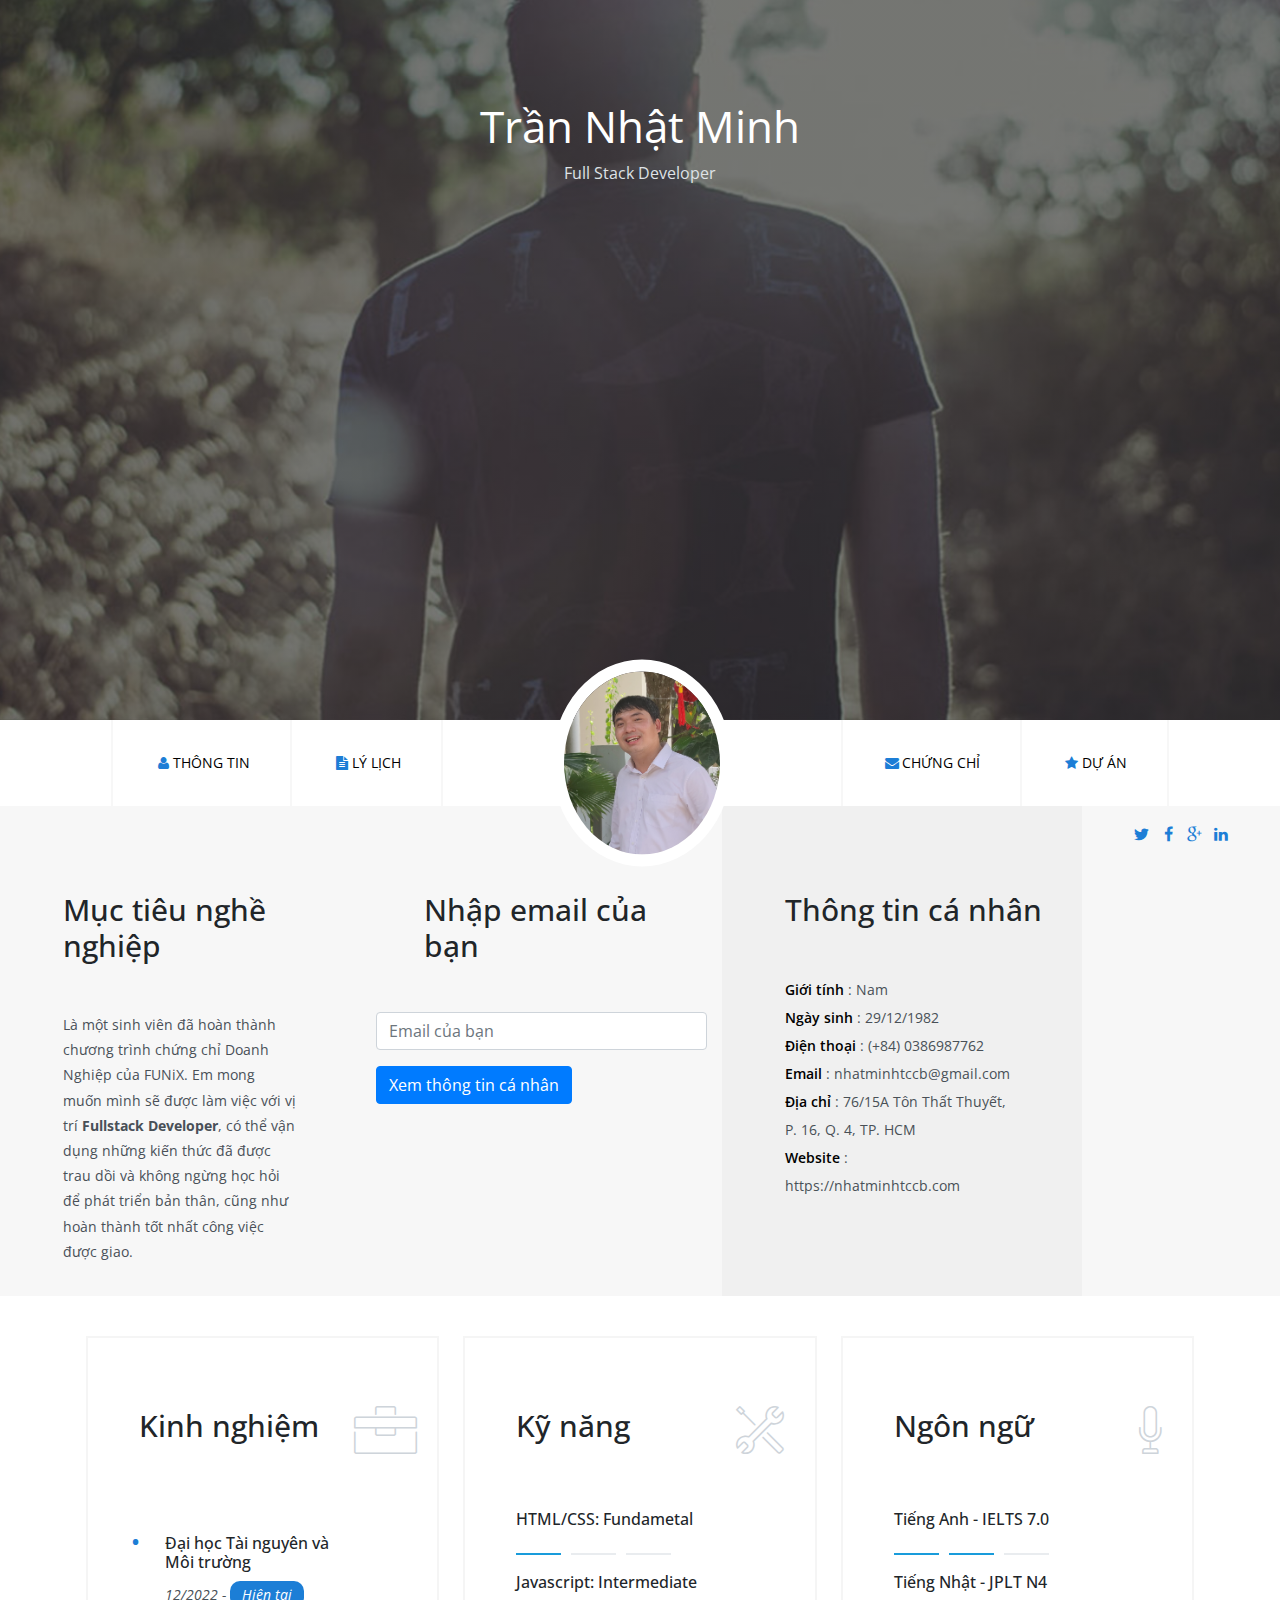
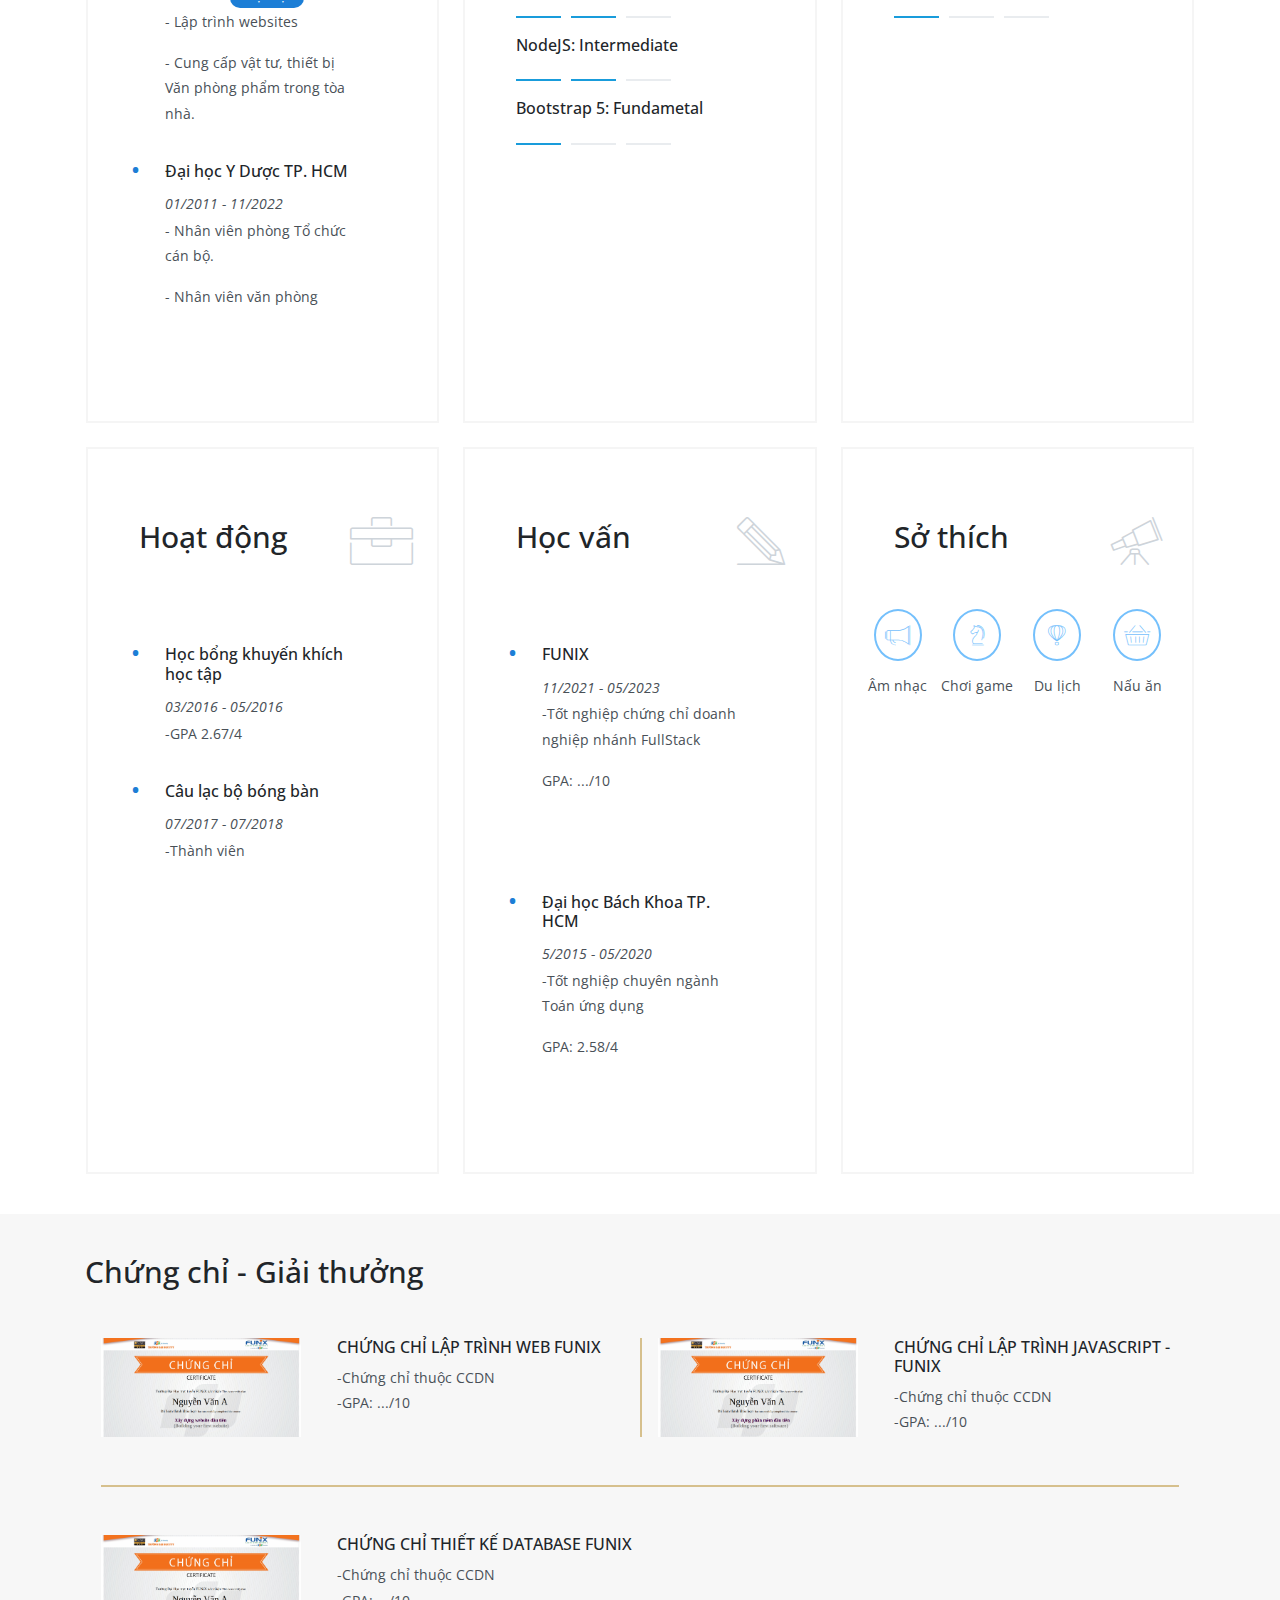
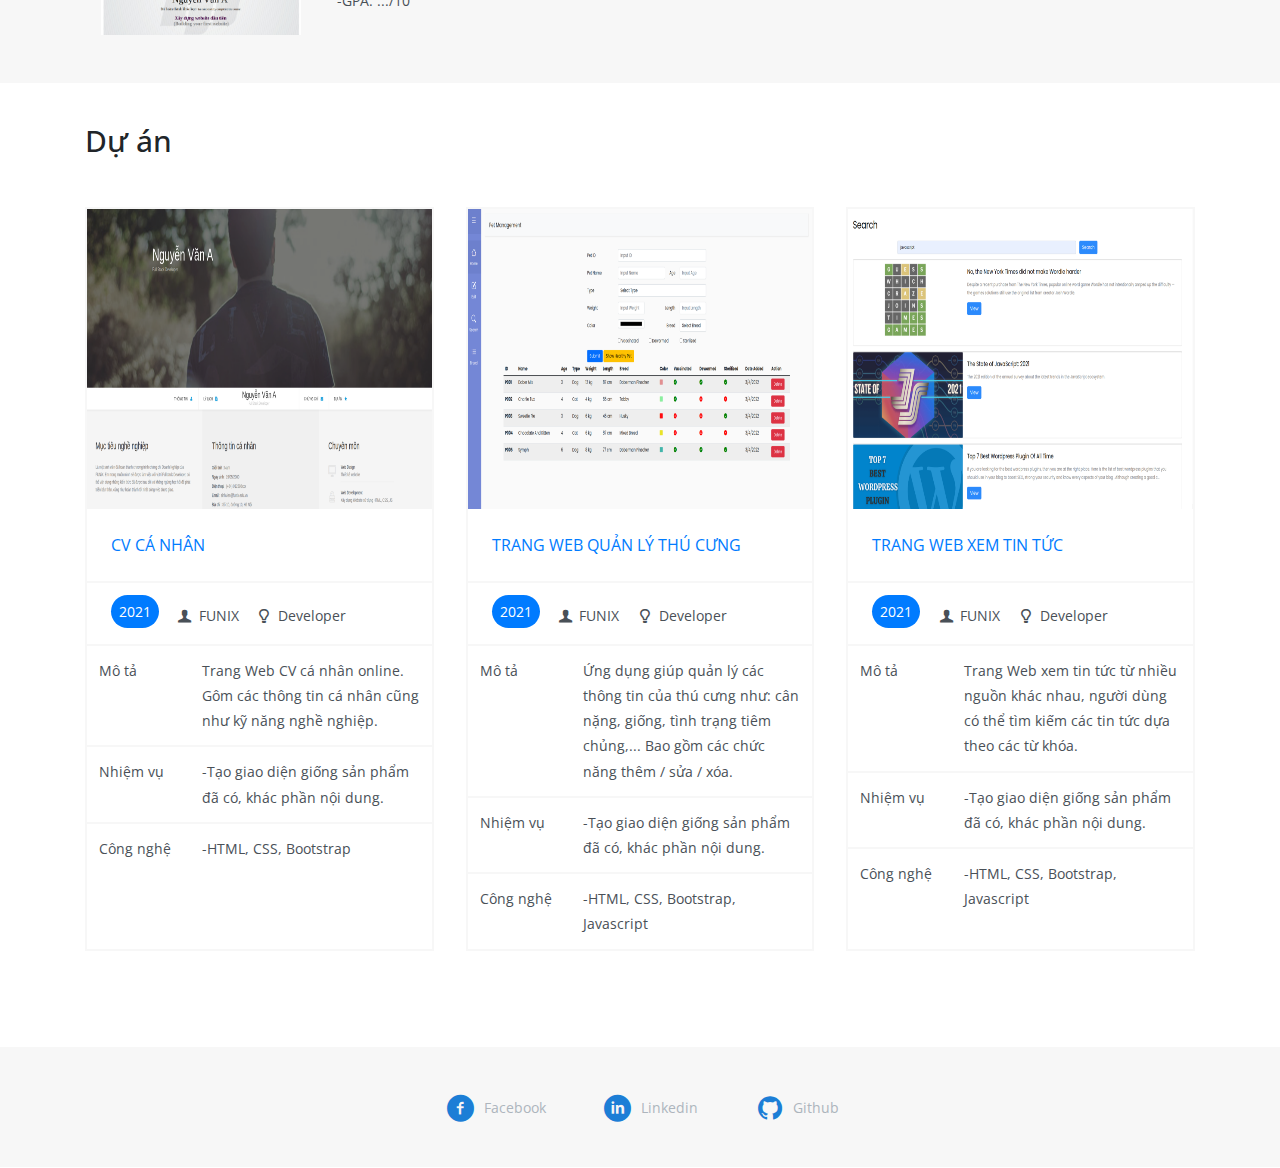
<file: index.html>
<!DOCTYPE html>
<html lang="en">
  <head>
    <meta charset="UTF-8" />
    <meta http-equiv="X-UA-Compatible" content="IE=edge" />
    <meta name="viewport" content="width=device-width, initial-scale=1.0" />
    <link rel="preconnect" href="https://fonts.googleapis.com" />
    <link rel="preconnect" href="https://fonts.gstatic.com" crossorigin />
    <link rel="preconnect" href="https://fonts.googleapis.com" />
    <link rel="preconnect" href="https://fonts.gstatic.com" crossorigin />
    <link rel="preconnect" href="https://fonts.googleapis.com" />
    <link rel="preconnect" href="https://fonts.gstatic.com" crossorigin />
    <link rel="stylesheet" href="./css/font.css" />
    <link
      href="https://fonts.googleapis.com/css2?family=Inter:wght@400;500;700&family=Open+Sans:wght@300;400;600;700&family=Rubik:ital,wght@0,500;0,700;1,400&display=swap"
      rel="stylesheet"
    />
    <link rel="stylesheet" href="./css/mobile.css" />
    <link rel="stylesheet" href="./css/tablet.css" />
    <link rel="stylesheet" href="./css/laptop.css" />
    <link
      rel="stylesheet"
      href="https://cdn.jsdelivr.net/npm/bootstrap@4.3.1/dist/css/bootstrap.min.css"
      integrity="sha384-ggOyR0iXCbMQv3Xipma34MD+dH/1fQ784/j6cY/iJTQUOhcWr7x9JvoRxT2MZw1T"
      crossorigin="anonymous"
    />
    <title>Assignment 03</title>
  </head>
  <body>
    <!-- Bắt đầu phần banner -->
    <div id="banner" style="padding: 50px">
      <div class="inner-banner text-nowrap">
        <h1>Trần Nhật Minh</h1>
        <span>Full Stack Developer</span>
      </div>
    </div>
    <!-- Kết thúc phần banner -->

    <!-- Bắt đầu phần navigation -->
    <section id="nav-bar">
      <nav
        class="navbar flex-nowrap justify-content-center text-nowrap p-0 text-uppercase"
      >
        <a href="#"> <i class="icon-user"></i>Thông tin</a>
        <a href="#"> <i class="icon-doc-text-inv"></i>Lý lịch</a>
        <div class="inner-container">
          <img src="./images/my image.jpg" alt="my image" />
        </div>
        <a href="#"> <i class="icon-mail-alt"></i>Chứng chỉ</a>
        <a href="#"> <i class="icon-star-1"></i>Dự Án</a>
      </nav>
    </section>
    <!-- Kết thúc phần navigation -->

    <!-- Bắt đầu phần Thông tin cá nhân -->
    <section id="about" class="bg-grey">
      <div class="container">
        <div class="row h-100">
          <div id="target" class="col-md">
            <h1 class="section-title">Mục tiêu nghề nghiệp</h1>
            <p class="px-5 pb-3">
              Là một sinh viên đã hoàn thành chương trình chứng chỉ Doanh Nghiệp
              của FUNiX. Em mong muốn mình sẽ được làm việc với vị trí
              <b>Fullstack Developer</b>, có thể vận dụng những kiến thức đã
              được trau dồi và không ngừng học hỏi để phát triển bản thân, cũng
              như hoàn thành tốt nhất công việc được giao.
            </p>
          </div>
      
      
          <div id="input-form" class="col-md">
            <h1 class="section-title">Nhập email của bạn</h1>
            <form>
              <div class="form-group">
                <input type="email" class="form-control" id="email-input" placeholder="Email của bạn">
              </div>
              <button type="submit" class="btn btn-primary">Xem thông tin cá nhân</button>
            </form>
          </div>
        
          <div id="personal-info" class="col-md hide">
            <h1 class="section-title">Thông tin cá nhân</h1>
            <div class="info px-5 pb-3">
              <p><span>Giới tính</span> : Nam</p>
              <p><span>Ngày sinh</span> : 29/12/1982</p>
              <p><span>Điện thoại</span> : (+84) 0386987762</p>
              <p><span>Email</span> : nhatminhtccb@gmail.com</p>
              <p><span>Địa chỉ</span> : 76/15A Tôn Thất Thuyết, P. 16, Q. 4, TP. HCM</p>
              <p><span>Website</span> : https://nhatminhtccb.com</p>
            </div>
          </div>
                              
            <div class="personal-icon px-5 py-3">
              <a href="#" class="icon-twitter"></a>
              <a href="#" class="icon-facebook"></a>
              <a href="#" class="icon-gplus"></a>
              <a href="#" class="icon-linkedin"></a>
            </div>
          </div>
        </div>
      </div>
    </section>
    <!-- Kết thúc phần thông tin cá nhân -->

    <!-- Bắt đầu phần thông tin nghề nghiệp, sở thích, ngôn ngũ, kỹ năng -->

    <section id="job-info">
      <div class="container">
        <div class="row g-3 flex-lg-column flex-md-row flex-column px-3">
          <div
            class="row g-3 flex-grow-1 mx-0 width-adjust flex-lg-row flex-column"
          >
            <!-- Bắt đầu phần kinh nghiệm -->
            <div class="exp inner-container pb-5 col">
              <div class="header-container">
                <h1 class="section-title">Kinh nghiệm</h1>
                <i class="large-icon ic-toolbox"></i>
              </div>
              <div class="description-container">
                <div class="exp-item">
                  <h4 class="sub-header exp-title">Đại học Tài nguyên và Môi trường</h4>
                  <em class="exp-date">12/2022 - <span>Hiện tại</span></em>
                  <div class="exp-details">
                    <p>- Lập trình websites</p>
                    <p>- Cung cấp vật tư, thiết bị Văn phòng phẩm trong tòa nhà.</p>
                  </div>
                </div>
                <div class="exp-item">
                  <h4 class="sub-header exp-title">Đại học Y Dược TP. HCM</h4>
                  <em class="exp-date">01/2011 - 11/2022</em>
                  <div class="exp-details">
                    <p>- Nhân viên phòng Tổ chức cán bộ.</p>
                    <p>- Nhân viên văn phòng</p>
                  </div>
                </div>
              </div>
            </div>
            
            <!-- Kết thúc phần kinh nghiệm -->

            <!-- Bắt đầu phần kỹ năng -->
            <div class="skills inner-container pb-5 col">
              <div class="header-container">
                <h1 class="section-title">Kỹ năng</h1>
                <i class="large-icon ic-tools-2"></i>
              </div>
              <div class="description-container">
                <h4 class="sub-header">HTML/CSS: Fundametal</h4>
                <span class="blue-line"></span><span class="grey-line"></span
                ><span class="grey-line"></span>
                <h4 class="sub-header">Javascript: Intermediate</h4>
                <span class="blue-line"></span><span class="blue-line"></span
                ><span class="grey-line"></span>
                <h4 class="sub-header">NodeJS: Intermediate</h4>
                <span class="blue-line"></span><span class="blue-line"></span
                ><span class="grey-line"></span>
                <h4 class="sub-header">Bootstrap 5: Fundametal</h4>
                <span class="blue-line"></span><span class="grey-line"></span
                ><span class="grey-line"></span>
              </div>
            </div>
            <!-- Kết thúc phần kỹ năng -->

            <!-- Bắt đầu phần ngôn ngữ -->
            <div class="language inner-container pb-5 col">
              <div class="header-container">
                <h1 class="section-title">Ngôn ngữ</h1>
                <i class="large-icon ic-mic"></i>
              </div>
              <div class="description-container">
                <h4 class="sub-header">Tiếng Anh - IELTS 7.0</h4>
                <span class="blue-line"></span><span class="blue-line"></span
                ><span class="grey-line"></span>
                <h4 class="sub-header">Tiếng Nhật - JPLT N4</h4>
                <span class="blue-line"></span><span class="grey-line"></span
                ><span class="grey-line"></span>
              </div>
            </div>
            <!-- Kết thúc phần ngôn ngữ  -->
          </div>

          <div
            class="row g-3 flex-grow-1 mx-0 width-adjust flex-lg-row flex-column"
          >
            <!-- Bắt đầu phần hoạt động -->
            <div
              class="activity inner-container col flex-lg-grow-1 flex-md-grow-0 flex-grow-1"
            >
              <div class="header-container">
                <h1 class="section-title">Hoạt động</h1>
                <i class="large-icon ic-toolbox"></i>
              </div>
              <div class="description-container">
                <h4 class="sub-header">Học bổng khuyến khích học tập</h4>
                <em>03/2016 - 05/2016</em>
                <p>-GPA 2.67/4</p>
                <h4 class="sub-header">Câu lạc bộ bóng bàn</h4>
                <em>07/2017 - 07/2018</em>
                <p>-Thành viên</p>
              </div>
            </div>
            <!-- Kết thúc phần hoạt động -->

            <!-- Bắt đầu phần học vấn -->
            <div
              class="study inner-container pb-5 col flex-lg-grow-1 flex-md-grow-0 flex-grow-1"
            >
              <div class="header-container">
                <h1 class="section-title">Học vấn</h1>
                <i class="large-icon ic-pencil"></i>
              </div>
              <div class="description-container">
                <h4 class="sub-header">FUNIX</h4>
                <em>11/2021 - 05/2023</em>
                <p>-Tốt nghiệp chứng chỉ doanh nghiệp nhánh FullStack</p>
                <p>GPA: .../10</p>
              </div>
              <div class="description-container">
                <h4 class="sub-header">Đại học Bách Khoa TP. HCM</h4>
                <em>5/2015 - 05/2020</em>
                <p>-Tốt nghiệp chuyên ngành Toán ứng dụng</p>
                <p>GPA: 2.58/4</p>
              </div>
            </div>
            <!-- Kết thúc phần học vấn -->

            <!-- Bắt đầu phần sở thích -->
            <div
              class="hobby inner-container pb-5 col flex-lg-grow-1 flex-md-grow-0 flex-grow-1"
            >
              <div class="header-container">
                <h1 class="section-title">Sở thích</h1>
                <i class="large-icon ic-telescope"></i>
              </div>
              <div class="hobby-description">
                <div>
                  <i class="medium-icon ic-megaphone"></i>
                  <p>Âm nhạc</p>
                </div>
                <div>
                  <i class="medium-icon ic-strategy"></i>
                  <p>Chơi game</p>
                </div>
                <div>
                  <i class="medium-icon ic-hotairballoon"></i>
                  <p>Du lịch</p>
                </div>
                <div>
                  <i class="medium-icon ic-basket"></i>
                  <p>Nấu ăn</p>
                </div>
              </div>
            </div>
            <!-- Kết thúc phần sở thích  -->
          </div>
        </div>
      </div>
    </section>
    <!-- Kết thúc phần thông tin nghề nghiệp, sở thích, ngôn ngữ, kỹ năng -->

    <!-- Bắt đầu phần chứng chỉ, giải thưởng -->
    <section id="certificate" class="bg-grey pb-5">
      <div class="container">
        <h1 class="section-title">Chứng chỉ - Giải thưởng</h1>
        <div class="inner-container">
          <div
            class="web description-container d-flex flex-lg-row flex-column px-3"
          >
            <img src="./images/Cert_DBI.png" alt="Web Certificate" />
            <div>
              <h4>CHỨNG CHỈ LẬP TRÌNH WEB FUNIX</h4>
              <p>-Chứng chỉ thuộc CCDN</p>
              <p>-GPA: .../10</p>
            </div>
          </div>
          <div
            class="javascript description-container d-flex flex-lg-row flex-column px-3"
          >
            <img src="./images/Cert_PRF.png" alt="Java Certificate" />
            <div>
              <h4>CHỨNG CHỈ LẬP TRÌNH JAVASCRIPT - FUNIX</h4>
              <p>-Chứng chỉ thuộc CCDN</p>
              <p>-GPA: .../10</p>
            </div>
          </div>
          <div
            class="database description-container d-flex flex-lg-row flex-column mx-md-3 mx-0"
          >
            <img
              class="pl-md-0 pr-lg-0 pr-md-3 px-3"
              src="./images/Cert_WEB.png"
              alt="Database Certificate"
            />
            <div class="pl-md-0 pr-lg-0 pr-md-3 px-3">
              <h4>CHỨNG CHỈ THIẾT KẾ DATABASE FUNIX</h4>
              <p>-Chứng chỉ thuộc CCDN</p>
              <p>-GPA: .../10</p>
            </div>
          </div>
        </div>
      </div>
    </section>
    <!-- Kết thúc phần chứng chỉ giải thưởng -->

    <!-- Bắt đầu phần dự án -->
    <section id="project">
      <div class="container">
        <h1 class="section-title">Dự án</h1>
        <div class="inner-container">
          <div class="project-item mb-5">
            <img src="./images/project_1.png" alt="project_1" />
            <a href="./Project-charter.html" target="_blank">
              <div class="sub-header">CV CÁ NHÂN</div>
            </a>
            <div class="description-container text-nowrap align-top">
              <p
                class="align-top px-2 py-1 text-white rounded-pill bg-primary d-inline-block mb-1"
              >
                2021
              </p>
              <div class="d-md-inline-block mt-lg-2 mt-0">
                <p class="d-lg-inline-block d-block mb-0">
                  <span class="icon-user-1"> </span> FUNIX
                </p>
                <p class="d-lg-inline-block d-block mb-0">
                  <span class="icon-lamp"></span> Developer
                </p>
              </div>
            </div>
            <table>
              <tr>
                <th>Mô tả</th>
                <td>
                  Trang Web CV cá nhân online. Gôm các thông tin cá nhân cũng
                  như kỹ năng nghề nghiệp.
                </td>
              </tr>
              <tr>
                <th>Nhiệm vụ</th>
                <td>
                  -Tạo giao diện giống sản phẩm đã có, khác phần nội dung.
                </td>
              </tr>
              <tr>
                <th>Công nghệ</th>
                <td>-HTML, CSS, Bootstrap</td>
              </tr>
            </table>
          </div>
          <div class="project-item mb-5">
            <img src="./images/project_2.png" alt="project_2" />
            <a href="./Project-charter.html" target="_blank">
              <div class="sub-header">TRANG WEB QUẢN LÝ THÚ CƯNG</div>
            </a>
            <div class="description-container text-nowrap align-top">
              <p
                class="align-top px-2 py-1 text-white rounded-pill bg-primary d-inline-block mb-1"
              >
                2021
              </p>
              <div class="d-md-inline-block mt-lg-2 mt-0">
                <p class="d-lg-inline-block d-block mb-0">
                  <span class="icon-user-1"> </span> FUNIX
                </p>
                <p class="d-lg-inline-block d-block mb-0">
                  <span class="icon-lamp"></span> Developer
                </p>
              </div>
            </div>
            <table>
              <tr>
                <th>Mô tả</th>
                <td>
                  Ứng dụng giúp quản lý các thông tin của thú cưng như: cân
                  nặng, giống, tình trạng tiêm chủng,... Bao gồm các chức năng
                  thêm / sửa / xóa.
                </td>
              </tr>
              <tr>
                <th>Nhiệm vụ</th>
                <td>
                  -Tạo giao diện giống sản phẩm đã có, khác phần nội dung.
                </td>
              </tr>
              <tr>
                <th>Công nghệ</th>
                <td>-HTML, CSS, Bootstrap, Javascript</td>
              </tr>
            </table>
          </div>
          <div class="project-item mb-5">
            <img src="./images/project_3.png" alt="project_3" />
            <a href="./Project-charter.html" target="_blank">
              <div class="sub-header">TRANG WEB XEM TIN TỨC</div>
            </a>
            <div class="description-container text-nowrap align-top">
              <p
                class="align-top px-2 py-1 text-white rounded-pill bg-primary d-inline-block mb-1"
              >
                2021
              </p>
              <div class="d-md-inline-block mt-lg-2 mt-0">
                <p class="d-lg-inline-block d-block mb-0">
                  <span class="icon-user-1"> </span> FUNIX
                </p>
                <p class="d-lg-inline-block d-block mb-0">
                  <span class="icon-lamp"></span> Developer
                </p>
              </div>
            </div>
            <table>
              <tr>
                <th>Mô tả</th>
                <td>
                  Trang Web xem tin tức từ nhiều nguồn khác nhau, người dùng có
                  thể tìm kiếm các tin tức dựa theo các từ khóa.
                </td>
              </tr>
              <tr>
                <th>Nhiệm vụ</th>
                <td>
                  -Tạo giao diện giống sản phẩm đã có, khác phần nội dung.
                </td>
              </tr>
              <tr>
                <th>Công nghệ</th>
                <td>-HTML, CSS, Bootstrap, Javascript</td>
              </tr>
            </table>
          </div>
        </div>
      </div>
    </section>
    <!-- Kết thúc phần dự án -->

    <!-- Bắt đầu phần footer -->
    <section id="footer" class="bg-grey">
      <div class="container">
        <ul>
          <i class="icon-facebook-circled"></i>
          <li class="d-md-inline-block d-none">Facebook</li>
          <i class="icon-linkedin-circled ml-5"></i>
          <li class="d-md-inline-block d-none">Linkedin</li>
          <i class="icon-github-circled ml-5"></i>
          <li class="d-md-inline-block d-none">Github</li>
        </ul>
      </div>
    </section>
    <!-- Kết thúc phần footer -->
    <script>
      const form = document.querySelector('form');
      const emailInput = document.querySelector('#email-input');
      const personalInfo = document.querySelector('#personal-info');

      form.addEventListener('submit', (event) => {
        event.preventDefault();
        const email = emailInput.value;
        const regex = /^(([^<>()\[\]\\.,;:\s@"]+(\.[^<>()\[\]\\.,;:\s@"]+)*)|(".+"))@((\[[0-9]{1,3}\.[0-9]{1,3}\.[0-9]{1,3}\.[0-9]{1,3}])|(([a-zA-Z\-0-9]+\.)+[a-zA-Z]{2,}))$/;
        if (regex.test(email)) {
          form.classList.add('hide');
          personalInfo.classList.remove('hide');
        } else {
          alert('Email không hợp lệ');
        }
      });

      //Ẩn phần kinh nghiệm
      $(document).ready(function() {
      // Lắng nghe sự kiện click vào tiêu đề kinh nghiệm
      $('.exp-title').click(function() {
        // Tìm phần tử chứa thông tin kinh nghiệm tương ứng
        var details = $(this).siblings('.exp-details');
        // Kiểm tra trạng thái hiện tại của phần tử
        if (details.is(':visible')) {
          // Nếu đang hiển thị, ẩn đi và đổi nút sang 'Xem thêm'
          details.hide();
          $(this).siblings('.exp-date').show();
          $(this).after('<span class="exp-more">Xem thêm</span>');
          $(this).next('.exp-more').click(function() {
            details.show();
            $(this).remove();
            $(this).siblings('.exp-date').hide();
          });
        } else {
          // Nếu đang ẩn, hiển thị và đổi nút sang 'Thu gọn'
          details.show();
          $(this).siblings('.exp-date').hide();
          $(this).siblings('.exp-more').remove();
          $(this).after('<span class="exp-more">Thu gọn</span>');
          $(this).next('.exp-more').click(function() {
            details.hide();
            $(this).remove();
            $(this).siblings('.exp-date').show();
          });
        }
      });
    });

      </script>
    
  </body>
</html>
</file>
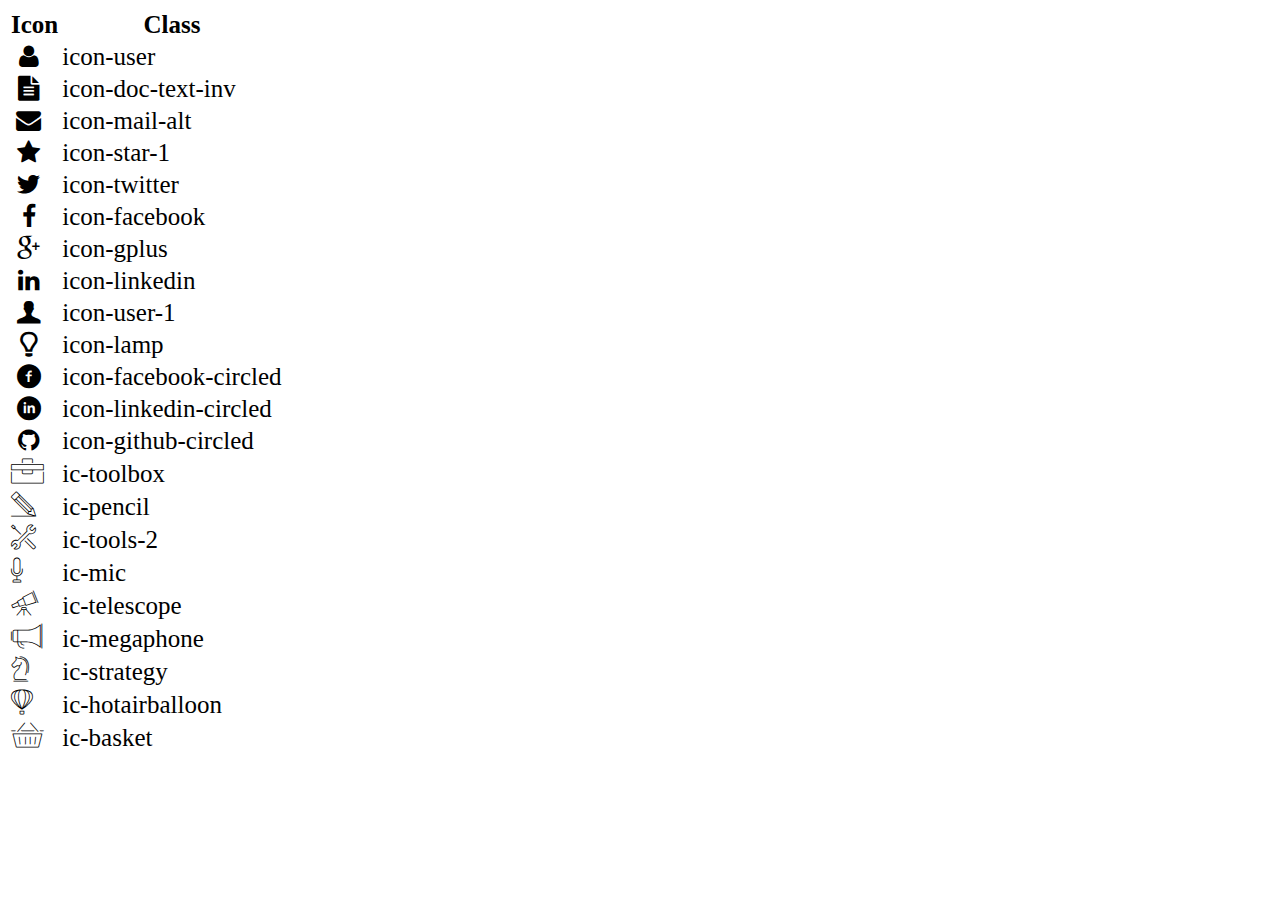
<file: icon-list.html>
<!DOCTYPE html>
<html lang="en">

<head>
    <meta charset="UTF-8">
    <meta http-equiv="X-UA-Compatible" content="IE=edge">
    <meta name="viewport" content="width=device-width, initial-scale=1.0">
    <link rel="stylesheet" href="css/font.css">
    <title>Icon List</title>
</head>

<body>
    <table style="font-size: 25px;">
        <thead>
            <tr>
                <th>Icon</th>
                <th>Class</th>
            </tr>
        </thead>
        <tbody>
            <tr>
                <td><i class="icon-user"></i></td>
                <td>icon-user</td>
            </tr>
            <tr>
                <td><i class="icon-doc-text-inv"></i></td>
                <td>icon-doc-text-inv</td>
            </tr>
            <tr>
                <td><i class="icon-mail-alt"></i></td>
                <td>icon-mail-alt</td>
            </tr>
            <tr>
                <td><i class="icon-star-1"></i></td>
                <td>icon-star-1</td>
            </tr>
            <tr>
                <td><i class="icon-twitter"></i></td>
                <td>icon-twitter</td>
            </tr>
            <tr>
                <td><i class="icon-facebook"></i></td>
                <td>icon-facebook</td>
            </tr>
            <tr>
                <td><i class="icon-gplus"></i></td>
                <td>icon-gplus</td>
            </tr>
            <tr>
                <td><i class="icon-linkedin"></i></td>
                <td>icon-linkedin</td>
            </tr>
            <tr>
                <td><i class="icon-user-1"></i></td>
                <td>icon-user-1</td>
            </tr>
            <tr>
                <td><i class="icon-lamp"></i></td>
                <td>icon-lamp</td>
            </tr>
            <tr>
                <td><i class="icon-facebook-circled"></i></td>
                <td>icon-facebook-circled</td>
            </tr>
            <tr>
                <td><i class="icon-linkedin-circled"></i></td>
                <td>icon-linkedin-circled</td>
            </tr>
            <tr>
                <td><i class="icon-github-circled"></i></td>
                <td>icon-github-circled</td>
            </tr>
            <tr>
                <td><i class="ic-toolbox"></i></td>
                <td>ic-toolbox</td>
            </tr>
            <tr>
                <td><i class="ic-pencil"></i></td>
                <td>ic-pencil</td>
            </tr>
            <tr>
                <td><i class="ic-tools-2"></i></td>
                <td>ic-tools-2</td>
            </tr>

            <tr>
                <td><i class="ic-mic"></i></td>
                <td>ic-mic</td>
            </tr>
            <tr>
                <td><i class="ic-telescope"></i></td>
                <td>ic-telescope</td>
            </tr>
            <tr>
                <td><i class="ic-megaphone"></i></td>
                <td>ic-megaphone</td>
            </tr>
            <tr>
                <td><i class="ic-strategy"></i></td>
                <td>ic-strategy</td>
            </tr>
            <tr>
                <td><i class="ic-hotairballoon"></i></td>
                <td>ic-hotairballoon</td>
            </tr>
            <tr>
                <td><i class="ic-basket"></i></td>
                <td>ic-basket</td>
            </tr>
        </tbody>
    </table>
</body>

</html>
</file>
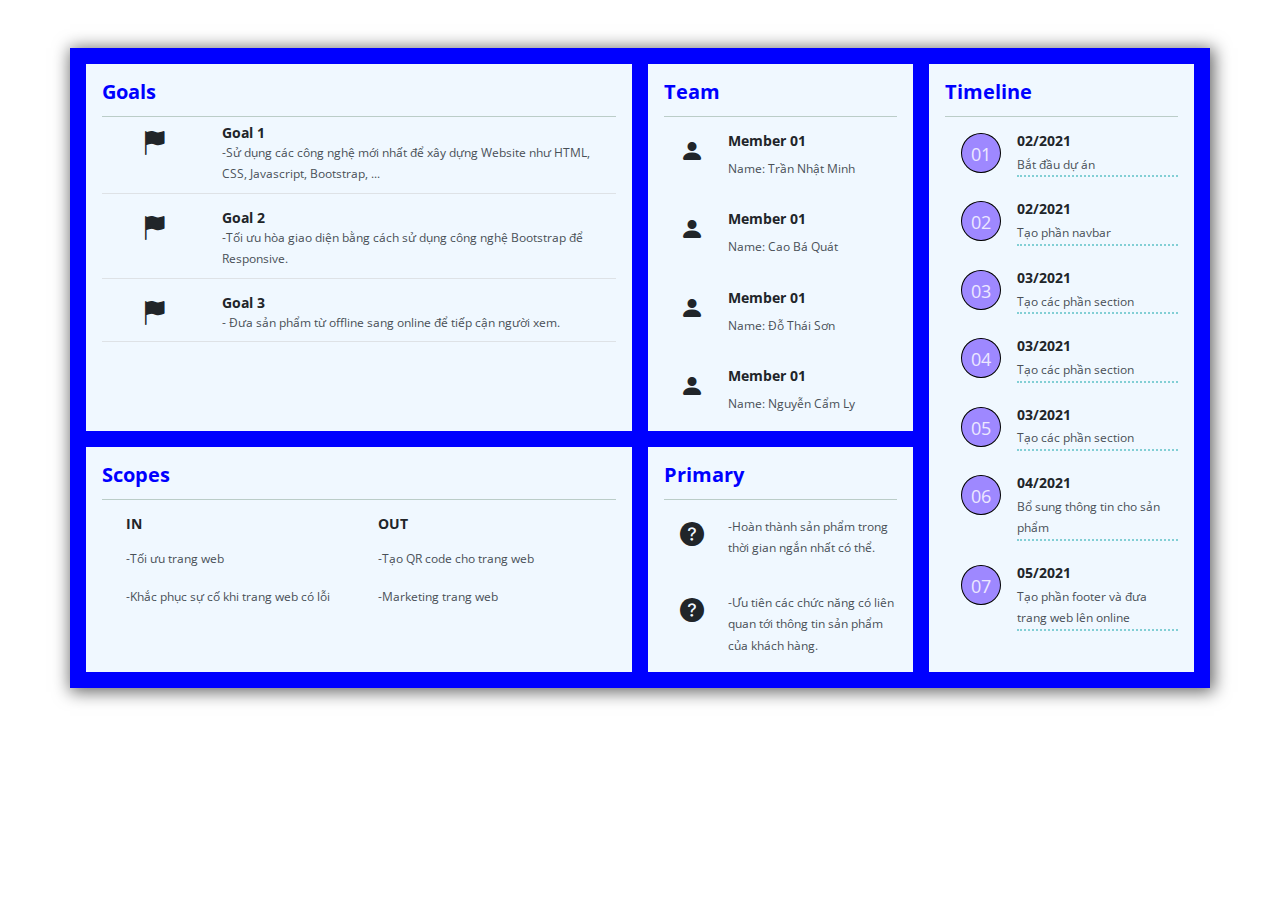
<file: Project-charter.html>
<!DOCTYPE html>
<html lang="en">
  <head>
    <meta charset="UTF-8" />
    <meta http-equiv="X-UA-Compatible" content="IE=edge" />
    <meta name="viewport" content="width=device-width, initial-scale=1.0" />
    <title>Project Charter</title>
    <link
      href="https://fonts.googleapis.com/css2?family=Inter:wght@400;500;700&family=Open+Sans:wght@300;400;600;700&family=Rubik:ital,wght@0,500;0,700;1,400&display=swap"
      rel="stylesheet"
    />
    <link
      rel="stylesheet"
      href="https://cdn.jsdelivr.net/npm/bootstrap@4.3.1/dist/css/bootstrap.min.css"
      integrity="sha384-ggOyR0iXCbMQv3Xipma34MD+dH/1fQ784/j6cY/iJTQUOhcWr7x9JvoRxT2MZw1T"
      crossorigin="anonymous"
    />
    <link
      rel="stylesheet"
      href="https://cdn.jsdelivr.net/npm/bootstrap-icons@1.3.0/font/bootstrap-icons.css"
    />
    <link rel="stylesheet" href="./css/pj-charter-laptop.css" />
    <link rel="stylesheet" href="./css/pj-charter-tablet.css" />
    <link rel="stylesheet" href="./css/pj-charter-mobile.css" />
  </head>
  <body>
    <section class="project">
      <div
        class="bg-grey container px-0 border-8-blue my-5 mx-auto black-shadow"
      >
        <div class="d-lg-grid d-block col-2fr-1fr-1fr">
          <!-- Bắt đầu phần Goals -->
          <div id="goals" class="pl-3 pt-3 border-8-blue">
            <h3 class="mr-3">Goals</h3>
            <div
              class="goals-item d-lg-flex d-block border-bottom py-2 mr-3 mb-2"
            >
              <i class="bi bi-flag-fill text-center d-block"></i>
              <div class="px-3">
                <h5>Goal 1</h5>
                <p>
                  -Sử dụng các công nghệ mới nhất để xây dựng Website như HTML,
                  CSS, Javascript, Bootstrap, ...
                </p>
              </div>
            </div>
            <div
              class="goals-item d-lg-flex d-block border-bottom py-2 mr-3 mb-2"
            >
              <i class="bi bi-flag-fill text-center d-block"></i>
              <div class="px-3">
                <h5>Goal 2</h5>
                <p>
                  -Tối ưu hòa giao diện bằng cách sử dụng công nghệ Bootstrap để
                  Responsive.
                </p>
              </div>
            </div>
            <div
              class="goals-item d-lg-flex d-block border-bottom py-2 mr-3 mb-2"
            >
              <i class="bi bi-flag-fill text-center d-block"></i>
              <div class="px-3">
                <h5>Goal 3</h5>
                <p>
                  - Đưa sản phẩm từ offline sang online để tiếp cận người xem.
                </p>
              </div>
            </div>
          </div>

          <!-- Kết thúc phần mục tiêu dự án -->

          <!-- Bắt đầu phần Scope -->
          <div id="scope" class="pl-3 pt-3 border-8-blue">
            <h3 class="mr-3">Scopes</h3>
            <div class="d-lg-flex d-block pt-lg-2">
              <div class="scope-item px-3">
                <h5 class="p-lg-2 py-2">IN</h5>
                <p class="p-lg-2 py-1">-Tối ưu trang web</p>
                <p class="p-lg-2 py-1">-Khắc phục sự cố khi trang web có lỗi</p>
              </div>
              <div class="scope-item px-3">
                <h5 class="p-lg-2 py-2">OUT</h5>
                <p class="p-lg-2 py-1">-Tạo QR code cho trang web</p>
                <p class="p-lg-2 py-1">-Marketing trang web</p>
              </div>
            </div>
          </div>
          <!-- Kết thúc phần Scope -->

          <!-- Bắt đầu phần team -->
          <div id="team" class="pl-3 pt-3 border-8-blue">
            <h3 class="mr-3">Team</h3>
            <div>
              <div class="team-item d-lg-flex d-block p-3">
                <i class="bi bi-person-fill pr-4 d-block text-center"></i>
                <div>
                  <h5 class="pb-2">Member 01</h5>
                  <p>Name: Trần Nhật Minh</p>
                </div>
              </div>
              <div class="team-item d-lg-flex d-block p-3">
                <i class="bi bi-person-fill pr-4 d-block text-center"></i>
                <div>
                  <h5 class="pb-2">Member 01</h5>
                  <p>Name: Cao Bá Quát</p>
                </div>
              </div>
              <div class="team-item d-lg-flex d-block p-3">
                <i class="bi bi-person-fill pr-4 d-block text-center"></i>
                <div>
                  <h5 class="pb-2">Member 01</h5>
                  <p>Name: Đỗ Thái Sơn</p>
                </div>
              </div>
              <div class="team-item d-lg-flex d-block p-3">
                <i class="bi bi-person-fill pr-4 d-block text-center"></i>
                <div>
                  <h5 class="pb-2">Member 01</h5>
                  <p>Name: Nguyễn Cẩm Ly</p>
                </div>
              </div>
            </div>
          </div>

          <!-- Kết thúc phần team -->

          <!-- Bắt đầu phần primary -->
          <div id="primary" class="pl-3 pt-3 border-8-blue">
            <h3 class="mr-3">Primary</h3>
            <div class="primary-item d-lg-flex d-block p-3">
              <i
                class="bi bi-question-circle-fill pr-4 text-center d-block mb-2"
              ></i>
              <p>-Hoàn thành sản phẩm trong thời gian ngắn nhất có thể.</p>
            </div>
            <div class="primary-item d-lg-flex d-block p-3">
              <i
                class="bi bi-question-circle-fill pr-4 text-center d-block mb-2"
              ></i>
              <p>
                -Ưu tiên các chức năng có liên quan tới thông tin sản phẩm của
                khách hàng.
              </p>
            </div>
          </div>
          <!-- Kết thúc phần primary -->

          <!-- Bắt đầu phần Timeline -->
          <div id="timeline" class="pl-3 pt-3 border-8-blue">
            <h3 class="mr-3">Timeline</h3>
            <div class="timeline-item d-lg-flex d-block mx-3 mt-3 mb-4">
              <p class="text-center rounded-circle">01</p>
              <div class="w-75 ml-lg-3 ml-0">
                <h5 class="mb-1">02/2021</h5>
                <p class="border-bottom-dotted">Bắt đầu dự án</p>
              </div>
            </div>
            <div class="timeline-item d-lg-flex d-block mx-3 mt-3 mb-4">
              <p class="text-center rounded-circle">02</p>
              <div class="w-75 ml-lg-3 ml-0">
                <h5 class="mb-1">02/2021</h5>
                <p class="border-bottom-dotted">Tạo phần navbar</p>
              </div>
            </div>
            <div class="timeline-item d-lg-flex d-block mx-3 mt-3 mb-4">
              <p class="text-center rounded-circle">03</p>
              <div class="w-75 ml-lg-3 ml-0">
                <h5 class="mb-1">03/2021</h5>
                <p class="border-bottom-dotted">Tạo các phần section</p>
              </div>
            </div>
            <div class="timeline-item d-lg-flex d-block mx-3 mt-3 mb-4">
              <p class="text-center rounded-circle">04</p>
              <div class="w-75 ml-lg-3 ml-0">
                <h5 class="mb-1">03/2021</h5>
                <p class="border-bottom-dotted">Tạo các phần section</p>
              </div>
            </div>
            <div class="timeline-item d-lg-flex d-block mx-3 mt-3 mb-4">
              <p class="text-center rounded-circle">05</p>
              <div class="w-75 ml-lg-3 ml-0">
                <h5 class="mb-1">03/2021</h5>
                <p class="border-bottom-dotted">Tạo các phần section</p>
              </div>
            </div>
            <div class="timeline-item d-lg-flex d-block mx-3 mt-3 mb-4">
              <p class="text-center rounded-circle">06</p>
              <div class="w-75 ml-lg-3 ml-0">
                <h5 class="mb-1">04/2021</h5>
                <p class="border-bottom-dotted">
                  Bổ sung thông tin cho sản phẩm
                </p>
              </div>
            </div>
            <div class="timeline-item d-lg-flex d-block mx-3 mt-3 mb-4">
              <p class="text-center rounded-circle">07</p>
              <div class="w-75 ml-lg-3 ml-0">
                <h5 class="mb-1">05/2021</h5>
                <p class="border-bottom-dotted">
                  Tạo phần footer và đưa trang web lên online
                </p>
              </div>
            </div>
          </div>
          <!-- Kết thúc phần Timeline -->
        </div>
      </div>
    </section>
  </body>
</html>
</file>
<file: css/font.css>
@font-face {
	font-family: 'open_sanslight';
	src: url('../fonts/OpenSans-Light-webfont.eot');
	src: url('../fonts/OpenSans-Light-webfont.eot#iefix') format('embedded-opentype'),
		url('../fonts/OpenSans-Light-webfont.woff') format('woff'),
		url('../fonts/OpenSans-Light-webfont.ttf') format('truetype'),
		url('../fonts/OpenSans-Light-webfont.svg#open_sanslight') format('svg');
	font-weight: normal;
	font-style: normal;

}

@font-face {
	font-family: 'open_sansitalic';
	src: url('../fonts/OpenSans-Italic-webfont.eot');
	src: url('../fonts/OpenSans-Italic-webfont.eot#iefix') format('embedded-opentype'),
		url('../fonts/OpenSans-Italic-webfont.woff') format('woff'),
		url('../fonts/OpenSans-Italic-webfont.ttf') format('truetype'),
		url('../fonts/OpenSans-Italic-webfont.svg#open_sansitalic') format('svg');
	font-weight: normal;
	font-style: normal;

}

@font-face {
	font-family: 'open_sanssemibold';
	src: url('../fonts/OpenSans-Semibold-webfont.eot');
	src: url('../fonts/OpenSans-Semibold-webfont.eot#iefix') format('embedded-opentype'),
		url('../fonts/OpenSans-Semibold-webfont.woff') format('woff'),
		url('../fonts/OpenSans-Semibold-webfont.ttf') format('truetype'),
		url('../fonts/OpenSans-Semibold-webfont.svg#open_sanssemibold') format('svg');
	font-weight: normal;
	font-style: normal;

}


@font-face {
	font-family: 'open_sanslight_italic';
	src: url('../fonts/OpenSans-LightItalic-webfont.eot');
	src: url('../fonts/OpenSans-LightItalic-webfont.eot#iefix') format('embedded-opentype'),
		url('../fonts/OpenSans-LightItalic-webfont.woff') format('woff'),
		url('../fonts/OpenSans-LightItalic-webfont.ttf') format('truetype'),
		url('../fonts/OpenSans-LightItalic-webfont.svg#open_sanslight_italic') format('svg');
	font-weight: normal;
	font-style: normal;

}

@font-face {
	font-family: 'open_sansregular';
	src: url('../fonts/OpenSans-Regular-webfont.eot');
	src: url('../fonts/OpenSans-Regular-webfont.eot#iefix') format('embedded-opentype'),
		url('../fonts/OpenSans-Regular-webfont.woff') format('woff'),
		url('../fonts/OpenSans-Regular-webfont.ttf') format('truetype'),
		url('../fonts/OpenSans-Regular-webfont.svg#open_sansregular') format('svg');
	font-weight: normal;
	font-style: normal;

}


@font-face {
	font-family: 'fontello';
	src: url('../fonts/fontello.eot');
	src: url('../fonts/fontello.eot#iefix') format('embedded-opentype'),
		url('../fonts/fontello.woff') format('woff'),
		url('../fonts/fontello.ttf') format('truetype'),
		url('../fonts/fontello.svg#fontello') format('svg');
	font-weight: normal;
	font-style: normal;
}

[class^="icon-"]:before,
[class*=" icon-"]:before {
	font-family: "fontello";
	font-style: normal;
	font-weight: normal;
	speak: none;

	display: inline-block;
	text-decoration: inherit;
	width: 1em;
	margin-right: .2em;
	text-align: center;
	/* opacity: .8; */

	/* For safety - reset parent styles, that can break glyph codes*/
	font-variant: normal;
	text-transform: none;

	/* fix buttons height, for twitter bootstrap */
	line-height: 1em;

	/* Animation center compensation - margins should be symmetric */
	/* remove if not needed */
	margin-left: .2em;

	/* you can be more comfortable with increased icons size */
	/* font-size: 120%; */

	/* Font smoothing. That was taken from TWBS */
	-webkit-font-smoothing: antialiased;
	-moz-osx-font-smoothing: grayscale;

	/* Uncomment for 3D effect */
	/* text-shadow: 1px 1px 1px rgba(127, 127, 127, 0.3); */
}

.icon-emo-happy:before {
	content: '\e800';
}

/* '' */
.icon-emo-wink:before {
	content: '\e801';
}

/* '' */
.icon-emo-wink2:before {
	content: '\e802';
}

/* '' */
.icon-emo-unhappy:before {
	content: '\e803';
}

/* '' */
.icon-emo-sleep:before {
	content: '\e804';
}

/* '' */
.icon-emo-thumbsup:before {
	content: '\e805';
}

/* '' */
.icon-emo-devil:before {
	content: '\e806';
}

/* '' */
.icon-emo-surprised:before {
	content: '\e807';
}

/* '' */
.icon-emo-tongue:before {
	content: '\e808';
}

/* '' */
.icon-emo-coffee:before {
	content: '\e809';
}

/* '' */
.icon-emo-sunglasses:before {
	content: '\e80a';
}

/* '' */
.icon-emo-displeased:before {
	content: '\e80b';
}

/* '' */
.icon-emo-beer:before {
	content: '\e80c';
}

/* '' */
.icon-emo-grin:before {
	content: '\e80d';
}

/* '' */
.icon-emo-angry:before {
	content: '\e80e';
}

/* '' */
.icon-emo-saint:before {
	content: '\e80f';
}

/* '' */
.icon-emo-cry:before {
	content: '\e810';
}

/* '' */
.icon-emo-shoot:before {
	content: '\e811';
}

/* '' */
.icon-emo-squint:before {
	content: '\e812';
}

/* '' */
.icon-emo-laugh:before {
	content: '\e813';
}

/* '' */
.icon-spin1:before {
	content: '\e814';
}

/* '' */
.icon-spin2:before {
	content: '\e815';
}

/* '' */
.icon-spin3:before {
	content: '\e816';
}

/* '' */
.icon-spin4:before {
	content: '\e817';
}

/* '' */
.icon-spin5:before {
	content: '\e818';
}

/* '' */
.icon-spin6:before {
	content: '\e819';
}

/* '' */
.icon-firefox:before {
	content: '\e81a';
}

/* '' */
.icon-chrome:before {
	content: '\e81b';
}

/* '' */
.icon-opera:before {
	content: '\e81c';
}

/* '' */
.icon-ie:before {
	content: '\e81d';
}

/* '' */
.icon-crown:before {
	content: '\e81e';
}

/* '' */
.icon-crown-plus:before {
	content: '\e81f';
}

/* '' */
.icon-crown-minus:before {
	content: '\e820';
}

/* '' */
.icon-marquee:before {
	content: '\e821';
}

/* '' */
.icon-glass:before {
	content: '\e822';
}

/* '' */
.icon-music:before {
	content: '\e823';
}

/* '' */
.icon-search:before {
	content: '\e824';
}

/* '' */
.icon-mail:before {
	content: '\e825';
}

/* '' */
.icon-mail-alt:before {
	content: '\e826';
}

/* '' */
.icon-mail-squared:before {
	content: '\e827';
}

/* '' */
.icon-heart:before {
	content: '\e828';
}

/* '' */
.icon-heart-empty:before {
	content: '\e829';
}

/* '' */
.icon-star-1:before {
	content: '\e82a';
}

/* '' */
.icon-star-empty-1:before {
	content: '\e82b';
}

/* '' */
.icon-star-half:before {
	content: '\e82c';
}

/* '' */
.icon-star-half-alt:before {
	content: '\e82d';
}

/* '' */
.icon-user:before {
	content: '\e82e';
}

/* '' */
.icon-user-plus:before {
	content: '\e82f';
}

/* '' */
.icon-user-times:before {
	content: '\e830';
}

/* '' */
.icon-users:before {
	content: '\e831';
}

/* '' */
.icon-male:before {
	content: '\e832';
}

/* '' */
.icon-female:before {
	content: '\e833';
}

/* '' */
.icon-child:before {
	content: '\e834';
}

/* '' */
.icon-user-secret:before {
	content: '\e835';
}

/* '' */
.icon-video:before {
	content: '\e836';
}

/* '' */
.icon-videocam:before {
	content: '\e837';
}

/* '' */
.icon-picture:before {
	content: '\e838';
}

/* '' */
.icon-camera:before {
	content: '\e839';
}

/* '' */
.icon-camera-alt:before {
	content: '\e83a';
}

/* '' */
.icon-th-large:before {
	content: '\e83b';
}

/* '' */
.icon-th:before {
	content: '\e83c';
}

/* '' */
.icon-th-list:before {
	content: '\e83d';
}

/* '' */
.icon-ok:before {
	content: '\e83e';
}

/* '' */
.icon-ok-circled:before {
	content: '\e83f';
}

/* '' */
.icon-ok-circled2:before {
	content: '\e840';
}

/* '' */
.icon-ok-squared:before {
	content: '\e841';
}

/* '' */
.icon-cancel:before {
	content: '\e842';
}

/* '' */
.icon-cancel-circled:before {
	content: '\e843';
}

/* '' */
.icon-cancel-circled2:before {
	content: '\e844';
}

/* '' */
.icon-plus:before {
	content: '\e845';
}

/* '' */
.icon-plus-circled:before {
	content: '\e846';
}

/* '' */
.icon-plus-squared:before {
	content: '\e847';
}

/* '' */
.icon-plus-squared-alt:before {
	content: '\e848';
}

/* '' */
.icon-minus:before {
	content: '\e849';
}

/* '' */
.icon-minus-circled:before {
	content: '\e84a';
}

/* '' */
.icon-minus-squared:before {
	content: '\e84b';
}

/* '' */
.icon-minus-squared-alt:before {
	content: '\e84c';
}

/* '' */
.icon-help:before {
	content: '\e84d';
}

/* '' */
.icon-help-circled:before {
	content: '\e84e';
}

/* '' */
.icon-info-circled:before {
	content: '\e84f';
}

/* '' */
.icon-info:before {
	content: '\e850';
}

/* '' */
.icon-home:before {
	content: '\e851';
}

/* '' */
.icon-link:before {
	content: '\e852';
}

/* '' */
.icon-unlink:before {
	content: '\e853';
}

/* '' */
.icon-link-ext:before {
	content: '\e854';
}

/* '' */
.icon-link-ext-alt:before {
	content: '\e855';
}

/* '' */
.icon-attach:before {
	content: '\e856';
}

/* '' */
.icon-lock:before {
	content: '\e857';
}

/* '' */
.icon-lock-open:before {
	content: '\e858';
}

/* '' */
.icon-lock-open-alt:before {
	content: '\e859';
}

/* '' */
.icon-pin:before {
	content: '\e85a';
}

/* '' */
.icon-eye:before {
	content: '\e85b';
}

/* '' */
.icon-eye-off:before {
	content: '\e85c';
}

/* '' */
.icon-tag-1:before {
	content: '\e85d';
}

/* '' */
.icon-tags:before {
	content: '\e85e';
}

/* '' */
.icon-bookmark:before {
	content: '\e85f';
}

/* '' */
.icon-bookmark-empty:before {
	content: '\e860';
}

/* '' */
.icon-flag:before {
	content: '\e861';
}

/* '' */
.icon-flag-empty:before {
	content: '\e862';
}

/* '' */
.icon-flag-checkered:before {
	content: '\e863';
}

/* '' */
.icon-thumbs-up:before {
	content: '\e864';
}

/* '' */
.icon-thumbs-down:before {
	content: '\e865';
}

/* '' */
.icon-thumbs-up-alt:before {
	content: '\e866';
}

/* '' */
.icon-thumbs-down-alt:before {
	content: '\e867';
}

/* '' */
.icon-download:before {
	content: '\e868';
}

/* '' */
.icon-upload:before {
	content: '\e869';
}

/* '' */
.icon-download-cloud:before {
	content: '\e86a';
}

/* '' */
.icon-upload-cloud:before {
	content: '\e86b';
}

/* '' */
.icon-reply:before {
	content: '\e86c';
}

/* '' */
.icon-reply-all:before {
	content: '\e86d';
}

/* '' */
.icon-forward:before {
	content: '\e86e';
}

/* '' */
.icon-quote-left:before {
	content: '\e86f';
}

/* '' */
.icon-quote-right:before {
	content: '\e870';
}

/* '' */
.icon-code:before {
	content: '\e871';
}

/* '' */
.icon-export:before {
	content: '\e872';
}

/* '' */
.icon-export-alt:before {
	content: '\e873';
}

/* '' */
.icon-share:before {
	content: '\e874';
}

/* '' */
.icon-share-squared:before {
	content: '\e875';
}

/* '' */
.icon-pencil:before {
	content: '\e876';
}

/* '' */
.icon-pencil-squared:before {
	content: '\e877';
}

/* '' */
.icon-edit:before {
	content: '\e878';
}

/* '' */
.icon-print:before {
	content: '\e879';
}

/* '' */
.icon-retweet:before {
	content: '\e87a';
}

/* '' */
.icon-keyboard:before {
	content: '\e87b';
}

/* '' */
.icon-gamepad:before {
	content: '\e87c';
}

/* '' */
.icon-comment:before {
	content: '\e87d';
}

/* '' */
.icon-chat:before {
	content: '\e87e';
}

/* '' */
.icon-comment-empty:before {
	content: '\e87f';
}

/* '' */
.icon-chat-empty:before {
	content: '\e880';
}

/* '' */
.icon-bell:before {
	content: '\e881';
}

/* '' */
.icon-bell-alt:before {
	content: '\e882';
}

/* '' */
.icon-bell-off:before {
	content: '\e883';
}

/* '' */
.icon-bell-off-empty:before {
	content: '\e884';
}

/* '' */
.icon-attention-alt:before {
	content: '\e885';
}

/* '' */
.icon-attention:before {
	content: '\e886';
}

/* '' */
.icon-attention-circled:before {
	content: '\e887';
}

/* '' */
.icon-location:before {
	content: '\e888';
}

/* '' */
.icon-direction:before {
	content: '\e889';
}

/* '' */
.icon-compass:before {
	content: '\e88a';
}

/* '' */
.icon-trash:before {
	content: '\e88b';
}

/* '' */
.icon-trash-empty:before {
	content: '\e88c';
}

/* '' */
.icon-doc:before {
	content: '\e88d';
}

/* '' */
.icon-docs:before {
	content: '\e88e';
}

/* '' */
.icon-doc-text:before {
	content: '\e88f';
}

/* '' */
.icon-doc-inv:before {
	content: '\e890';
}

/* '' */
.icon-doc-text-inv:before {
	content: '\e891';
}

/* '' */
.icon-file-pdf:before {
	content: '\e892';
}

/* '' */
.icon-file-word:before {
	content: '\e893';
}

/* '' */
.icon-file-excel:before {
	content: '\e894';
}

/* '' */
.icon-file-powerpoint:before {
	content: '\e895';
}

/* '' */
.icon-file-image:before {
	content: '\e896';
}

/* '' */
.icon-file-archive:before {
	content: '\e897';
}

/* '' */
.icon-file-audio:before {
	content: '\e898';
}

/* '' */
.icon-file-video:before {
	content: '\e899';
}

/* '' */
.icon-file-code:before {
	content: '\e89a';
}

/* '' */
.icon-folder:before {
	content: '\e89b';
}

/* '' */
.icon-folder-open:before {
	content: '\e89c';
}

/* '' */
.icon-folder-empty:before {
	content: '\e89d';
}

/* '' */
.icon-folder-open-empty:before {
	content: '\e89e';
}

/* '' */
.icon-box:before {
	content: '\e89f';
}

/* '' */
.icon-rss:before {
	content: '\e8a0';
}

/* '' */
.icon-rss-squared:before {
	content: '\e8a1';
}

/* '' */
.icon-phone:before {
	content: '\e8a2';
}

/* '' */
.icon-phone-squared:before {
	content: '\e8a3';
}

/* '' */
.icon-fax:before {
	content: '\e8a4';
}

/* '' */
.icon-menu:before {
	content: '\e8a5';
}

/* '' */
.icon-cog:before {
	content: '\e8a6';
}

/* '' */
.icon-cog-alt:before {
	content: '\e8a7';
}

/* '' */
.icon-wrench:before {
	content: '\e8a8';
}

/* '' */
.icon-sliders:before {
	content: '\e8a9';
}

/* '' */
.icon-basket:before {
	content: '\e8aa';
}

/* '' */
.icon-cart-plus:before {
	content: '\e8ab';
}

/* '' */
.icon-cart-arrow-down:before {
	content: '\e8ac';
}

/* '' */
.icon-calendar:before {
	content: '\e8ad';
}

/* '' */
.icon-calendar-empty:before {
	content: '\e8ae';
}

/* '' */
.icon-login:before {
	content: '\e8af';
}

/* '' */
.icon-logout:before {
	content: '\e8b0';
}

/* '' */
.icon-mic:before {
	content: '\e8b1';
}

/* '' */
.icon-mute:before {
	content: '\e8b2';
}

/* '' */
.icon-volume-off:before {
	content: '\e8b3';
}

/* '' */
.icon-volume-down:before {
	content: '\e8b4';
}

/* '' */
.icon-volume-up:before {
	content: '\e8b5';
}

/* '' */
.icon-headphones:before {
	content: '\e8b6';
}

/* '' */
.icon-clock:before {
	content: '\e8b7';
}

/* '' */
.icon-lightbulb:before {
	content: '\e8b8';
}

/* '' */
.icon-block:before {
	content: '\e8b9';
}

/* '' */
.icon-resize-full:before {
	content: '\e8ba';
}

/* '' */
.icon-resize-full-alt:before {
	content: '\e8bb';
}

/* '' */
.icon-resize-small:before {
	content: '\e8bc';
}

/* '' */
.icon-resize-vertical:before {
	content: '\e8bd';
}

/* '' */
.icon-resize-horizontal:before {
	content: '\e8be';
}

/* '' */
.icon-move:before {
	content: '\e8bf';
}

/* '' */
.icon-zoom-in:before {
	content: '\e8c0';
}

/* '' */
.icon-zoom-out:before {
	content: '\e8c1';
}

/* '' */
.icon-down-circled2:before {
	content: '\e8c2';
}

/* '' */
.icon-up-circled2:before {
	content: '\e8c3';
}

/* '' */
.icon-left-circled2:before {
	content: '\e8c4';
}

/* '' */
.icon-right-circled2:before {
	content: '\e8c5';
}

/* '' */
.icon-down-dir:before {
	content: '\e8c6';
}

/* '' */
.icon-up-dir:before {
	content: '\e8c7';
}

/* '' */
.icon-left-dir:before {
	content: '\e8c8';
}

/* '' */
.icon-right-dir:before {
	content: '\e8c9';
}

/* '' */
.icon-down-open:before {
	content: '\e8ca';
}

/* '' */
.icon-left-open:before {
	content: '\e8cb';
}

/* '' */
.icon-right-open:before {
	content: '\e8cc';
}

/* '' */
.icon-up-open:before {
	content: '\e8cd';
}

/* '' */
.icon-angle-left:before {
	content: '\e8ce';
}

/* '' */
.icon-angle-right:before {
	content: '\e8cf';
}

/* '' */
.icon-angle-up:before {
	content: '\e8d0';
}

/* '' */
.icon-angle-down:before {
	content: '\e8d1';
}

/* '' */
.icon-angle-circled-left:before {
	content: '\e8d2';
}

/* '' */
.icon-angle-circled-right:before {
	content: '\e8d3';
}

/* '' */
.icon-angle-circled-up:before {
	content: '\e8d4';
}

/* '' */
.icon-angle-circled-down:before {
	content: '\e8d5';
}

/* '' */
.icon-angle-double-left:before {
	content: '\e8d6';
}

/* '' */
.icon-angle-double-right:before {
	content: '\e8d7';
}

/* '' */
.icon-angle-double-up:before {
	content: '\e8d8';
}

/* '' */
.icon-angle-double-down:before {
	content: '\e8d9';
}

/* '' */
.icon-down:before {
	content: '\e8da';
}

/* '' */
.icon-left:before {
	content: '\e8db';
}

/* '' */
.icon-right:before {
	content: '\e8dc';
}

/* '' */
.icon-up:before {
	content: '\e8dd';
}

/* '' */
.icon-down-big:before {
	content: '\e8de';
}

/* '' */
.icon-left-big:before {
	content: '\e8df';
}

/* '' */
.icon-right-big:before {
	content: '\e8e0';
}

/* '' */
.icon-up-big:before {
	content: '\e8e1';
}

/* '' */
.icon-right-hand:before {
	content: '\e8e2';
}

/* '' */
.icon-left-hand:before {
	content: '\e8e3';
}

/* '' */
.icon-up-hand:before {
	content: '\e8e4';
}

/* '' */
.icon-down-hand:before {
	content: '\e8e5';
}

/* '' */
.icon-left-circled:before {
	content: '\e8e6';
}

/* '' */
.icon-right-circled:before {
	content: '\e8e7';
}

/* '' */
.icon-up-circled:before {
	content: '\e8e8';
}

/* '' */
.icon-down-circled:before {
	content: '\e8e9';
}

/* '' */
.icon-cw:before {
	content: '\e8ea';
}

/* '' */
.icon-ccw:before {
	content: '\e8eb';
}

/* '' */
.icon-arrows-cw:before {
	content: '\e8ec';
}

/* '' */
.icon-level-up:before {
	content: '\e8ed';
}

/* '' */
.icon-level-down:before {
	content: '\e8ee';
}

/* '' */
.icon-shuffle:before {
	content: '\e8ef';
}

/* '' */
.icon-exchange:before {
	content: '\e8f0';
}

/* '' */
.icon-history:before {
	content: '\e8f1';
}

/* '' */
.icon-expand:before {
	content: '\e8f2';
}

/* '' */
.icon-collapse:before {
	content: '\e8f3';
}

/* '' */
.icon-expand-right:before {
	content: '\e8f4';
}

/* '' */
.icon-collapse-left:before {
	content: '\e8f5';
}

/* '' */
.icon-play:before {
	content: '\e8f6';
}

/* '' */
.icon-play-circled:before {
	content: '\e8f7';
}

/* '' */
.icon-play-circled2:before {
	content: '\e8f8';
}

/* '' */
.icon-stop:before {
	content: '\e8f9';
}

/* '' */
.icon-pause:before {
	content: '\e8fa';
}

/* '' */
.icon-to-end:before {
	content: '\e8fb';
}

/* '' */
.icon-to-end-alt:before {
	content: '\e8fc';
}

/* '' */
.icon-to-start:before {
	content: '\e8fd';
}

/* '' */
.icon-to-start-alt:before {
	content: '\e8fe';
}

/* '' */
.icon-fast-fw:before {
	content: '\e8ff';
}

/* '' */
.icon-fast-bw:before {
	content: '\e900';
}

/* '' */
.icon-eject:before {
	content: '\e901';
}

/* '' */
.icon-target:before {
	content: '\e902';
}

/* '' */
.icon-signal:before {
	content: '\e903';
}

/* '' */
.icon-wifi:before {
	content: '\e904';
}

/* '' */
.icon-award:before {
	content: '\e905';
}

/* '' */
.icon-desktop:before {
	content: '\e906';
}

/* '' */
.icon-laptop:before {
	content: '\e907';
}

/* '' */
.icon-tablet:before {
	content: '\e908';
}

/* '' */
.icon-mobile:before {
	content: '\e909';
}

/* '' */
.icon-inbox:before {
	content: '\e90a';
}

/* '' */
.icon-globe:before {
	content: '\e90b';
}

/* '' */
.icon-sun:before {
	content: '\e90c';
}

/* '' */
.icon-cloud:before {
	content: '\e90d';
}

/* '' */
.icon-flash:before {
	content: '\e90e';
}

/* '' */
.icon-moon:before {
	content: '\e90f';
}

/* '' */
.icon-umbrella-1:before {
	content: '\e910';
}

/* '' */
.icon-flight:before {
	content: '\e911';
}

/* '' */
.icon-fighter-jet:before {
	content: '\e912';
}

/* '' */
.icon-paper-plane:before {
	content: '\e913';
}

/* '' */
.icon-paper-plane-empty:before {
	content: '\e914';
}

/* '' */
.icon-space-shuttle:before {
	content: '\e915';
}

/* '' */
.icon-leaf:before {
	content: '\e916';
}

/* '' */
.icon-font:before {
	content: '\e917';
}

/* '' */
.icon-bold:before {
	content: '\e918';
}

/* '' */
.icon-medium:before {
	content: '\e919';
}

/* '' */
.icon-italic:before {
	content: '\e91a';
}

/* '' */
.icon-header:before {
	content: '\e91b';
}

/* '' */
.icon-paragraph:before {
	content: '\e91c';
}

/* '' */
.icon-text-height:before {
	content: '\e91d';
}

/* '' */
.icon-text-width:before {
	content: '\e91e';
}

/* '' */
.icon-align-left:before {
	content: '\e91f';
}

/* '' */
.icon-align-center:before {
	content: '\e920';
}

/* '' */
.icon-align-right:before {
	content: '\e921';
}

/* '' */
.icon-align-justify:before {
	content: '\e922';
}

/* '' */
.icon-list:before {
	content: '\e923';
}

/* '' */
.icon-indent-left:before {
	content: '\e924';
}

/* '' */
.icon-indent-right:before {
	content: '\e925';
}

/* '' */
.icon-list-bullet:before {
	content: '\e926';
}

/* '' */
.icon-list-numbered:before {
	content: '\e927';
}

/* '' */
.icon-strike:before {
	content: '\e928';
}

/* '' */
.icon-underline:before {
	content: '\e929';
}

/* '' */
.icon-superscript:before {
	content: '\e92a';
}

/* '' */
.icon-subscript:before {
	content: '\e92b';
}

/* '' */
.icon-table:before {
	content: '\e92c';
}

/* '' */
.icon-columns:before {
	content: '\e92d';
}

/* '' */
.icon-crop:before {
	content: '\e92e';
}

/* '' */
.icon-scissors:before {
	content: '\e92f';
}

/* '' */
.icon-paste:before {
	content: '\e930';
}

/* '' */
.icon-briefcase:before {
	content: '\e931';
}

/* '' */
.icon-suitcase:before {
	content: '\e932';
}

/* '' */
.icon-ellipsis:before {
	content: '\e933';
}

/* '' */
.icon-ellipsis-vert:before {
	content: '\e934';
}

/* '' */
.icon-off:before {
	content: '\e935';
}

/* '' */
.icon-road:before {
	content: '\e936';
}

/* '' */
.icon-list-alt:before {
	content: '\e937';
}

/* '' */
.icon-qrcode:before {
	content: '\e938';
}

/* '' */
.icon-barcode:before {
	content: '\e939';
}

/* '' */
.icon-book:before {
	content: '\e93a';
}

/* '' */
.icon-ajust:before {
	content: '\e93b';
}

/* '' */
.icon-tint:before {
	content: '\e93c';
}

/* '' */
.icon-toggle-off:before {
	content: '\e93d';
}

/* '' */
.icon-toggle-on:before {
	content: '\e93e';
}

/* '' */
.icon-check:before {
	content: '\e93f';
}

/* '' */
.icon-check-empty:before {
	content: '\e940';
}

/* '' */
.icon-circle:before {
	content: '\e941';
}

/* '' */
.icon-circle-empty:before {
	content: '\e942';
}

/* '' */
.icon-circle-thin:before {
	content: '\e943';
}

/* '' */
.icon-circle-notch:before {
	content: '\e944';
}

/* '' */
.icon-dot-circled:before {
	content: '\e945';
}

/* '' */
.icon-asterisk:before {
	content: '\e946';
}

/* '' */
.icon-gift:before {
	content: '\e947';
}

/* '' */
.icon-fire:before {
	content: '\e948';
}

/* '' */
.icon-magnet:before {
	content: '\e949';
}

/* '' */
.icon-chart-bar:before {
	content: '\e94a';
}

/* '' */
.icon-chart-area:before {
	content: '\e94b';
}

/* '' */
.icon-chart-pie:before {
	content: '\e94c';
}

/* '' */
.icon-chart-line:before {
	content: '\e94d';
}

/* '' */
.icon-ticket:before {
	content: '\e94e';
}

/* '' */
.icon-credit-card:before {
	content: '\e94f';
}

/* '' */
.icon-floppy:before {
	content: '\e950';
}

/* '' */
.icon-megaphone:before {
	content: '\e951';
}

/* '' */
.icon-hdd:before {
	content: '\e952';
}

/* '' */
.icon-key:before {
	content: '\e953';
}

/* '' */
.icon-fork:before {
	content: '\e954';
}

/* '' */
.icon-rocket:before {
	content: '\e955';
}

/* '' */
.icon-bug:before {
	content: '\e956';
}

/* '' */
.icon-certificate:before {
	content: '\e957';
}

/* '' */
.icon-tasks:before {
	content: '\e958';
}

/* '' */
.icon-filter:before {
	content: '\e959';
}

/* '' */
.icon-beaker:before {
	content: '\e95a';
}

/* '' */
.icon-magic:before {
	content: '\e95b';
}

/* '' */
.icon-cab:before {
	content: '\e95c';
}

/* '' */
.icon-taxi:before {
	content: '\e95d';
}

/* '' */
.icon-truck:before {
	content: '\e95e';
}

/* '' */
.icon-bus:before {
	content: '\e95f';
}

/* '' */
.icon-bicycle:before {
	content: '\e960';
}

/* '' */
.icon-motorcycle:before {
	content: '\e961';
}

/* '' */
.icon-train:before {
	content: '\e962';
}

/* '' */
.icon-subway:before {
	content: '\e963';
}

/* '' */
.icon-ship:before {
	content: '\e964';
}

/* '' */
.icon-money:before {
	content: '\e965';
}

/* '' */
.icon-euro:before {
	content: '\e966';
}

/* '' */
.icon-pound:before {
	content: '\e967';
}

/* '' */
.icon-dollar:before {
	content: '\e968';
}

/* '' */
.icon-rupee:before {
	content: '\e969';
}

/* '' */
.icon-yen:before {
	content: '\e96a';
}

/* '' */
.icon-rouble:before {
	content: '\e96b';
}

/* '' */
.icon-shekel:before {
	content: '\e96c';
}

/* '' */
.icon-try:before {
	content: '\e96d';
}

/* '' */
.icon-won:before {
	content: '\e96e';
}

/* '' */
.icon-bitcoin:before {
	content: '\e96f';
}

/* '' */
.icon-viacoin:before {
	content: '\e970';
}

/* '' */
.icon-sort:before {
	content: '\e971';
}

/* '' */
.icon-sort-down:before {
	content: '\e972';
}

/* '' */
.icon-sort-up:before {
	content: '\e973';
}

/* '' */
.icon-sort-alt-up:before {
	content: '\e974';
}

/* '' */
.icon-sort-alt-down:before {
	content: '\e975';
}

/* '' */
.icon-sort-name-up:before {
	content: '\e976';
}

/* '' */
.icon-sort-name-down:before {
	content: '\e977';
}

/* '' */
.icon-sort-number-up:before {
	content: '\e978';
}

/* '' */
.icon-sort-number-down:before {
	content: '\e979';
}

/* '' */
.icon-hammer:before {
	content: '\e97a';
}

/* '' */
.icon-gauge:before {
	content: '\e97b';
}

/* '' */
.icon-sitemap:before {
	content: '\e97c';
}

/* '' */
.icon-spinner:before {
	content: '\e97d';
}

/* '' */
.icon-coffee:before {
	content: '\e97e';
}

/* '' */
.icon-food:before {
	content: '\e97f';
}

/* '' */
.icon-beer:before {
	content: '\e980';
}

/* '' */
.icon-user-md:before {
	content: '\e981';
}

/* '' */
.icon-stethoscope:before {
	content: '\e982';
}

/* '' */
.icon-heartbeat:before {
	content: '\e983';
}

/* '' */
.icon-ambulance:before {
	content: '\e984';
}

/* '' */
.icon-medkit:before {
	content: '\e985';
}

/* '' */
.icon-h-sigh:before {
	content: '\e986';
}

/* '' */
.icon-bed:before {
	content: '\e987';
}

/* '' */
.icon-hospital:before {
	content: '\e988';
}

/* '' */
.icon-building:before {
	content: '\e989';
}

/* '' */
.icon-building-filled:before {
	content: '\e98a';
}

/* '' */
.icon-bank:before {
	content: '\e98b';
}

/* '' */
.icon-smile:before {
	content: '\e98c';
}

/* '' */
.icon-frown:before {
	content: '\e98d';
}

/* '' */
.icon-meh:before {
	content: '\e98e';
}

/* '' */
.icon-anchor:before {
	content: '\e98f';
}

/* '' */
.icon-terminal:before {
	content: '\e990';
}

/* '' */
.icon-eraser:before {
	content: '\e991';
}

/* '' */
.icon-puzzle:before {
	content: '\e992';
}

/* '' */
.icon-shield:before {
	content: '\e993';
}

/* '' */
.icon-extinguisher:before {
	content: '\e994';
}

/* '' */
.icon-bullseye:before {
	content: '\e995';
}

/* '' */
.icon-wheelchair:before {
	content: '\e996';
}

/* '' */
.icon-language:before {
	content: '\e997';
}

/* '' */
.icon-graduation-cap:before {
	content: '\e998';
}

/* '' */
.icon-paw:before {
	content: '\e999';
}

/* '' */
.icon-spoon:before {
	content: '\e99a';
}

/* '' */
.icon-cube:before {
	content: '\e99b';
}

/* '' */
.icon-cubes:before {
	content: '\e99c';
}

/* '' */
.icon-recycle:before {
	content: '\e99d';
}

/* '' */
.icon-tree:before {
	content: '\e99e';
}

/* '' */
.icon-database:before {
	content: '\e99f';
}

/* '' */
.icon-server:before {
	content: '\e9a0';
}

/* '' */
.icon-lifebuoy:before {
	content: '\e9a1';
}

/* '' */
.icon-rebel:before {
	content: '\e9a2';
}

/* '' */
.icon-empire:before {
	content: '\e9a3';
}

/* '' */
.icon-bomb:before {
	content: '\e9a4';
}

/* '' */
.icon-soccer-ball:before {
	content: '\e9a5';
}

/* '' */
.icon-tty:before {
	content: '\e9a6';
}

/* '' */
.icon-binoculars:before {
	content: '\e9a7';
}

/* '' */
.icon-plug:before {
	content: '\e9a8';
}

/* '' */
.icon-newspaper:before {
	content: '\e9a9';
}

/* '' */
.icon-calc:before {
	content: '\e9aa';
}

/* '' */
.icon-copyright:before {
	content: '\e9ab';
}

/* '' */
.icon-at:before {
	content: '\e9ac';
}

/* '' */
.icon-eyedropper:before {
	content: '\e9ad';
}

/* '' */
.icon-brush:before {
	content: '\e9ae';
}

/* '' */
.icon-birthday:before {
	content: '\e9af';
}

/* '' */
.icon-diamond:before {
	content: '\e9b0';
}

/* '' */
.icon-street-view:before {
	content: '\e9b1';
}

/* '' */
.icon-venus:before {
	content: '\e9b2';
}

/* '' */
.icon-mars:before {
	content: '\e9b3';
}

/* '' */
.icon-mercury:before {
	content: '\e9b4';
}

/* '' */
.icon-transgender:before {
	content: '\e9b5';
}

/* '' */
.icon-transgender-alt:before {
	content: '\e9b6';
}

/* '' */
.icon-venus-double:before {
	content: '\e9b7';
}

/* '' */
.icon-mars-double:before {
	content: '\e9b8';
}

/* '' */
.icon-venus-mars:before {
	content: '\e9b9';
}

/* '' */
.icon-mars-stroke:before {
	content: '\e9ba';
}

/* '' */
.icon-mars-stroke-v:before {
	content: '\e9bb';
}

/* '' */
.icon-mars-stroke-h:before {
	content: '\e9bc';
}

/* '' */
.icon-neuter:before {
	content: '\e9bd';
}

/* '' */
.icon-cc-visa:before {
	content: '\e9be';
}

/* '' */
.icon-cc-mastercard:before {
	content: '\e9bf';
}

/* '' */
.icon-cc-discover:before {
	content: '\e9c0';
}

/* '' */
.icon-cc-amex:before {
	content: '\e9c1';
}

/* '' */
.icon-cc-paypal:before {
	content: '\e9c2';
}

/* '' */
.icon-cc-stripe:before {
	content: '\e9c3';
}

/* '' */
.icon-adn:before {
	content: '\e9c4';
}

/* '' */
.icon-android:before {
	content: '\e9c5';
}

/* '' */
.icon-angellist:before {
	content: '\e9c6';
}

/* '' */
.icon-apple:before {
	content: '\e9c7';
}

/* '' */
.icon-behance:before {
	content: '\e9c8';
}

/* '' */
.icon-behance-squared:before {
	content: '\e9c9';
}

/* '' */
.icon-bitbucket:before {
	content: '\e9ca';
}

/* '' */
.icon-bitbucket-squared:before {
	content: '\e9cb';
}

/* '' */
.icon-buysellads:before {
	content: '\e9cc';
}

/* '' */
.icon-cc:before {
	content: '\e9cd';
}

/* '' */
.icon-codeopen:before {
	content: '\e9ce';
}

/* '' */
.icon-connectdevelop:before {
	content: '\e9cf';
}

/* '' */
.icon-css3:before {
	content: '\e9d0';
}

/* '' */
.icon-dashcube:before {
	content: '\e9d1';
}

/* '' */
.icon-delicious:before {
	content: '\e9d2';
}

/* '' */
.icon-deviantart:before {
	content: '\e9d3';
}

/* '' */
.icon-digg:before {
	content: '\e9d4';
}

/* '' */
.icon-dribbble:before {
	content: '\e9d5';
}

/* '' */
.icon-dropbox:before {
	content: '\e9d6';
}

/* '' */
.icon-drupal:before {
	content: '\e9d7';
}

/* '' */
.icon-facebook:before {
	content: '\e9d8';
}

/* '' */
.icon-facebook-squared:before {
	content: '\e9d9';
}

/* '' */
.icon-facebook-official:before {
	content: '\e9da';
}

/* '' */
.icon-flickr:before {
	content: '\e9db';
}

/* '' */
.icon-forumbee:before {
	content: '\e9dc';
}

/* '' */
.icon-foursquare:before {
	content: '\e9dd';
}

/* '' */
.icon-git-squared:before {
	content: '\e9de';
}

/* '' */
.icon-git:before {
	content: '\e9df';
}

/* '' */
.icon-github:before {
	content: '\e9e0';
}

/* '' */
.icon-github-squared:before {
	content: '\e9e1';
}

/* '' */
.icon-github-circled:before {
	content: '\e9e2';
}

/* '' */
.icon-gittip:before {
	content: '\e9e3';
}

/* '' */
.icon-google:before {
	content: '\e9e4';
}

/* '' */
.icon-gplus:before {
	content: '\e9e5';
}

/* '' */
.icon-gplus-squared:before {
	content: '\e9e6';
}

/* '' */
.icon-gwallet:before {
	content: '\e9e7';
}

/* '' */
.icon-hacker-news:before {
	content: '\e9e8';
}

/* '' */
.icon-html5:before {
	content: '\e9e9';
}

/* '' */
.icon-instagram:before {
	content: '\e9ea';
}

/* '' */
.icon-ioxhost:before {
	content: '\e9eb';
}

/* '' */
.icon-joomla:before {
	content: '\e9ec';
}

/* '' */
.icon-jsfiddle:before {
	content: '\e9ed';
}

/* '' */
.icon-lastfm:before {
	content: '\e9ee';
}

/* '' */
.icon-lastfm-squared:before {
	content: '\e9ef';
}

/* '' */
.icon-leanpub:before {
	content: '\e9f0';
}

/* '' */
.icon-linkedin-squared:before {
	content: '\e9f1';
}

/* '' */
.icon-linux:before {
	content: '\e9f2';
}

/* '' */
.icon-linkedin:before {
	content: '\e9f3';
}

/* '' */
.icon-maxcdn:before {
	content: '\e9f4';
}

/* '' */
.icon-meanpath:before {
	content: '\e9f5';
}

/* '' */
.icon-openid:before {
	content: '\e9f6';
}

/* '' */
.icon-pagelines:before {
	content: '\e9f7';
}

/* '' */
.icon-paypal:before {
	content: '\e9f8';
}

/* '' */
.icon-pied-piper-squared:before {
	content: '\e9f9';
}

/* '' */
.icon-pied-piper-alt:before {
	content: '\e9fa';
}

/* '' */
.icon-pinterest:before {
	content: '\e9fb';
}

/* '' */
.icon-pinterest-circled:before {
	content: '\e9fc';
}

/* '' */
.icon-pinterest-squared:before {
	content: '\e9fd';
}

/* '' */
.icon-qq:before {
	content: '\e9fe';
}

/* '' */
.icon-reddit:before {
	content: '\e9ff';
}

/* '' */
.icon-reddit-squared:before {
	content: '\ea00';
}

/* '' */
.icon-renren:before {
	content: '\ea01';
}

/* '' */
.icon-sellsy:before {
	content: '\ea02';
}

/* '' */
.icon-shirtsinbulk:before {
	content: '\ea03';
}

/* '' */
.icon-simplybuilt:before {
	content: '\ea04';
}

/* '' */
.icon-skyatlas:before {
	content: '\ea05';
}

/* '' */
.icon-skype:before {
	content: '\ea06';
}

/* '' */
.icon-slack:before {
	content: '\ea07';
}

/* '' */
.icon-slideshare:before {
	content: '\ea08';
}

/* '' */
.icon-soundcloud:before {
	content: '\ea09';
}

/* '' */
.icon-spotify:before {
	content: '\ea0a';
}

/* '' */
.icon-stackexchange:before {
	content: '\ea0b';
}

/* '' */
.icon-stackoverflow:before {
	content: '\ea0c';
}

/* '' */
.icon-steam:before {
	content: '\ea0d';
}

/* '' */
.icon-steam-squared:before {
	content: '\ea0e';
}

/* '' */
.icon-stumbleupon:before {
	content: '\ea0f';
}

/* '' */
.icon-stumbleupon-circled:before {
	content: '\ea10';
}

/* '' */
.icon-tencent-weibo:before {
	content: '\ea11';
}

/* '' */
.icon-trello:before {
	content: '\ea12';
}

/* '' */
.icon-tumblr:before {
	content: '\ea13';
}

/* '' */
.icon-tumblr-squared:before {
	content: '\ea14';
}

/* '' */
.icon-twitch:before {
	content: '\ea15';
}

/* '' */
.icon-note:before {
	content: '\ea16';
}

/* '' */
.icon-note-beamed:before {
	content: '\ea17';
}

/* '' */
.icon-music-1:before {
	content: '\ea18';
}

/* '' */
.icon-search-1:before {
	content: '\ea19';
}

/* '' */
.icon-flashlight:before {
	content: '\ea1a';
}

/* '' */
.icon-mail-1:before {
	content: '\ea1b';
}

/* '' */
.icon-heart-1:before {
	content: '\ea1c';
}

/* '' */
.icon-heart-empty-1:before {
	content: '\ea1d';
}

/* '' */
.icon-star:before {
	content: '\ea1e';
}

/* '' */
.icon-star-empty:before {
	content: '\ea1f';
}

/* '' */
.icon-user-1:before {
	content: '\ea20';
}

/* '' */
.icon-users-1:before {
	content: '\ea21';
}

/* '' */
.icon-user-add:before {
	content: '\ea22';
}

/* '' */
.icon-video-1:before {
	content: '\ea23';
}

/* '' */
.icon-picture-1:before {
	content: '\ea24';
}

/* '' */
.icon-camera-1:before {
	content: '\ea25';
}

/* '' */
.icon-layout:before {
	content: '\ea26';
}

/* '' */
.icon-menu-1:before {
	content: '\ea27';
}

/* '' */
.icon-check-1:before {
	content: '\ea28';
}

/* '' */
.icon-cancel-1:before {
	content: '\ea29';
}

/* '' */
.icon-cancel-circled-1:before {
	content: '\ea2a';
}

/* '' */
.icon-cancel-squared:before {
	content: '\ea2b';
}

/* '' */
.icon-plus-1:before {
	content: '\ea2c';
}

/* '' */
.icon-plus-circled-1:before {
	content: '\ea2d';
}

/* '' */
.icon-plus-squared-1:before {
	content: '\ea2e';
}

/* '' */
.icon-minus-1:before {
	content: '\ea2f';
}

/* '' */
.icon-minus-circled-1:before {
	content: '\ea30';
}

/* '' */
.icon-minus-squared-1:before {
	content: '\ea31';
}

/* '' */
.icon-help-1:before {
	content: '\ea32';
}

/* '' */
.icon-help-circled-1:before {
	content: '\ea33';
}

/* '' */
.icon-info-1:before {
	content: '\ea34';
}

/* '' */
.icon-info-circled-1:before {
	content: '\ea35';
}

/* '' */
.icon-back:before {
	content: '\ea36';
}

/* '' */
.icon-home-1:before {
	content: '\ea37';
}

/* '' */
.icon-link-1:before {
	content: '\ea38';
}

/* '' */
.icon-attach-1:before {
	content: '\ea39';
}

/* '' */
.icon-lock-1:before {
	content: '\ea3a';
}

/* '' */
.icon-lock-open-1:before {
	content: '\ea3b';
}

/* '' */
.icon-eye-1:before {
	content: '\ea3c';
}

/* '' */
.icon-tag:before {
	content: '\ea3d';
}

/* '' */
.icon-bookmark-1:before {
	content: '\ea3e';
}

/* '' */
.icon-bookmarks:before {
	content: '\ea3f';
}

/* '' */
.icon-flag-1:before {
	content: '\ea40';
}

/* '' */
.icon-thumbs-up-1:before {
	content: '\ea41';
}

/* '' */
.icon-thumbs-down-1:before {
	content: '\ea42';
}

/* '' */
.icon-download-1:before {
	content: '\ea43';
}

/* '' */
.icon-upload-1:before {
	content: '\ea44';
}

/* '' */
.icon-upload-cloud-1:before {
	content: '\ea45';
}

/* '' */
.icon-reply-1:before {
	content: '\ea46';
}

/* '' */
.icon-reply-all-1:before {
	content: '\ea47';
}

/* '' */
.icon-forward-1:before {
	content: '\ea48';
}

/* '' */
.icon-quote:before {
	content: '\ea49';
}

/* '' */
.icon-code-1:before {
	content: '\ea4a';
}

/* '' */
.icon-export-1:before {
	content: '\ea4b';
}

/* '' */
.icon-pencil-1:before {
	content: '\ea4c';
}

/* '' */
.icon-feather:before {
	content: '\ea4d';
}

/* '' */
.icon-print-1:before {
	content: '\ea4e';
}

/* '' */
.icon-retweet-1:before {
	content: '\ea4f';
}

/* '' */
.icon-keyboard-1:before {
	content: '\ea50';
}

/* '' */
.icon-comment-1:before {
	content: '\ea51';
}

/* '' */
.icon-chat-1:before {
	content: '\ea52';
}

/* '' */
.icon-bell-1:before {
	content: '\ea53';
}

/* '' */
.icon-attention-1:before {
	content: '\ea54';
}

/* '' */
.icon-alert:before {
	content: '\ea55';
}

/* '' */
.icon-vcard:before {
	content: '\ea56';
}

/* '' */
.icon-address:before {
	content: '\ea57';
}

/* '' */
.icon-location-1:before {
	content: '\ea58';
}

/* '' */
.icon-map:before {
	content: '\ea59';
}

/* '' */
.icon-direction-1:before {
	content: '\ea5a';
}

/* '' */
.icon-compass-1:before {
	content: '\ea5b';
}

/* '' */
.icon-cup:before {
	content: '\ea5c';
}

/* '' */
.icon-trash-1:before {
	content: '\ea5d';
}

/* '' */
.icon-doc-1:before {
	content: '\ea5e';
}

/* '' */
.icon-docs-1:before {
	content: '\ea5f';
}

/* '' */
.icon-doc-landscape:before {
	content: '\ea60';
}

/* '' */
.icon-doc-text-1:before {
	content: '\ea61';
}

/* '' */
.icon-doc-text-inv-1:before {
	content: '\ea62';
}

/* '' */
.icon-newspaper-1:before {
	content: '\ea63';
}

/* '' */
.icon-book-open:before {
	content: '\ea64';
}

/* '' */
.icon-book-1:before {
	content: '\ea65';
}

/* '' */
.icon-folder-1:before {
	content: '\ea66';
}

/* '' */
.icon-archive:before {
	content: '\ea67';
}

/* '' */
.icon-box-1:before {
	content: '\ea68';
}

/* '' */
.icon-rss-1:before {
	content: '\ea69';
}

/* '' */
.icon-phone-1:before {
	content: '\ea6a';
}

/* '' */
.icon-cog-1:before {
	content: '\ea6b';
}

/* '' */
.icon-tools:before {
	content: '\ea6c';
}

/* '' */
.icon-share-1:before {
	content: '\ea6d';
}

/* '' */
.icon-shareable:before {
	content: '\ea6e';
}

/* '' */
.icon-basket-1:before {
	content: '\ea6f';
}

/* '' */
.icon-bag:before {
	content: '\ea70';
}

/* '' */
.icon-calendar-1:before {
	content: '\ea71';
}

/* '' */
.icon-login-1:before {
	content: '\ea72';
}

/* '' */
.icon-logout-1:before {
	content: '\ea73';
}

/* '' */
.icon-mic-1:before {
	content: '\ea74';
}

/* '' */
.icon-mute-1:before {
	content: '\ea75';
}

/* '' */
.icon-sound:before {
	content: '\ea76';
}

/* '' */
.icon-volume:before {
	content: '\ea77';
}

/* '' */
.icon-clock-1:before {
	content: '\ea78';
}

/* '' */
.icon-hourglass:before {
	content: '\ea79';
}

/* '' */
.icon-lamp:before {
	content: '\ea7a';
}

/* '' */
.icon-light-down:before {
	content: '\ea7b';
}

/* '' */
.icon-light-up:before {
	content: '\ea7c';
}

/* '' */
.icon-adjust:before {
	content: '\ea7d';
}

/* '' */
.icon-block-1:before {
	content: '\ea7e';
}

/* '' */
.icon-resize-full-1:before {
	content: '\ea7f';
}

/* '' */
.icon-resize-small-1:before {
	content: '\ea80';
}

/* '' */
.icon-popup:before {
	content: '\ea81';
}

/* '' */
.icon-publish:before {
	content: '\ea82';
}

/* '' */
.icon-window:before {
	content: '\ea83';
}

/* '' */
.icon-arrow-combo:before {
	content: '\ea84';
}

/* '' */
.icon-down-circled-1:before {
	content: '\ea85';
}

/* '' */
.icon-left-circled-1:before {
	content: '\ea86';
}

/* '' */
.icon-right-circled-1:before {
	content: '\ea87';
}

/* '' */
.icon-up-circled-1:before {
	content: '\ea88';
}

/* '' */
.icon-down-open-1:before {
	content: '\ea89';
}

/* '' */
.icon-left-open-1:before {
	content: '\ea8a';
}

/* '' */
.icon-right-open-1:before {
	content: '\ea8b';
}

/* '' */
.icon-up-open-1:before {
	content: '\ea8c';
}

/* '' */
.icon-down-open-mini:before {
	content: '\ea8d';
}

/* '' */
.icon-left-open-mini:before {
	content: '\ea8e';
}

/* '' */
.icon-right-open-mini:before {
	content: '\ea8f';
}

/* '' */
.icon-up-open-mini:before {
	content: '\ea90';
}

/* '' */
.icon-down-open-big:before {
	content: '\ea91';
}

/* '' */
.icon-left-open-big:before {
	content: '\ea92';
}

/* '' */
.icon-right-open-big:before {
	content: '\ea93';
}

/* '' */
.icon-up-open-big:before {
	content: '\ea94';
}

/* '' */
.icon-down-1:before {
	content: '\ea95';
}

/* '' */
.icon-left-1:before {
	content: '\ea96';
}

/* '' */
.icon-right-1:before {
	content: '\ea97';
}

/* '' */
.icon-up-1:before {
	content: '\ea98';
}

/* '' */
.icon-down-dir-1:before {
	content: '\ea99';
}

/* '' */
.icon-left-dir-1:before {
	content: '\ea9a';
}

/* '' */
.icon-right-dir-1:before {
	content: '\ea9b';
}

/* '' */
.icon-up-dir-1:before {
	content: '\ea9c';
}

/* '' */
.icon-down-bold:before {
	content: '\ea9d';
}

/* '' */
.icon-left-bold:before {
	content: '\ea9e';
}

/* '' */
.icon-right-bold:before {
	content: '\ea9f';
}

/* '' */
.icon-up-bold:before {
	content: '\eaa0';
}

/* '' */
.icon-down-thin:before {
	content: '\eaa1';
}

/* '' */
.icon-left-thin:before {
	content: '\eaa2';
}

/* '' */
.icon-right-thin:before {
	content: '\eaa3';
}

/* '' */
.icon-up-thin:before {
	content: '\eaa4';
}

/* '' */
.icon-ccw-1:before {
	content: '\eaa5';
}

/* '' */
.icon-cw-1:before {
	content: '\eaa6';
}

/* '' */
.icon-arrows-ccw:before {
	content: '\eaa7';
}

/* '' */
.icon-level-down-1:before {
	content: '\eaa8';
}

/* '' */
.icon-level-up-1:before {
	content: '\eaa9';
}

/* '' */
.icon-shuffle-1:before {
	content: '\eaaa';
}

/* '' */
.icon-loop:before {
	content: '\eaab';
}

/* '' */
.icon-switch:before {
	content: '\eaac';
}

/* '' */
.icon-play-1:before {
	content: '\eaad';
}

/* '' */
.icon-stop-1:before {
	content: '\eaae';
}

/* '' */
.icon-pause-1:before {
	content: '\eaaf';
}

/* '' */
.icon-record:before {
	content: '\eab0';
}

/* '' */
.icon-to-end-1:before {
	content: '\eab1';
}

/* '' */
.icon-to-start-1:before {
	content: '\eab2';
}

/* '' */
.icon-fast-forward:before {
	content: '\eab3';
}

/* '' */
.icon-fast-backward:before {
	content: '\eab4';
}

/* '' */
.icon-progress-0:before {
	content: '\eab5';
}

/* '' */
.icon-progress-1:before {
	content: '\eab6';
}

/* '' */
.icon-progress-2:before {
	content: '\eab7';
}

/* '' */
.icon-progress-3:before {
	content: '\eab8';
}

/* '' */
.icon-target-1:before {
	content: '\eab9';
}

/* '' */
.icon-palette:before {
	content: '\eaba';
}

/* '' */
.icon-list-1:before {
	content: '\eabb';
}

/* '' */
.icon-list-add:before {
	content: '\eabc';
}

/* '' */
.icon-signal-1:before {
	content: '\eabd';
}

/* '' */
.icon-trophy:before {
	content: '\eabe';
}

/* '' */
.icon-battery:before {
	content: '\eabf';
}

/* '' */
.icon-back-in-time:before {
	content: '\eac0';
}

/* '' */
.icon-monitor:before {
	content: '\eac1';
}

/* '' */
.icon-mobile-1:before {
	content: '\eac2';
}

/* '' */
.icon-network:before {
	content: '\eac3';
}

/* '' */
.icon-cd:before {
	content: '\eac4';
}

/* '' */
.icon-inbox-1:before {
	content: '\eac5';
}

/* '' */
.icon-install:before {
	content: '\eac6';
}

/* '' */
.icon-globe-1:before {
	content: '\eac7';
}

/* '' */
.icon-cloud-1:before {
	content: '\eac8';
}

/* '' */
.icon-cloud-thunder:before {
	content: '\eac9';
}

/* '' */
.icon-flash-1:before {
	content: '\eaca';
}

/* '' */
.icon-moon-1:before {
	content: '\eacb';
}

/* '' */
.icon-flight-1:before {
	content: '\eacc';
}

/* '' */
.icon-paper-plane-1:before {
	content: '\eacd';
}

/* '' */
.icon-leaf-1:before {
	content: '\eace';
}

/* '' */
.icon-lifebuoy-1:before {
	content: '\eacf';
}

/* '' */
.icon-mouse:before {
	content: '\ead0';
}

/* '' */
.icon-briefcase-1:before {
	content: '\ead1';
}

/* '' */
.icon-suitcase-1:before {
	content: '\ead2';
}

/* '' */
.icon-dot:before {
	content: '\ead3';
}

/* '' */
.icon-dot-2:before {
	content: '\ead4';
}

/* '' */
.icon-dot-3:before {
	content: '\ead5';
}

/* '' */
.icon-brush-1:before {
	content: '\ead6';
}

/* '' */
.icon-magnet-1:before {
	content: '\ead7';
}

/* '' */
.icon-infinity:before {
	content: '\ead8';
}

/* '' */
.icon-erase:before {
	content: '\ead9';
}

/* '' */
.icon-chart-pie-1:before {
	content: '\eada';
}

/* '' */
.icon-chart-line-1:before {
	content: '\eadb';
}

/* '' */
.icon-chart-bar-1:before {
	content: '\eadc';
}

/* '' */
.icon-chart-area-1:before {
	content: '\eadd';
}

/* '' */
.icon-tape:before {
	content: '\eade';
}

/* '' */
.icon-graduation-cap-1:before {
	content: '\eadf';
}

/* '' */
.icon-language-1:before {
	content: '\eae0';
}

/* '' */
.icon-ticket-1:before {
	content: '\eae1';
}

/* '' */
.icon-water:before {
	content: '\eae2';
}

/* '' */
.icon-droplet:before {
	content: '\eae3';
}

/* '' */
.icon-air:before {
	content: '\eae4';
}

/* '' */
.icon-credit-card-1:before {
	content: '\eae5';
}

/* '' */
.icon-floppy-1:before {
	content: '\eae6';
}

/* '' */
.icon-clipboard:before {
	content: '\eae7';
}

/* '' */
.icon-megaphone-1:before {
	content: '\eae8';
}

/* '' */
.icon-database-1:before {
	content: '\eae9';
}

/* '' */
.icon-drive:before {
	content: '\eaea';
}

/* '' */
.icon-bucket:before {
	content: '\eaeb';
}

/* '' */
.icon-thermometer:before {
	content: '\eaec';
}

/* '' */
.icon-key-1:before {
	content: '\eaed';
}

/* '' */
.icon-flow-cascade:before {
	content: '\eaee';
}

/* '' */
.icon-flow-branch:before {
	content: '\eaef';
}

/* '' */
.icon-flow-tree:before {
	content: '\eaf0';
}

/* '' */
.icon-flow-line:before {
	content: '\eaf1';
}

/* '' */
.icon-flow-parallel:before {
	content: '\eaf2';
}

/* '' */
.icon-rocket-1:before {
	content: '\eaf3';
}

/* '' */
.icon-gauge-1:before {
	content: '\eaf4';
}

/* '' */
.icon-traffic-cone:before {
	content: '\eaf5';
}

/* '' */
.icon-cc-1:before {
	content: '\eaf6';
}

/* '' */
.icon-cc-by:before {
	content: '\eaf7';
}

/* '' */
.icon-cc-nc:before {
	content: '\eaf8';
}

/* '' */
.icon-cc-nc-eu:before {
	content: '\eaf9';
}

/* '' */
.icon-cc-nc-jp:before {
	content: '\eafa';
}

/* '' */
.icon-cc-sa:before {
	content: '\eafb';
}

/* '' */
.icon-cc-nd:before {
	content: '\eafc';
}

/* '' */
.icon-cc-pd:before {
	content: '\eafd';
}

/* '' */
.icon-cc-zero:before {
	content: '\eafe';
}

/* '' */
.icon-cc-share:before {
	content: '\eaff';
}

/* '' */
.icon-cc-remix:before {
	content: '\eb00';
}

/* '' */
.icon-github-1:before {
	content: '\eb01';
}

/* '' */
.icon-github-circled-1:before {
	content: '\eb02';
}

/* '' */
.icon-flickr-1:before {
	content: '\eb03';
}

/* '' */
.icon-flickr-circled:before {
	content: '\eb04';
}

/* '' */
.icon-vimeo:before {
	content: '\eb05';
}

/* '' */
.icon-vimeo-circled:before {
	content: '\eb06';
}

/* '' */
.icon-twitter:before {
	content: '\eb07';
}

/* '' */
.icon-twitter-circled:before {
	content: '\eb08';
}

/* '' */
.icon-facebook-1:before {
	content: '\eb09';
}

/* '' */
.icon-facebook-circled:before {
	content: '\eb0a';
}

/* '' */
.icon-facebook-squared-1:before {
	content: '\eb0b';
}

/* '' */
.icon-gplus-1:before {
	content: '\eb0c';
}

/* '' */
.icon-gplus-circled:before {
	content: '\eb0d';
}

/* '' */
.icon-pinterest-1:before {
	content: '\eb0e';
}

/* '' */
.icon-pinterest-circled-1:before {
	content: '\eb0f';
}

/* '' */
.icon-tumblr-1:before {
	content: '\eb10';
}

/* '' */
.icon-tumblr-circled:before {
	content: '\eb11';
}

/* '' */
.icon-linkedin-1:before {
	content: '\eb12';
}

/* '' */
.icon-linkedin-circled:before {
	content: '\eb13';
}

/* '' */
.icon-dribbble-1:before {
	content: '\eb14';
}

/* '' */
.icon-dribbble-circled:before {
	content: '\eb15';
}

/* '' */
.icon-stumbleupon-1:before {
	content: '\eb16';
}

/* '' */
.icon-stumbleupon-circled-1:before {
	content: '\eb17';
}

/* '' */
.icon-lastfm-1:before {
	content: '\eb18';
}

/* '' */
.icon-lastfm-circled:before {
	content: '\eb19';
}

/* '' */
.icon-rdio:before {
	content: '\eb1a';
}

/* '' */
.icon-rdio-circled:before {
	content: '\eb1b';
}

/* '' */
.icon-spotify-1:before {
	content: '\eb1c';
}

/* '' */
.icon-spotify-circled:before {
	content: '\eb1d';
}

/* '' */
.icon-qq-1:before {
	content: '\eb1e';
}

/* '' */
.icon-instagram-1:before {
	content: '\eb1f';
}

/* '' */
.icon-dropbox-1:before {
	content: '\eb20';
}

/* '' */
.icon-evernote:before {
	content: '\eb21';
}

/* '' */
.icon-flattr:before {
	content: '\eb22';
}

/* '' */
.icon-skype-1:before {
	content: '\eb23';
}

/* '' */
.icon-skype-circled:before {
	content: '\eb24';
}

/* '' */
.icon-renren-1:before {
	content: '\eb25';
}

/* '' */
.icon-sina-weibo:before {
	content: '\eb26';
}

/* '' */
.icon-paypal-1:before {
	content: '\eb27';
}

/* '' */
.icon-picasa:before {
	content: '\eb28';
}

/* '' */
.icon-soundcloud-1:before {
	content: '\eb29';
}

/* '' */
.icon-mixi:before {
	content: '\eb2a';
}

/* '' */
.icon-behance-1:before {
	content: '\eb2b';
}

/* '' */
.icon-google-circles:before {
	content: '\eb2c';
}

/* '' */
.icon-vkontakte:before {
	content: '\eb2d';
}

/* '' */
.icon-music-outline:before {
	content: '\eb2e';
}

/* '' */
.icon-music-2:before {
	content: '\eb2f';
}

/* '' */
.icon-search-outline:before {
	content: '\eb30';
}

/* '' */
.icon-search-2:before {
	content: '\eb31';
}

/* '' */
.icon-mail-2:before {
	content: '\eb32';
}

/* '' */
.icon-heart-2:before {
	content: '\eb33';
}

/* '' */
.icon-heart-filled:before {
	content: '\eb34';
}

/* '' */
.icon-star-2:before {
	content: '\eb35';
}

/* '' */
.icon-star-filled:before {
	content: '\eb36';
}

/* '' */
.icon-user-outline:before {
	content: '\eb37';
}

/* '' */
.icon-user-2:before {
	content: '\eb38';
}

/* '' */
.icon-users-outline:before {
	content: '\eb39';
}

/* '' */
.icon-users-2:before {
	content: '\eb3a';
}

/* '' */
.icon-user-add-outline:before {
	content: '\eb3b';
}

/* '' */
.icon-user-add-1:before {
	content: '\eb3c';
}

/* '' */
.icon-user-delete-outline:before {
	content: '\eb3d';
}

/* '' */
.icon-user-delete:before {
	content: '\eb3e';
}

/* '' */
.icon-video-2:before {
	content: '\eb3f';
}

/* '' */
.icon-videocam-outline:before {
	content: '\eb40';
}

/* '' */
.icon-videocam-1:before {
	content: '\eb41';
}

/* '' */
.icon-picture-outline:before {
	content: '\eb42';
}

/* '' */
.icon-picture-2:before {
	content: '\eb43';
}

/* '' */
.icon-camera-outline:before {
	content: '\eb44';
}

/* '' */
.icon-camera-2:before {
	content: '\eb45';
}

/* '' */
.icon-th-outline:before {
	content: '\eb46';
}

/* '' */
.icon-th-1:before {
	content: '\eb47';
}

/* '' */
.icon-th-large-outline:before {
	content: '\eb48';
}

/* '' */
.icon-th-large-1:before {
	content: '\eb49';
}

/* '' */
.icon-th-list-outline:before {
	content: '\eb4a';
}

/* '' */
.icon-th-list-1:before {
	content: '\eb4b';
}

/* '' */
.icon-ok-outline:before {
	content: '\eb4c';
}

/* '' */
.icon-ok-1:before {
	content: '\eb4d';
}

/* '' */
.icon-cancel-outline:before {
	content: '\eb4e';
}

/* '' */
.icon-cancel-2:before {
	content: '\eb4f';
}

/* '' */
.icon-cancel-alt:before {
	content: '\eb50';
}

/* '' */
.icon-cancel-alt-filled:before {
	content: '\eb51';
}

/* '' */
.icon-cancel-circled-outline:before {
	content: '\eb52';
}

/* '' */
.icon-cancel-circled-2:before {
	content: '\eb53';
}

/* '' */
.icon-plus-outline:before {
	content: '\eb54';
}

/* '' */
.icon-plus-2:before {
	content: '\eb55';
}

/* '' */
.icon-minus-outline:before {
	content: '\eb56';
}

/* '' */
.icon-minus-2:before {
	content: '\eb57';
}

/* '' */
.icon-divide-outline:before {
	content: '\eb58';
}

/* '' */
.icon-divide:before {
	content: '\eb59';
}

/* '' */
.icon-eq-outline:before {
	content: '\eb5a';
}

/* '' */
.icon-eq:before {
	content: '\eb5b';
}

/* '' */
.icon-info-outline:before {
	content: '\eb5c';
}

/* '' */
.icon-info-2:before {
	content: '\eb5d';
}

/* '' */
.icon-home-outline:before {
	content: '\eb5e';
}

/* '' */
.icon-home-2:before {
	content: '\eb5f';
}

/* '' */
.icon-link-outline:before {
	content: '\eb60';
}

/* '' */
.icon-link-2:before {
	content: '\eb61';
}

/* '' */
.icon-attach-outline:before {
	content: '\eb62';
}

/* '' */
.icon-attach-2:before {
	content: '\eb63';
}

/* '' */
.icon-lock-2:before {
	content: '\eb64';
}

/* '' */
.icon-lock-filled:before {
	content: '\eb65';
}

/* '' */
.icon-lock-open-2:before {
	content: '\eb66';
}

/* '' */
.icon-lock-open-filled:before {
	content: '\eb67';
}

/* '' */
.icon-pin-outline:before {
	content: '\eb68';
}

/* '' */
.icon-pin-1:before {
	content: '\eb69';
}

/* '' */
.icon-eye-outline:before {
	content: '\eb6a';
}

/* '' */
.icon-eye-2:before {
	content: '\eb6b';
}

/* '' */
.icon-tag-2:before {
	content: '\eb6c';
}

/* '' */
.icon-tags-1:before {
	content: '\eb6d';
}

/* '' */
.icon-bookmark-2:before {
	content: '\eb6e';
}

/* '' */
.icon-flag-2:before {
	content: '\eb6f';
}

/* '' */
.icon-flag-filled:before {
	content: '\eb70';
}

/* '' */
.icon-thumbs-up-2:before {
	content: '\eb71';
}

/* '' */
.icon-thumbs-down-2:before {
	content: '\eb72';
}

/* '' */
.icon-download-outline:before {
	content: '\eb73';
}

/* '' */
.icon-download-2:before {
	content: '\eb74';
}

/* '' */
.icon-upload-outline:before {
	content: '\eb75';
}

/* '' */
.icon-upload-2:before {
	content: '\eb76';
}

/* '' */
.icon-upload-cloud-outline:before {
	content: '\eb77';
}

/* '' */
.icon-upload-cloud-2:before {
	content: '\eb78';
}

/* '' */
.icon-reply-outline:before {
	content: '\eb79';
}

/* '' */
.icon-reply-2:before {
	content: '\eb7a';
}

/* '' */
.icon-forward-outline:before {
	content: '\eb7b';
}

/* '' */
.icon-forward-2:before {
	content: '\eb7c';
}

/* '' */
.icon-code-outline:before {
	content: '\eb7d';
}

/* '' */
.icon-code-2:before {
	content: '\eb7e';
}

/* '' */
.icon-export-outline:before {
	content: '\eb7f';
}

/* '' */
.icon-export-2:before {
	content: '\eb80';
}

/* '' */
.icon-pencil-2:before {
	content: '\eb81';
}

/* '' */
.icon-pen:before {
	content: '\eb82';
}

/* '' */
.icon-feather-1:before {
	content: '\eb83';
}

/* '' */
.icon-edit-1:before {
	content: '\eb84';
}

/* '' */
.icon-print-2:before {
	content: '\eb85';
}

/* '' */
.icon-comment-2:before {
	content: '\eb86';
}

/* '' */
.icon-chat-2:before {
	content: '\eb87';
}

/* '' */
.icon-chat-alt:before {
	content: '\eb88';
}

/* '' */
.icon-bell-2:before {
	content: '\eb89';
}

/* '' */
.icon-attention-2:before {
	content: '\eb8a';
}

/* '' */
.icon-attention-filled:before {
	content: '\eb8b';
}

/* '' */
.icon-warning-empty:before {
	content: '\eb8c';
}

/* '' */
.icon-warning:before {
	content: '\eb8d';
}

/* '' */
.icon-contacts:before {
	content: '\eb8e';
}

/* '' */
.icon-vcard-1:before {
	content: '\eb8f';
}

/* '' */
.icon-address-1:before {
	content: '\eb90';
}

/* '' */
.icon-location-outline:before {
	content: '\eb91';
}

/* '' */
.icon-location-2:before {
	content: '\eb92';
}

/* '' */
.icon-map-1:before {
	content: '\eb93';
}

/* '' */
.icon-direction-outline:before {
	content: '\eb94';
}

/* '' */
.icon-direction-2:before {
	content: '\eb95';
}

/* '' */
.icon-compass-2:before {
	content: '\eb96';
}

/* '' */
.icon-trash-2:before {
	content: '\eb97';
}

/* '' */
.icon-doc-2:before {
	content: '\eb98';
}

/* '' */
.icon-doc-text-2:before {
	content: '\eb99';
}

/* '' */
.icon-doc-add:before {
	content: '\eb9a';
}

/* '' */
.icon-doc-remove:before {
	content: '\eb9b';
}

/* '' */
.icon-news:before {
	content: '\eb9c';
}

/* '' */
.icon-folder-2:before {
	content: '\eb9d';
}

/* '' */
.icon-folder-add:before {
	content: '\eb9e';
}

/* '' */
.icon-folder-delete:before {
	content: '\eb9f';
}

/* '' */
.icon-archive-1:before {
	content: '\eba0';
}

/* '' */
.icon-box-2:before {
	content: '\eba1';
}

/* '' */
.icon-rss-outline:before {
	content: '\eba2';
}

/* '' */
.icon-rss-2:before {
	content: '\eba3';
}

/* '' */
.icon-phone-outline:before {
	content: '\eba4';
}

/* '' */
.icon-phone-2:before {
	content: '\eba5';
}

/* '' */
.icon-menu-outline:before {
	content: '\eba6';
}

/* '' */
.icon-menu-2:before {
	content: '\eba7';
}

/* '' */
.icon-cog-outline:before {
	content: '\eba8';
}

/* '' */
.icon-cog-2:before {
	content: '\eba9';
}

/* '' */
.icon-wrench-outline:before {
	content: '\ebaa';
}

/* '' */
.icon-wrench-1:before {
	content: '\ebab';
}

/* '' */
.icon-basket-2:before {
	content: '\ebac';
}

/* '' */
.icon-calendar-outlilne:before {
	content: '\ebad';
}

/* '' */
.icon-calendar-2:before {
	content: '\ebae';
}

/* '' */
.icon-mic-outline:before {
	content: '\ebaf';
}

/* '' */
.icon-mic-2:before {
	content: '\ebb0';
}

/* '' */
.icon-volume-off-1:before {
	content: '\ebb1';
}

/* '' */
.icon-volume-low:before {
	content: '\ebb2';
}

/* '' */
.icon-volume-middle:before {
	content: '\ebb3';
}

/* '' */
.icon-volume-high:before {
	content: '\ebb4';
}

/* '' */
.icon-headphones-1:before {
	content: '\ebb5';
}

/* '' */
.icon-clock-2:before {
	content: '\ebb6';
}

/* '' */
.icon-wristwatch:before {
	content: '\ebb7';
}

/* '' */
.icon-stopwatch:before {
	content: '\ebb8';
}

/* '' */
.icon-lightbulb-1:before {
	content: '\ebb9';
}

/* '' */
.icon-block-outline:before {
	content: '\ebba';
}

/* '' */
.icon-block-2:before {
	content: '\ebbb';
}

/* '' */
.icon-resize-full-outline:before {
	content: '\ebbc';
}

/* '' */
.icon-resize-full-2:before {
	content: '\ebbd';
}

/* '' */
.icon-resize-normal-outline:before {
	content: '\ebbe';
}

/* '' */
.icon-resize-normal:before {
	content: '\ebbf';
}

/* '' */
.icon-move-outline:before {
	content: '\ebc0';
}

/* '' */
.icon-move-1:before {
	content: '\ebc1';
}

/* '' */
.icon-popup-1:before {
	content: '\ebc2';
}

/* '' */
.icon-zoom-in-outline:before {
	content: '\ebc3';
}

/* '' */
.icon-zoom-in-1:before {
	content: '\ebc4';
}

/* '' */
.icon-zoom-out-outline:before {
	content: '\ebc5';
}

/* '' */
.icon-zoom-out-1:before {
	content: '\ebc6';
}

/* '' */
.icon-popup-2:before {
	content: '\ebc7';
}

/* '' */
.icon-left-open-outline:before {
	content: '\ebc8';
}

/* '' */
.icon-left-open-2:before {
	content: '\ebc9';
}

/* '' */
.icon-right-open-outline:before {
	content: '\ebca';
}

/* '' */
.icon-right-open-2:before {
	content: '\ebcb';
}

/* '' */
.icon-down-2:before {
	content: '\ebcc';
}

/* '' */
.icon-left-2:before {
	content: '\ebcd';
}

/* '' */
.icon-right-2:before {
	content: '\ebce';
}

/* '' */
.icon-up-2:before {
	content: '\ebcf';
}

/* '' */
.icon-down-outline:before {
	content: '\ebd0';
}

/* '' */
.icon-left-outline:before {
	content: '\ebd1';
}

/* '' */
.icon-right-outline:before {
	content: '\ebd2';
}

/* '' */
.icon-up-outline:before {
	content: '\ebd3';
}

/* '' */
.icon-down-small:before {
	content: '\ebd4';
}

/* '' */
.icon-left-small:before {
	content: '\ebd5';
}

/* '' */
.icon-right-small:before {
	content: '\ebd6';
}

/* '' */
.icon-up-small:before {
	content: '\ebd7';
}

/* '' */
.icon-cw-outline:before {
	content: '\ebd8';
}

/* '' */
.icon-cw-2:before {
	content: '\ebd9';
}

/* '' */
.icon-arrows-cw-outline:before {
	content: '\ebda';
}

/* '' */
.icon-arrows-cw-1:before {
	content: '\ebdb';
}

/* '' */
.icon-loop-outline:before {
	content: '\ebdc';
}

/* '' */
.icon-loop-1:before {
	content: '\ebdd';
}

/* '' */
.icon-loop-alt-outline:before {
	content: '\ebde';
}

/* '' */
.icon-loop-alt:before {
	content: '\ebdf';
}

/* '' */
.icon-shuffle-2:before {
	content: '\ebe0';
}

/* '' */
.icon-play-outline:before {
	content: '\ebe1';
}

/* '' */
.icon-play-2:before {
	content: '\ebe2';
}

/* '' */
.icon-stop-outline:before {
	content: '\ebe3';
}

/* '' */
.icon-stop-2:before {
	content: '\ebe4';
}

/* '' */
.icon-pause-outline:before {
	content: '\ebe5';
}

/* '' */
.icon-pause-2:before {
	content: '\ebe6';
}

/* '' */
.icon-fast-fw-outline:before {
	content: '\ebe7';
}

/* '' */
.icon-fast-fw-1:before {
	content: '\ebe8';
}

/* '' */
.icon-rewind-outline:before {
	content: '\ebe9';
}

/* '' */
.icon-rewind:before {
	content: '\ebea';
}

/* '' */
.icon-record-outline:before {
	content: '\ebeb';
}

/* '' */
.icon-record-1:before {
	content: '\ebec';
}

/* '' */
.icon-eject-outline:before {
	content: '\ebed';
}

/* '' */
.icon-eject-1:before {
	content: '\ebee';
}

/* '' */
.icon-eject-alt-outline:before {
	content: '\ebef';
}

/* '' */
.icon-eject-alt:before {
	content: '\ebf0';
}

/* '' */
.icon-bat1:before {
	content: '\ebf1';
}

/* '' */
.icon-bat2:before {
	content: '\ebf2';
}

/* '' */
.icon-bat3:before {
	content: '\ebf3';
}

/* '' */
.icon-bat4:before {
	content: '\ebf4';
}

/* '' */
.icon-bat-charge:before {
	content: '\ebf5';
}

/* '' */
.icon-plug-1:before {
	content: '\ebf6';
}

/* '' */
.icon-target-outline:before {
	content: '\ebf7';
}

/* '' */
.icon-target-2:before {
	content: '\ebf8';
}

/* '' */
.icon-wifi-outline:before {
	content: '\ebf9';
}

/* '' */
.icon-wifi-1:before {
	content: '\ebfa';
}

/* '' */
.icon-desktop-1:before {
	content: '\ebfb';
}

/* '' */
.icon-laptop-1:before {
	content: '\ebfc';
}

/* '' */
.icon-tablet-1:before {
	content: '\ebfd';
}

/* '' */
.icon-mobile-2:before {
	content: '\ebfe';
}

/* '' */
.icon-contrast:before {
	content: '\ebff';
}

/* '' */
.icon-globe-outline:before {
	content: '\ec00';
}

/* '' */
.icon-globe-2:before {
	content: '\ec01';
}

/* '' */
.icon-globe-alt-outline:before {
	content: '\ec02';
}

/* '' */
.icon-globe-alt:before {
	content: '\ec03';
}

/* '' */
.icon-sun-1:before {
	content: '\ec04';
}

/* '' */
.icon-sun-filled:before {
	content: '\ec05';
}

/* '' */
.icon-cloud-2:before {
	content: '\ec06';
}

/* '' */
.icon-flash-outline:before {
	content: '\ec07';
}

/* '' */
.icon-flash-2:before {
	content: '\ec08';
}

/* '' */
.icon-moon-2:before {
	content: '\ec09';
}

/* '' */
.icon-waves-outline:before {
	content: '\ec0a';
}

/* '' */
.icon-waves:before {
	content: '\ec0b';
}

/* '' */
.icon-rain:before {
	content: '\ec0c';
}

/* '' */
.icon-cloud-sun:before {
	content: '\ec0d';
}

/* '' */
.icon-drizzle:before {
	content: '\ec0e';
}

/* '' */
.icon-snow:before {
	content: '\ec0f';
}

/* '' */
.icon-cloud-flash:before {
	content: '\ec10';
}

/* '' */
.icon-cloud-wind:before {
	content: '\ec11';
}

/* '' */
.icon-wind:before {
	content: '\ec12';
}

/* '' */
.icon-plane-outline:before {
	content: '\ec13';
}

/* '' */
.icon-plane:before {
	content: '\ec14';
}

/* '' */
.icon-leaf-2:before {
	content: '\ec15';
}

/* '' */
.icon-lifebuoy-2:before {
	content: '\ec16';
}

/* '' */
.icon-briefcase-2:before {
	content: '\ec17';
}

/* '' */
.icon-brush-2:before {
	content: '\ec18';
}

/* '' */
.icon-pipette:before {
	content: '\ec19';
}

/* '' */
.icon-power-outline:before {
	content: '\ec1a';
}

/* '' */
.icon-power:before {
	content: '\ec1b';
}

/* '' */
.icon-check-outline:before {
	content: '\ec1c';
}

/* '' */
.icon-check-2:before {
	content: '\ec1d';
}

/* '' */
.icon-gift-1:before {
	content: '\ec1e';
}

/* '' */
.icon-temperatire:before {
	content: '\ec1f';
}

/* '' */
.icon-chart-outline:before {
	content: '\ec20';
}

/* '' */
.icon-chart:before {
	content: '\ec21';
}

/* '' */
.icon-chart-alt-outline:before {
	content: '\ec22';
}

/* '' */
.icon-chart-alt:before {
	content: '\ec23';
}

/* '' */
.icon-chart-bar-outline:before {
	content: '\ec24';
}

/* '' */
.icon-chart-bar-2:before {
	content: '\ec25';
}

/* '' */
.icon-chart-pie-outline:before {
	content: '\ec26';
}

/* '' */
.icon-chart-pie-2:before {
	content: '\ec27';
}

/* '' */
.icon-ticket-2:before {
	content: '\ec28';
}

/* '' */
.icon-credit-card-2:before {
	content: '\ec29';
}

/* '' */
.icon-clipboard-1:before {
	content: '\ec2a';
}

/* '' */
.icon-database-2:before {
	content: '\ec2b';
}

/* '' */
.icon-key-outline:before {
	content: '\ec2c';
}

/* '' */
.icon-key-2:before {
	content: '\ec2d';
}

/* '' */
.icon-flow-split:before {
	content: '\ec2e';
}

/* '' */
.icon-flow-merge:before {
	content: '\ec2f';
}

/* '' */
.icon-flow-parallel-1:before {
	content: '\ec30';
}

/* '' */
.icon-flow-cross:before {
	content: '\ec31';
}

/* '' */
.icon-certificate-outline:before {
	content: '\ec32';
}

/* '' */
.icon-certificate-1:before {
	content: '\ec33';
}

/* '' */
.icon-scissors-outline:before {
	content: '\ec34';
}

/* '' */
.icon-scissors-1:before {
	content: '\ec35';
}

/* '' */
.icon-flask:before {
	content: '\ec36';
}

/* '' */
.icon-wine:before {
	content: '\ec37';
}

/* '' */
.icon-coffee-1:before {
	content: '\ec38';
}

/* '' */
.icon-beer-1:before {
	content: '\ec39';
}

/* '' */
.icon-anchor-outline:before {
	content: '\ec3a';
}

/* '' */
.icon-anchor-1:before {
	content: '\ec3b';
}

/* '' */
.icon-puzzle-outline:before {
	content: '\ec3c';
}

/* '' */
.icon-puzzle-1:before {
	content: '\ec3d';
}

/* '' */
.icon-tree-1:before {
	content: '\ec3e';
}

/* '' */
.icon-calculator:before {
	content: '\ec3f';
}

/* '' */
.icon-infinity-outline:before {
	content: '\ec40';
}

/* '' */
.icon-infinity-1:before {
	content: '\ec41';
}

/* '' */
.icon-pi-outline:before {
	content: '\ec42';
}

/* '' */
.icon-pi:before {
	content: '\ec43';
}

/* '' */
.icon-at-1:before {
	content: '\ec44';
}

/* '' */
.icon-at-circled:before {
	content: '\ec45';
}

/* '' */
.icon-looped-square-outline:before {
	content: '\ec46';
}

/* '' */
.icon-looped-square-interest:before {
	content: '\ec47';
}

/* '' */
.icon-sort-alphabet-outline:before {
	content: '\ec48';
}

/* '' */
.icon-sort-alphabet:before {
	content: '\ec49';
}

/* '' */
.icon-sort-numeric-outline:before {
	content: '\ec4a';
}

/* '' */
.icon-sort-numeric:before {
	content: '\ec4b';
}

/* '' */
.icon-dribbble-circled-1:before {
	content: '\ec4c';
}

/* '' */
.icon-dribbble-2:before {
	content: '\ec4d';
}

/* '' */
.icon-facebook-circled-1:before {
	content: '\ec4e';
}

/* '' */
.icon-facebook-2:before {
	content: '\ec4f';
}

/* '' */
.icon-flickr-circled-1:before {
	content: '\ec50';
}

/* '' */
.icon-flickr-2:before {
	content: '\ec51';
}

/* '' */
.icon-github-circled-2:before {
	content: '\ec52';
}

/* '' */
.icon-github-2:before {
	content: '\ec53';
}

/* '' */
.icon-lastfm-circled-1:before {
	content: '\ec54';
}

/* '' */
.icon-lastfm-2:before {
	content: '\ec55';
}

/* '' */
.icon-linkedin-circled-1:before {
	content: '\ec56';
}

/* '' */
.icon-linkedin-2:before {
	content: '\ec57';
}

/* '' */
.icon-pinterest-circled-2:before {
	content: '\ec58';
}

/* '' */
.icon-pinterest-2:before {
	content: '\ec59';
}

/* '' */
.icon-skype-outline:before {
	content: '\ec5a';
}

/* '' */
.icon-skype-2:before {
	content: '\ec5b';
}

/* '' */
.icon-tumbler-circled:before {
	content: '\ec5c';
}

/* '' */
.icon-tumbler:before {
	content: '\ec5d';
}

/* '' */
.icon-twitter-circled-1:before {
	content: '\ec5e';
}

/* '' */
.icon-twitter-1:before {
	content: '\ec5f';
}

/* '' */
.icon-vimeo-circled-1:before {
	content: '\ec60';
}

/* '' */
.icon-vimeo-1:before {
	content: '\ec61';
}

/* '' */
.icon-search-3:before {
	content: '\ec62';
}

/* '' */
.icon-mail-3:before {
	content: '\ec63';
}

/* '' */
.icon-heart-3:before {
	content: '\ec64';
}

/* '' */
.icon-heart-empty-2:before {
	content: '\ec65';
}

/* '' */
.icon-star-3:before {
	content: '\ec66';
}

/* '' */
.icon-user-3:before {
	content: '\ec67';
}

/* '' */
.icon-video-3:before {
	content: '\ec68';
}

/* '' */
.icon-picture-3:before {
	content: '\ec69';
}

/* '' */
.icon-camera-3:before {
	content: '\ec6a';
}

/* '' */
.icon-ok-2:before {
	content: '\ec6b';
}

/* '' */
.icon-ok-circle:before {
	content: '\ec6c';
}

/* '' */
.icon-cancel-3:before {
	content: '\ec6d';
}

/* '' */
.icon-cancel-circle:before {
	content: '\ec6e';
}

/* '' */
.icon-plus-3:before {
	content: '\ec6f';
}

/* '' */
.icon-plus-circle:before {
	content: '\ec70';
}

/* '' */
.icon-minus-3:before {
	content: '\ec71';
}

/* '' */
.icon-minus-circle:before {
	content: '\ec72';
}

/* '' */
.icon-help-2:before {
	content: '\ec73';
}

/* '' */
.icon-info-3:before {
	content: '\ec74';
}

/* '' */
.icon-home-3:before {
	content: '\ec75';
}

/* '' */
.icon-link-3:before {
	content: '\ec76';
}

/* '' */
.icon-attach-3:before {
	content: '\ec77';
}

/* '' */
.icon-lock-3:before {
	content: '\ec78';
}

/* '' */
.icon-lock-empty:before {
	content: '\ec79';
}

/* '' */
.icon-lock-open-3:before {
	content: '\ec7a';
}

/* '' */
.icon-lock-open-empty:before {
	content: '\ec7b';
}

/* '' */
.icon-pin-2:before {
	content: '\ec7c';
}

/* '' */
.icon-eye-3:before {
	content: '\ec7d';
}

/* '' */
.icon-tag-3:before {
	content: '\ec7e';
}

/* '' */
.icon-tag-empty:before {
	content: '\ec7f';
}

/* '' */
.icon-download-3:before {
	content: '\ec80';
}

/* '' */
.icon-upload-3:before {
	content: '\ec81';
}

/* '' */
.icon-download-cloud-1:before {
	content: '\ec82';
}

/* '' */
.icon-upload-cloud-3:before {
	content: '\ec83';
}

/* '' */
.icon-quote-left-1:before {
	content: '\ec84';
}

/* '' */
.icon-quote-right-1:before {
	content: '\ec85';
}

/* '' */
.icon-quote-left-alt:before {
	content: '\ec86';
}

/* '' */
.icon-quote-right-alt:before {
	content: '\ec87';
}

/* '' */
.icon-pencil-3:before {
	content: '\ec88';
}

/* '' */
.icon-pencil-neg:before {
	content: '\ec89';
}

/* '' */
.icon-pencil-alt:before {
	content: '\ec8a';
}

/* '' */
.icon-undo:before {
	content: '\ec8b';
}

/* '' */
.icon-comment-3:before {
	content: '\ec8c';
}

/* '' */
.icon-comment-inv:before {
	content: '\ec8d';
}

/* '' */
.icon-comment-alt:before {
	content: '\ec8e';
}

/* '' */
.icon-comment-inv-alt:before {
	content: '\ec8f';
}

/* '' */
.icon-comment-alt2:before {
	content: '\ec90';
}

/* '' */
.icon-comment-inv-alt2:before {
	content: '\ec91';
}

/* '' */
.icon-chat-3:before {
	content: '\ec92';
}

/* '' */
.icon-chat-inv:before {
	content: '\ec93';
}

/* '' */
.icon-location-3:before {
	content: '\ec94';
}

/* '' */
.icon-location-inv:before {
	content: '\ec95';
}

/* '' */
.icon-location-alt:before {
	content: '\ec96';
}

/* '' */
.icon-compass-3:before {
	content: '\ec97';
}

/* '' */
.icon-trash-3:before {
	content: '\ec98';
}

/* '' */
.icon-trash-empty-1:before {
	content: '\ec99';
}

/* '' */
.icon-doc-3:before {
	content: '\ec9a';
}

/* '' */
.icon-doc-inv-1:before {
	content: '\ec9b';
}

/* '' */
.icon-doc-alt:before {
	content: '\ec9c';
}

/* '' */
.icon-doc-inv-alt:before {
	content: '\ec9d';
}

/* '' */
.icon-article:before {
	content: '\ec9e';
}

/* '' */
.icon-article-alt:before {
	content: '\ec9f';
}

/* '' */
.icon-book-open-1:before {
	content: '\eca0';
}

/* '' */
.icon-folder-3:before {
	content: '\eca1';
}

/* '' */
.icon-folder-empty-1:before {
	content: '\eca2';
}

/* '' */
.icon-box-3:before {
	content: '\eca3';
}

/* '' */
.icon-rss-3:before {
	content: '\eca4';
}

/* '' */
.icon-rss-alt:before {
	content: '\eca5';
}

/* '' */
.icon-cog-3:before {
	content: '\eca6';
}

/* '' */
.icon-wrench-2:before {
	content: '\eca7';
}

/* '' */
.icon-share-2:before {
	content: '\eca8';
}

/* '' */
.icon-calendar-3:before {
	content: '\eca9';
}

/* '' */
.icon-calendar-inv:before {
	content: '\ecaa';
}

/* '' */
.icon-calendar-alt:before {
	content: '\ecab';
}

/* '' */
.icon-mic-3:before {
	content: '\ecac';
}

/* '' */
.icon-volume-off-2:before {
	content: '\ecad';
}

/* '' */
.icon-volume-up-1:before {
	content: '\ecae';
}

/* '' */
.icon-headphones-2:before {
	content: '\ecaf';
}

/* '' */
.icon-clock-3:before {
	content: '\ecb0';
}

/* '' */
.icon-lamp-1:before {
	content: '\ecb1';
}

/* '' */
.icon-block-3:before {
	content: '\ecb2';
}

/* '' */
.icon-resize-full-3:before {
	content: '\ecb3';
}

/* '' */
.icon-resize-full-alt-1:before {
	content: '\ecb4';
}

/* '' */
.icon-resize-small-2:before {
	content: '\ecb5';
}

/* '' */
.icon-resize-small-alt:before {
	content: '\ecb6';
}

/* '' */
.icon-resize-vertical-1:before {
	content: '\ecb7';
}

/* '' */
.icon-resize-horizontal-1:before {
	content: '\ecb8';
}

/* '' */
.icon-move-2:before {
	content: '\ecb9';
}

/* '' */
.icon-popup-3:before {
	content: '\ecba';
}

/* '' */
.icon-down-3:before {
	content: '\ecbb';
}

/* '' */
.icon-left-3:before {
	content: '\ecbc';
}

/* '' */
.icon-right-3:before {
	content: '\ecbd';
}

/* '' */
.icon-up-3:before {
	content: '\ecbe';
}

/* '' */
.icon-down-circle:before {
	content: '\ecbf';
}

/* '' */
.icon-left-circle:before {
	content: '\ecc0';
}

/* '' */
.icon-right-circle:before {
	content: '\ecc1';
}

/* '' */
.icon-up-circle:before {
	content: '\ecc2';
}

/* '' */
.icon-cw-3:before {
	content: '\ecc3';
}

/* '' */
.icon-loop-2:before {
	content: '\ecc4';
}

/* '' */
.icon-loop-alt-1:before {
	content: '\ecc5';
}

/* '' */
.icon-exchange-1:before {
	content: '\ecc6';
}

/* '' */
.icon-split:before {
	content: '\ecc7';
}

/* '' */
.icon-arrow-curved:before {
	content: '\ecc8';
}

/* '' */
.icon-play-3:before {
	content: '\ecc9';
}

/* '' */
.icon-play-circle2:before {
	content: '\ecca';
}

/* '' */
.icon-stop-3:before {
	content: '\eccb';
}

/* '' */
.icon-pause-3:before {
	content: '\eccc';
}

/* '' */
.icon-to-start-2:before {
	content: '\eccd';
}

/* '' */
.icon-to-end-2:before {
	content: '\ecce';
}

/* '' */
.icon-eject-2:before {
	content: '\eccf';
}

/* '' */
.icon-target-3:before {
	content: '\ecd0';
}

/* '' */
.icon-signal-2:before {
	content: '\ecd1';
}

/* '' */
.icon-award-1:before {
	content: '\ecd2';
}

/* '' */
.icon-award-empty:before {
	content: '\ecd3';
}

/* '' */
.icon-list-2:before {
	content: '\ecd4';
}

/* '' */
.icon-list-nested:before {
	content: '\ecd5';
}

/* '' */
.icon-bat-empty:before {
	content: '\ecd6';
}

/* '' */
.icon-bat-half:before {
	content: '\ecd7';
}

/* '' */
.icon-bat-full:before {
	content: '\ecd8';
}

/* '' */
.icon-bat-charge-1:before {
	content: '\ecd9';
}

/* '' */
.icon-mobile-3:before {
	content: '\ecda';
}

/* '' */
.icon-cd-1:before {
	content: '\ecdb';
}

/* '' */
.icon-equalizer:before {
	content: '\ecdc';
}

/* '' */
.icon-cursor:before {
	content: '\ecdd';
}

/* '' */
.icon-aperture:before {
	content: '\ecde';
}

/* '' */
.icon-aperture-alt:before {
	content: '\ecdf';
}

/* '' */
.icon-steering-wheel:before {
	content: '\ece0';
}

/* '' */
.icon-book-2:before {
	content: '\ece1';
}

/* '' */
.icon-book-alt:before {
	content: '\ece2';
}

/* '' */
.icon-brush-3:before {
	content: '\ece3';
}

/* '' */
.icon-brush-alt:before {
	content: '\ece4';
}

/* '' */
.icon-eyedropper-1:before {
	content: '\ece5';
}

/* '' */
.icon-layers:before {
	content: '\ece6';
}

/* '' */
.icon-layers-alt:before {
	content: '\ece7';
}

/* '' */
.icon-sun-2:before {
	content: '\ece8';
}

/* '' */
.icon-sun-inv:before {
	content: '\ece9';
}

/* '' */
.icon-cloud-3:before {
	content: '\ecea';
}

/* '' */
.icon-rain-1:before {
	content: '\eceb';
}

/* '' */
.icon-flash-3:before {
	content: '\ecec';
}

/* '' */
.icon-moon-3:before {
	content: '\eced';
}

/* '' */
.icon-moon-inv:before {
	content: '\ecee';
}

/* '' */
.icon-umbrella:before {
	content: '\ecef';
}

/* '' */
.icon-chart-bar-3:before {
	content: '\ecf0';
}

/* '' */
.icon-chart-pie-3:before {
	content: '\ecf1';
}

/* '' */
.icon-chart-pie-alt:before {
	content: '\ecf2';
}

/* '' */
.icon-key-3:before {
	content: '\ecf3';
}

/* '' */
.icon-key-inv:before {
	content: '\ecf4';
}

/* '' */
.icon-hash:before {
	content: '\ecf5';
}

/* '' */
.icon-at-2:before {
	content: '\ecf6';
}

/* '' */
.icon-pilcrow:before {
	content: '\ecf7';
}

/* '' */
.icon-dial:before {
	content: '\ecf8';
}

/* '' */
.icon-search-4:before {
	content: '\ecf9';
}

/* '' */
.icon-mail-4:before {
	content: '\ecfa';
}

/* '' */
.icon-heart-4:before {
	content: '\ecfb';
}

/* '' */
.icon-star-4:before {
	content: '\ecfc';
}

/* '' */
.icon-user-4:before {
	content: '\ecfd';
}

/* '' */
.icon-user-woman:before {
	content: '\ecfe';
}

/* '' */
.icon-user-pair:before {
	content: '\ecff';
}

/* '' */
.icon-video-alt:before {
	content: '\ed00';
}

/* '' */
.icon-videocam-2:before {
	content: '\ed01';
}

/* '' */
.icon-videocam-alt:before {
	content: '\ed02';
}

/* '' */
.icon-camera-4:before {
	content: '\ed03';
}

/* '' */
.icon-th-2:before {
	content: '\ed04';
}

/* '' */
.icon-th-list-2:before {
	content: '\ed05';
}

/* '' */
.icon-ok-3:before {
	content: '\ed06';
}

/* '' */
.icon-cancel-4:before {
	content: '\ed07';
}

/* '' */
.icon-cancel-circle-1:before {
	content: '\ed08';
}

/* '' */
.icon-plus-4:before {
	content: '\ed09';
}

/* '' */
.icon-home-4:before {
	content: '\ed0a';
}

/* '' */
.icon-lock-4:before {
	content: '\ed0b';
}

/* '' */
.icon-lock-open-4:before {
	content: '\ed0c';
}

/* '' */
.icon-eye-4:before {
	content: '\ed0d';
}

/* '' */
.icon-tag-4:before {
	content: '\ed0e';
}

/* '' */
.icon-thumbs-up-3:before {
	content: '\ed0f';
}

/* '' */
.icon-thumbs-down-3:before {
	content: '\ed10';
}

/* '' */
.icon-download-4:before {
	content: '\ed11';
}

/* '' */
.icon-export-3:before {
	content: '\ed12';
}

/* '' */
.icon-pencil-4:before {
	content: '\ed13';
}

/* '' */
.icon-pencil-alt-1:before {
	content: '\ed14';
}

/* '' */
.icon-edit-2:before {
	content: '\ed15';
}

/* '' */
.icon-chat-4:before {
	content: '\ed16';
}

/* '' */
.icon-print-3:before {
	content: '\ed17';
}

/* '' */
.icon-bell-3:before {
	content: '\ed18';
}

/* '' */
.icon-attention-3:before {
	content: '\ed19';
}

/* '' */
.icon-info-4:before {
	content: '\ed1a';
}

/* '' */
.icon-question:before {
	content: '\ed1b';
}

/* '' */
.icon-location-4:before {
	content: '\ed1c';
}

/* '' */
.icon-trash-4:before {
	content: '\ed1d';
}

/* '' */
.icon-doc-4:before {
	content: '\ed1e';
}

/* '' */
.icon-article-1:before {
	content: '\ed1f';
}

/* '' */
.icon-article-alt-1:before {
	content: '\ed20';
}

/* '' */
.icon-rss-4:before {
	content: '\ed21';
}

/* '' */
.icon-wrench-3:before {
	content: '\ed22';
}

/* '' */
.icon-basket-3:before {
	content: '\ed23';
}

/* '' */
.icon-basket-alt:before {
	content: '\ed24';
}

/* '' */
.icon-calendar-4:before {
	content: '\ed25';
}

/* '' */
.icon-calendar-alt-1:before {
	content: '\ed26';
}

/* '' */
.icon-volume-off-3:before {
	content: '\ed27';
}

/* '' */
.icon-volume-down-1:before {
	content: '\ed28';
}

/* '' */
.icon-volume-up-2:before {
	content: '\ed29';
}

/* '' */
.icon-bullhorn:before {
	content: '\ed2a';
}

/* '' */
.icon-clock-4:before {
	content: '\ed2b';
}

/* '' */
.icon-clock-alt:before {
	content: '\ed2c';
}

/* '' */
.icon-stop-4:before {
	content: '\ed2d';
}

/* '' */
.icon-resize-full-4:before {
	content: '\ed2e';
}

/* '' */
.icon-resize-small-3:before {
	content: '\ed2f';
}

/* '' */
.icon-zoom-in-2:before {
	content: '\ed30';
}

/* '' */
.icon-zoom-out-2:before {
	content: '\ed31';
}

/* '' */
.icon-popup-4:before {
	content: '\ed32';
}

/* '' */
.icon-down-dir-2:before {
	content: '\ed33';
}

/* '' */
.icon-left-dir-2:before {
	content: '\ed34';
}

/* '' */
.icon-right-dir-2:before {
	content: '\ed35';
}

/* '' */
.icon-up-dir-2:before {
	content: '\ed36';
}

/* '' */
.icon-down-4:before {
	content: '\ed37';
}

/* '' */
.icon-up-4:before {
	content: '\ed38';
}

/* '' */
.icon-cw-4:before {
	content: '\ed39';
}

/* '' */
.icon-signal-3:before {
	content: '\ed3a';
}

/* '' */
.icon-award-2:before {
	content: '\ed3b';
}

/* '' */
.icon-mobile-4:before {
	content: '\ed3c';
}

/* '' */
.icon-mobile-alt:before {
	content: '\ed3d';
}

/* '' */
.icon-tablet-2:before {
	content: '\ed3e';
}

/* '' */
.icon-ipod:before {
	content: '\ed3f';
}

/* '' */
.icon-cd-2:before {
	content: '\ed40';
}

/* '' */
.icon-grid:before {
	content: '\ed41';
}

/* '' */
.icon-book-3:before {
	content: '\ed42';
}

/* '' */
.icon-easel:before {
	content: '\ed43';
}

/* '' */
.icon-globe-3:before {
	content: '\ed44';
}

/* '' */
.icon-chart-1:before {
	content: '\ed45';
}

/* '' */
.icon-chart-bar-4:before {
	content: '\ed46';
}

/* '' */
.icon-chart-pie-4:before {
	content: '\ed47';
}

/* '' */
.icon-dollar-1:before {
	content: '\ed48';
}

/* '' */
.icon-at-3:before {
	content: '\ed49';
}

/* '' */
.icon-colon:before {
	content: '\ed4a';
}

/* '' */
.icon-semicolon:before {
	content: '\ed4b';
}

/* '' */
.icon-squares:before {
	content: '\ed4c';
}

/* '' */
.icon-money-1:before {
	content: '\ed4d';
}

/* '' */
.icon-facebook-3:before {
	content: '\ed4e';
}

/* '' */
.icon-facebook-rect:before {
	content: '\ed4f';
}

/* '' */
.icon-twitter-2:before {
	content: '\ed50';
}

/* '' */
.icon-twitter-bird:before {
	content: '\ed51';
}

/* '' */
.icon-twitter-rect:before {
	content: '\ed52';
}

/* '' */
.icon-youtube:before {
	content: '\ed53';
}

/* '' */
.icon-windy-rain-inv:before {
	content: '\ed54';
}

/* '' */
.icon-snow-inv:before {
	content: '\ed55';
}

/* '' */
.icon-snow-heavy-inv:before {
	content: '\ed56';
}

/* '' */
.icon-hail-inv:before {
	content: '\ed57';
}

/* '' */
.icon-clouds-inv:before {
	content: '\ed58';
}

/* '' */
.icon-clouds-flash-inv:before {
	content: '\ed59';
}

/* '' */
.icon-temperature:before {
	content: '\ed5a';
}

/* '' */
.icon-compass-4:before {
	content: '\ed5b';
}

/* '' */
.icon-na:before {
	content: '\ed5c';
}

/* '' */
.icon-celcius:before {
	content: '\ed5d';
}

/* '' */
.icon-fahrenheit:before {
	content: '\ed5e';
}

/* '' */
.icon-clouds-flash-alt:before {
	content: '\ed5f';
}

/* '' */
.icon-sun-inv-1:before {
	content: '\ed60';
}

/* '' */
.icon-moon-inv-1:before {
	content: '\ed61';
}

/* '' */
.icon-cloud-sun-inv:before {
	content: '\ed62';
}

/* '' */
.icon-cloud-moon-inv:before {
	content: '\ed63';
}

/* '' */
.icon-cloud-inv:before {
	content: '\ed64';
}

/* '' */
.icon-cloud-flash-inv:before {
	content: '\ed65';
}

/* '' */
.icon-drizzle-inv:before {
	content: '\ed66';
}

/* '' */
.icon-rain-inv:before {
	content: '\ed67';
}

/* '' */
.icon-windy-inv:before {
	content: '\ed68';
}

/* '' */
.icon-sunrise:before {
	content: '\ed69';
}

/* '' */
.icon-sun-3:before {
	content: '\ed6a';
}

/* '' */
.icon-moon-4:before {
	content: '\ed6b';
}

/* '' */
.icon-eclipse:before {
	content: '\ed6c';
}

/* '' */
.icon-mist:before {
	content: '\ed6d';
}

/* '' */
.icon-wind-1:before {
	content: '\ed6e';
}

/* '' */
.icon-snowflake:before {
	content: '\ed6f';
}

/* '' */
.icon-cloud-sun-1:before {
	content: '\ed70';
}

/* '' */
.icon-cloud-moon:before {
	content: '\ed71';
}

/* '' */
.icon-fog-sun:before {
	content: '\ed72';
}

/* '' */
.icon-fog-moon:before {
	content: '\ed73';
}

/* '' */
.icon-fog-cloud:before {
	content: '\ed74';
}

/* '' */
.icon-fog:before {
	content: '\ed75';
}

/* '' */
.icon-cloud-4:before {
	content: '\ed76';
}

/* '' */
.icon-cloud-flash-1:before {
	content: '\ed77';
}

/* '' */
.icon-cloud-flash-alt:before {
	content: '\ed78';
}

/* '' */
.icon-drizzle-1:before {
	content: '\ed79';
}

/* '' */
.icon-rain-2:before {
	content: '\ed7a';
}

/* '' */
.icon-windy:before {
	content: '\ed7b';
}

/* '' */
.icon-windy-rain:before {
	content: '\ed7c';
}

/* '' */
.icon-snow-1:before {
	content: '\ed7d';
}

/* '' */
.icon-snow-alt:before {
	content: '\ed7e';
}

/* '' */
.icon-snow-heavy:before {
	content: '\ed7f';
}

/* '' */
.icon-hail:before {
	content: '\ed80';
}

/* '' */
.icon-clouds:before {
	content: '\ed81';
}

/* '' */
.icon-clouds-flash:before {
	content: '\ed82';
}

/* '' */
.icon-search-5:before {
	content: '\ed83';
}

/* '' */
.icon-mail-5:before {
	content: '\ed84';
}

/* '' */
.icon-heart-5:before {
	content: '\ed85';
}

/* '' */
.icon-heart-broken:before {
	content: '\ed86';
}

/* '' */
.icon-star-5:before {
	content: '\ed87';
}

/* '' */
.icon-star-empty-2:before {
	content: '\ed88';
}

/* '' */
.icon-star-half-1:before {
	content: '\ed89';
}

/* '' */
.icon-star-half_empty:before {
	content: '\ed8a';
}

/* '' */
.icon-user-5:before {
	content: '\ed8b';
}

/* '' */
.icon-user-male:before {
	content: '\ed8c';
}

/* '' */
.icon-user-female:before {
	content: '\ed8d';
}

/* '' */
.icon-users-3:before {
	content: '\ed8e';
}

/* '' */
.icon-movie:before {
	content: '\ed8f';
}

/* '' */
.icon-videocam-3:before {
	content: '\ed90';
}

/* '' */
.icon-isight:before {
	content: '\ed91';
}

/* '' */
.icon-camera-5:before {
	content: '\ed92';
}

/* '' */
.icon-menu-3:before {
	content: '\ed93';
}

/* '' */
.icon-th-thumb:before {
	content: '\ed94';
}

/* '' */
.icon-th-thumb-empty:before {
	content: '\ed95';
}

/* '' */
.icon-th-list-3:before {
	content: '\ed96';
}

/* '' */
.icon-ok-4:before {
	content: '\ed97';
}

/* '' */
.icon-ok-circled-1:before {
	content: '\ed98';
}

/* '' */
.icon-cancel-5:before {
	content: '\ed99';
}

/* '' */
.icon-cancel-circled-3:before {
	content: '\ed9a';
}

/* '' */
.icon-plus-5:before {
	content: '\ed9b';
}

/* '' */
.icon-help-circled-2:before {
	content: '\ed9c';
}

/* '' */
.icon-help-circled-alt:before {
	content: '\ed9d';
}

/* '' */
.icon-info-circled-2:before {
	content: '\ed9e';
}

/* '' */
.icon-info-circled-alt:before {
	content: '\ed9f';
}

/* '' */
.icon-home-5:before {
	content: '\eda0';
}

/* '' */
.icon-link-4:before {
	content: '\eda1';
}

/* '' */
.icon-attach-4:before {
	content: '\eda2';
}

/* '' */
.icon-lock-5:before {
	content: '\eda3';
}

/* '' */
.icon-lock-alt:before {
	content: '\eda4';
}

/* '' */
.icon-lock-open-5:before {
	content: '\eda5';
}

/* '' */
.icon-lock-open-alt-1:before {
	content: '\eda6';
}

/* '' */
.icon-eye-5:before {
	content: '\eda7';
}

/* '' */
.icon-download-5:before {
	content: '\eda8';
}

/* '' */
.icon-upload-4:before {
	content: '\eda9';
}

/* '' */
.icon-download-cloud-2:before {
	content: '\edaa';
}

/* '' */
.icon-upload-cloud-4:before {
	content: '\edab';
}

/* '' */
.icon-reply-3:before {
	content: '\edac';
}

/* '' */
.icon-pencil-5:before {
	content: '\edad';
}

/* '' */
.icon-export-4:before {
	content: '\edae';
}

/* '' */
.icon-print-4:before {
	content: '\edaf';
}

/* '' */
.icon-retweet-2:before {
	content: '\edb0';
}

/* '' */
.icon-comment-4:before {
	content: '\edb1';
}

/* '' */
.icon-chat-5:before {
	content: '\edb2';
}

/* '' */
.icon-bell-4:before {
	content: '\edb3';
}

/* '' */
.icon-attention-4:before {
	content: '\edb4';
}

/* '' */
.icon-attention-alt-1:before {
	content: '\edb5';
}

/* '' */
.icon-location-5:before {
	content: '\edb6';
}

/* '' */
.icon-trash-5:before {
	content: '\edb7';
}

/* '' */
.icon-doc-5:before {
	content: '\edb8';
}

/* '' */
.icon-newspaper-2:before {
	content: '\edb9';
}

/* '' */
.icon-folder-4:before {
	content: '\edba';
}

/* '' */
.icon-folder-open-1:before {
	content: '\edbb';
}

/* '' */
.icon-folder-empty-2:before {
	content: '\edbc';
}

/* '' */
.icon-folder-open-empty-1:before {
	content: '\edbd';
}

/* '' */
.icon-cog-4:before {
	content: '\edbe';
}

/* '' */
.icon-calendar-5:before {
	content: '\edbf';
}

/* '' */
.icon-login-2:before {
	content: '\edc0';
}

/* '' */
.icon-logout-2:before {
	content: '\edc1';
}

/* '' */
.icon-mic-4:before {
	content: '\edc2';
}

/* '' */
.icon-mic-off:before {
	content: '\edc3';
}

/* '' */
.icon-clock-5:before {
	content: '\edc4';
}

/* '' */
.icon-stopwatch-1:before {
	content: '\edc5';
}

/* '' */
.icon-hourglass-1:before {
	content: '\edc6';
}

/* '' */
.icon-zoom-in-3:before {
	content: '\edc7';
}

/* '' */
.icon-zoom-out-3:before {
	content: '\edc8';
}

/* '' */
.icon-down-open-2:before {
	content: '\edc9';
}

/* '' */
.icon-left-open-3:before {
	content: '\edca';
}

/* '' */
.icon-right-open-3:before {
	content: '\edcb';
}

/* '' */
.icon-up-open-2:before {
	content: '\edcc';
}

/* '' */
.icon-down-5:before {
	content: '\edcd';
}

/* '' */
.icon-left-4:before {
	content: '\edce';
}

/* '' */
.icon-right-4:before {
	content: '\edcf';
}

/* '' */
.icon-up-5:before {
	content: '\edd0';
}

/* '' */
.icon-down-bold-1:before {
	content: '\edd1';
}

/* '' */
.icon-left-bold-1:before {
	content: '\edd2';
}

/* '' */
.icon-right-bold-1:before {
	content: '\edd3';
}

/* '' */
.icon-up-bold-1:before {
	content: '\edd4';
}

/* '' */
.icon-down-fat:before {
	content: '\edd5';
}

/* '' */
.icon-left-fat:before {
	content: '\edd6';
}

/* '' */
.icon-right-fat:before {
	content: '\edd7';
}

/* '' */
.icon-up-fat:before {
	content: '\edd8';
}

/* '' */
.icon-ccw-2:before {
	content: '\edd9';
}

/* '' */
.icon-shuffle-3:before {
	content: '\edda';
}

/* '' */
.icon-play-4:before {
	content: '\eddb';
}

/* '' */
.icon-pause-4:before {
	content: '\eddc';
}

/* '' */
.icon-stop-5:before {
	content: '\eddd';
}

/* '' */
.icon-to-end-3:before {
	content: '\edde';
}

/* '' */
.icon-to-start-3:before {
	content: '\eddf';
}

/* '' */
.icon-fast-forward-1:before {
	content: '\ede0';
}

/* '' */
.icon-fast-backward-1:before {
	content: '\ede1';
}

/* '' */
.icon-trophy-1:before {
	content: '\ede2';
}

/* '' */
.icon-monitor-1:before {
	content: '\ede3';
}

/* '' */
.icon-tablet-3:before {
	content: '\ede4';
}

/* '' */
.icon-mobile-5:before {
	content: '\ede5';
}

/* '' */
.icon-data-science:before {
	content: '\ede6';
}

/* '' */
.icon-data-science-inv:before {
	content: '\ede7';
}

/* '' */
.icon-inbox-2:before {
	content: '\ede8';
}

/* '' */
.icon-globe-4:before {
	content: '\ede9';
}

/* '' */
.icon-globe-inv:before {
	content: '\edea';
}

/* '' */
.icon-flash-4:before {
	content: '\edeb';
}

/* '' */
.icon-cloud-5:before {
	content: '\edec';
}

/* '' */
.icon-coverflow:before {
	content: '\eded';
}

/* '' */
.icon-coverflow-empty:before {
	content: '\edee';
}

/* '' */
.icon-math:before {
	content: '\edef';
}

/* '' */
.icon-math-circled:before {
	content: '\edf0';
}

/* '' */
.icon-math-circled-empty:before {
	content: '\edf1';
}

/* '' */
.icon-paper-plane-2:before {
	content: '\edf2';
}

/* '' */
.icon-paper-plane-alt:before {
	content: '\edf3';
}

/* '' */
.icon-paper-plane-alt2:before {
	content: '\edf4';
}

/* '' */
.icon-fontsize:before {
	content: '\edf5';
}

/* '' */
.icon-color-adjust:before {
	content: '\edf6';
}

/* '' */
.icon-fire-1:before {
	content: '\edf7';
}

/* '' */
.icon-chart-bar-5:before {
	content: '\edf8';
}

/* '' */
.icon-hdd-1:before {
	content: '\edf9';
}

/* '' */
.icon-connected-object:before {
	content: '\edfa';
}

/* '' */
.icon-ruler:before {
	content: '\edfb';
}

/* '' */
.icon-vector:before {
	content: '\edfc';
}

/* '' */
.icon-vector-pencil:before {
	content: '\edfd';
}

/* '' */
.icon-at-4:before {
	content: '\edfe';
}

/* '' */
.icon-hash-1:before {
	content: '\edff';
}

/* '' */
.icon-female-1:before {
	content: '\ee00';
}

/* '' */
.icon-male-1:before {
	content: '\ee01';
}

/* '' */
.icon-spread:before {
	content: '\ee02';
}

/* '' */
.icon-king:before {
	content: '\ee03';
}

/* '' */
.icon-anchor-2:before {
	content: '\ee04';
}

/* '' */
.icon-joystick:before {
	content: '\ee05';
}

/* '' */
.icon-spinner1:before {
	content: '\ee06';
}

/* '' */
.icon-spinner2:before {
	content: '\ee07';
}

/* '' */
.icon-github-3:before {
	content: '\ee08';
}

/* '' */
.icon-github-circled-3:before {
	content: '\ee09';
}

/* '' */
.icon-github-circled-alt:before {
	content: '\ee0a';
}

/* '' */
.icon-github-circled-alt2:before {
	content: '\ee0b';
}

/* '' */
.icon-twitter-3:before {
	content: '\ee0c';
}

/* '' */
.icon-twitter-circled-2:before {
	content: '\ee0d';
}

/* '' */
.icon-facebook-4:before {
	content: '\ee0e';
}

/* '' */
.icon-facebook-circled-2:before {
	content: '\ee0f';
}

/* '' */
.icon-gplus-2:before {
	content: '\ee10';
}

/* '' */
.icon-gplus-circled-1:before {
	content: '\ee11';
}

/* '' */
.icon-linkedin-3:before {
	content: '\ee12';
}

/* '' */
.icon-linkedin-circled-2:before {
	content: '\ee13';
}

/* '' */
.icon-dribbble-3:before {
	content: '\ee14';
}

/* '' */
.icon-dribbble-circled-2:before {
	content: '\ee15';
}

/* '' */
.icon-instagram-2:before {
	content: '\ee16';
}

/* '' */
.icon-instagram-circled:before {
	content: '\ee17';
}

/* '' */
.icon-soundcloud-2:before {
	content: '\ee18';
}

/* '' */
.icon-soundcloud-circled:before {
	content: '\ee19';
}

/* '' */
.icon-mfg-logo:before {
	content: '\ee1a';
}

/* '' */
.icon-mfg-logo-circled:before {
	content: '\ee1b';
}

/* '' */
.icon-aboveground-rail:before {
	content: '\ee1c';
}

/* '' */
.icon-airfield:before {
	content: '\ee1d';
}

/* '' */
.icon-airport:before {
	content: '\ee1e';
}

/* '' */
.icon-art-gallery:before {
	content: '\ee1f';
}

/* '' */
.icon-bar:before {
	content: '\ee20';
}

/* '' */
.icon-baseball:before {
	content: '\ee21';
}

/* '' */
.icon-basketball:before {
	content: '\ee22';
}

/* '' */
.icon-beer-2:before {
	content: '\ee23';
}

/* '' */
.icon-belowground-rail:before {
	content: '\ee24';
}

/* '' */
.icon-bicycle-1:before {
	content: '\ee25';
}

/* '' */
.icon-bus-1:before {
	content: '\ee26';
}

/* '' */
.icon-cafe:before {
	content: '\ee27';
}

/* '' */
.icon-campsite:before {
	content: '\ee28';
}

/* '' */
.icon-cemetery:before {
	content: '\ee29';
}

/* '' */
.icon-cinema:before {
	content: '\ee2a';
}

/* '' */
.icon-college:before {
	content: '\ee2b';
}

/* '' */
.icon-commerical-building:before {
	content: '\ee2c';
}

/* '' */
.icon-credit-card-3:before {
	content: '\ee2d';
}

/* '' */
.icon-cricket:before {
	content: '\ee2e';
}

/* '' */
.icon-embassy:before {
	content: '\ee2f';
}

/* '' */
.icon-fast-food:before {
	content: '\ee30';
}

/* '' */
.icon-ferry:before {
	content: '\ee31';
}

/* '' */
.icon-fire-station:before {
	content: '\ee32';
}

/* '' */
.icon-football:before {
	content: '\ee33';
}

/* '' */
.icon-fuel:before {
	content: '\ee34';
}

/* '' */
.icon-garden:before {
	content: '\ee35';
}

/* '' */
.icon-giraffe:before {
	content: '\ee36';
}

/* '' */
.icon-golf:before {
	content: '\ee37';
}

/* '' */
.icon-grocery-store:before {
	content: '\ee38';
}

/* '' */
.icon-harbor:before {
	content: '\ee39';
}

/* '' */
.icon-heliport:before {
	content: '\ee3a';
}

/* '' */
.icon-hospital-1:before {
	content: '\ee3b';
}

/* '' */
.icon-industrial-building:before {
	content: '\ee3c';
}

/* '' */
.icon-library:before {
	content: '\ee3d';
}

/* '' */
.icon-lodging:before {
	content: '\ee3e';
}

/* '' */
.icon-london-underground:before {
	content: '\ee3f';
}

/* '' */
.icon-minefield:before {
	content: '\ee40';
}

/* '' */
.icon-monument:before {
	content: '\ee41';
}

/* '' */
.icon-museum:before {
	content: '\ee42';
}

/* '' */
.icon-pharmacy:before {
	content: '\ee43';
}

/* '' */
.icon-pitch:before {
	content: '\ee44';
}

/* '' */
.icon-police:before {
	content: '\ee45';
}

/* '' */
.icon-post:before {
	content: '\ee46';
}

/* '' */
.icon-prison:before {
	content: '\ee47';
}

/* '' */
.icon-rail:before {
	content: '\ee48';
}

/* '' */
.icon-religious-christian:before {
	content: '\ee49';
}

/* '' */
.icon-religious-islam:before {
	content: '\ee4a';
}

/* '' */
.icon-religious-jewish:before {
	content: '\ee4b';
}

/* '' */
.icon-restaurant:before {
	content: '\ee4c';
}

/* '' */
.icon-roadblock:before {
	content: '\ee4d';
}

/* '' */
.icon-school:before {
	content: '\ee4e';
}

/* '' */
.icon-shop:before {
	content: '\ee4f';
}

/* '' */
.icon-skiing:before {
	content: '\ee50';
}

/* '' */
.icon-soccer:before {
	content: '\ee51';
}

/* '' */
.icon-swimming:before {
	content: '\ee52';
}

/* '' */
.icon-tennis:before {
	content: '\ee53';
}

/* '' */
.icon-theatre:before {
	content: '\ee54';
}

/* '' */
.icon-toilet:before {
	content: '\ee55';
}

/* '' */
.icon-town-hall:before {
	content: '\ee56';
}

/* '' */
.icon-trash-6:before {
	content: '\ee57';
}

/* '' */
.icon-tree-2:before {
	content: '\ee58';
}

/* '' */
.icon-tree-3:before {
	content: '\ee59';
}

/* '' */
.icon-warehouse:before {
	content: '\ee5a';
}

/* '' */
.icon-duckduckgo:before {
	content: '\ee5b';
}

/* '' */
.icon-aim:before {
	content: '\ee5c';
}

/* '' */
.icon-delicious-1:before {
	content: '\ee5d';
}

/* '' */
.icon-paypal-2:before {
	content: '\ee5e';
}

/* '' */
.icon-flattr-1:before {
	content: '\ee5f';
}

/* '' */
.icon-android-1:before {
	content: '\ee60';
}

/* '' */
.icon-eventful:before {
	content: '\ee61';
}

/* '' */
.icon-smashmag:before {
	content: '\ee62';
}

/* '' */
.icon-gplus-3:before {
	content: '\ee63';
}

/* '' */
.icon-wikipedia:before {
	content: '\ee64';
}

/* '' */
.icon-lanyrd:before {
	content: '\ee65';
}

/* '' */
.icon-calendar-6:before {
	content: '\ee66';
}

/* '' */
.icon-stumbleupon-2:before {
	content: '\ee67';
}

/* '' */
.icon-fivehundredpx:before {
	content: '\ee68';
}

/* '' */
.icon-pinterest-3:before {
	content: '\ee69';
}

/* '' */
.icon-bitcoin-1:before {
	content: '\ee6a';
}

/* '' */
.icon-w3c:before {
	content: '\ee6b';
}

/* '' */
.icon-foursquare-1:before {
	content: '\ee6c';
}

/* '' */
.icon-html5-1:before {
	content: '\ee6d';
}

/* '' */
.icon-ie-1:before {
	content: '\ee6e';
}

/* '' */
.icon-call:before {
	content: '\ee6f';
}

/* '' */
.icon-grooveshark:before {
	content: '\ee70';
}

/* '' */
.icon-ninetyninedesigns:before {
	content: '\ee71';
}

/* '' */
.icon-forrst:before {
	content: '\ee72';
}

/* '' */
.icon-digg-1:before {
	content: '\ee73';
}

/* '' */
.icon-spotify-2:before {
	content: '\ee74';
}

/* '' */
.icon-reddit-1:before {
	content: '\ee75';
}

/* '' */
.icon-guest:before {
	content: '\ee76';
}

/* '' */
.icon-gowalla:before {
	content: '\ee77';
}

/* '' */
.icon-appstore:before {
	content: '\ee78';
}

/* '' */
.icon-blogger:before {
	content: '\ee79';
}

/* '' */
.icon-cc-2:before {
	content: '\ee7a';
}

/* '' */
.icon-dribbble-4:before {
	content: '\ee7b';
}

/* '' */
.icon-evernote-1:before {
	content: '\ee7c';
}

/* '' */
.icon-flickr-3:before {
	content: '\ee7d';
}

/* '' */
.icon-google-1:before {
	content: '\ee7e';
}

/* '' */
.icon-viadeo:before {
	content: '\ee7f';
}

/* '' */
.icon-instapaper:before {
	content: '\ee80';
}

/* '' */
.icon-weibo:before {
	content: '\ee81';
}

/* '' */
.icon-klout:before {
	content: '\ee82';
}

/* '' */
.icon-linkedin-4:before {
	content: '\ee83';
}

/* '' */
.icon-meetup:before {
	content: '\ee84';
}

/* '' */
.icon-vk:before {
	content: '\ee85';
}

/* '' */
.icon-plancast:before {
	content: '\ee86';
}

/* '' */
.icon-disqus:before {
	content: '\ee87';
}

/* '' */
.icon-rss-5:before {
	content: '\ee88';
}

/* '' */
.icon-skype-3:before {
	content: '\ee89';
}

/* '' */
.icon-twitter-4:before {
	content: '\ee8a';
}

/* '' */
.icon-youtube-1:before {
	content: '\ee8b';
}

/* '' */
.icon-vimeo-2:before {
	content: '\ee8c';
}

/* '' */
.icon-windows:before {
	content: '\ee8d';
}

/* '' */
.icon-xing:before {
	content: '\ee8e';
}

/* '' */
.icon-yahoo:before {
	content: '\ee8f';
}

/* '' */
.icon-chrome-1:before {
	content: '\ee90';
}

/* '' */
.icon-email:before {
	content: '\ee91';
}

/* '' */
.icon-macstore:before {
	content: '\ee92';
}

/* '' */
.icon-myspace:before {
	content: '\ee93';
}

/* '' */
.icon-podcast:before {
	content: '\ee94';
}

/* '' */
.icon-amazon:before {
	content: '\ee95';
}

/* '' */
.icon-steam-1:before {
	content: '\ee96';
}

/* '' */
.icon-cloudapp:before {
	content: '\ee97';
}

/* '' */
.icon-dropbox-2:before {
	content: '\ee98';
}

/* '' */
.icon-ebay:before {
	content: '\ee99';
}

/* '' */
.icon-facebook-5:before {
	content: '\ee9a';
}

/* '' */
.icon-github-4:before {
	content: '\ee9b';
}

/* '' */
.icon-github-circled-4:before {
	content: '\ee9c';
}

/* '' */
.icon-googleplay:before {
	content: '\ee9d';
}

/* '' */
.icon-itunes:before {
	content: '\ee9e';
}

/* '' */
.icon-plurk:before {
	content: '\ee9f';
}

/* '' */
.icon-songkick:before {
	content: '\eea0';
}

/* '' */
.icon-lastfm-3:before {
	content: '\eea1';
}

/* '' */
.icon-gmail:before {
	content: '\eea2';
}

/* '' */
.icon-pinboard:before {
	content: '\eea3';
}

/* '' */
.icon-openid-1:before {
	content: '\eea4';
}

/* '' */
.icon-quora:before {
	content: '\eea5';
}

/* '' */
.icon-soundcloud-3:before {
	content: '\eea6';
}

/* '' */
.icon-tumblr-2:before {
	content: '\eea7';
}

/* '' */
.icon-eventasaurus:before {
	content: '\eea8';
}

/* '' */
.icon-wordpress:before {
	content: '\eea9';
}

/* '' */
.icon-yelp:before {
	content: '\eeaa';
}

/* '' */
.icon-intensedebate:before {
	content: '\eeab';
}

/* '' */
.icon-eventbrite:before {
	content: '\eeac';
}

/* '' */
.icon-scribd:before {
	content: '\eead';
}

/* '' */
.icon-posterous:before {
	content: '\eeae';
}

/* '' */
.icon-stripe:before {
	content: '\eeaf';
}

/* '' */
.icon-opentable:before {
	content: '\eeb0';
}

/* '' */
.icon-cart:before {
	content: '\eeb1';
}

/* '' */
.icon-print-5:before {
	content: '\eeb2';
}

/* '' */
.icon-angellist-1:before {
	content: '\eeb3';
}

/* '' */
.icon-instagram-3:before {
	content: '\eeb4';
}

/* '' */
.icon-dwolla:before {
	content: '\eeb5';
}

/* '' */
.icon-appnet:before {
	content: '\eeb6';
}

/* '' */
.icon-statusnet:before {
	content: '\eeb7';
}

/* '' */
.icon-acrobat:before {
	content: '\eeb8';
}

/* '' */
.icon-drupal-1:before {
	content: '\eeb9';
}

/* '' */
.icon-buffer:before {
	content: '\eeba';
}

/* '' */
.icon-pocket:before {
	content: '\eebb';
}

/* '' */
.icon-bitbucket-1:before {
	content: '\eebc';
}

/* '' */
.icon-lego:before {
	content: '\eebd';
}

/* '' */
.icon-login-3:before {
	content: '\eebe';
}

/* '' */
.icon-stackoverflow-1:before {
	content: '\eebf';
}

/* '' */
.icon-hackernews:before {
	content: '\eec0';
}

/* '' */
.icon-lkdto:before {
	content: '\eec1';
}

/* '' */
.icon-glass-1:before {
	content: '\eec2';
}

/* '' */
.icon-music-3:before {
	content: '\eec3';
}

/* '' */
.icon-search-6:before {
	content: '\eec4';
}

/* '' */
.icon-search-circled:before {
	content: '\eec5';
}

/* '' */
.icon-mail-6:before {
	content: '\eec6';
}

/* '' */
.icon-mail-circled:before {
	content: '\eec7';
}

/* '' */
.icon-heart-6:before {
	content: '\eec8';
}

/* '' */
.icon-heart-circled:before {
	content: '\eec9';
}

/* '' */
.icon-heart-empty-3:before {
	content: '\eeca';
}

/* '' */
.icon-star-6:before {
	content: '\eecb';
}

/* '' */
.icon-star-circled:before {
	content: '\eecc';
}

/* '' */
.icon-star-empty-3:before {
	content: '\eecd';
}

/* '' */
.icon-user-6:before {
	content: '\eece';
}

/* '' */
.icon-group:before {
	content: '\eecf';
}

/* '' */
.icon-group-circled:before {
	content: '\eed0';
}

/* '' */
.icon-torso:before {
	content: '\eed1';
}

/* '' */
.icon-video-4:before {
	content: '\eed2';
}

/* '' */
.icon-video-circled:before {
	content: '\eed3';
}

/* '' */
.icon-video-alt-1:before {
	content: '\eed4';
}

/* '' */
.icon-videocam-4:before {
	content: '\eed5';
}

/* '' */
.icon-video-chat:before {
	content: '\eed6';
}

/* '' */
.icon-picture-4:before {
	content: '\eed7';
}

/* '' */
.icon-camera-6:before {
	content: '\eed8';
}

/* '' */
.icon-photo:before {
	content: '\eed9';
}

/* '' */
.icon-photo-circled:before {
	content: '\eeda';
}

/* '' */
.icon-th-large-2:before {
	content: '\eedb';
}

/* '' */
.icon-th-3:before {
	content: '\eedc';
}

/* '' */
.icon-th-list-4:before {
	content: '\eedd';
}

/* '' */
.icon-view-mode:before {
	content: '\eede';
}

/* '' */
.icon-ok-5:before {
	content: '\eedf';
}

/* '' */
.icon-ok-circled-2:before {
	content: '\eee0';
}

/* '' */
.icon-ok-circled2-1:before {
	content: '\eee1';
}

/* '' */
.icon-cancel-6:before {
	content: '\eee2';
}

/* '' */
.icon-cancel-circled-4:before {
	content: '\eee3';
}

/* '' */
.icon-cancel-circled2-1:before {
	content: '\eee4';
}

/* '' */
.icon-plus-6:before {
	content: '\eee5';
}

/* '' */
.icon-plus-circled-2:before {
	content: '\eee6';
}

/* '' */
.icon-minus-4:before {
	content: '\eee7';
}

/* '' */
.icon-minus-circled-2:before {
	content: '\eee8';
}

/* '' */
.icon-help-3:before {
	content: '\eee9';
}

/* '' */
.icon-help-circled-3:before {
	content: '\eeea';
}

/* '' */
.icon-info-circled-3:before {
	content: '\eeeb';
}

/* '' */
.icon-home-6:before {
	content: '\eeec';
}

/* '' */
.icon-home-circled:before {
	content: '\eeed';
}

/* '' */
.icon-website:before {
	content: '\eeee';
}

/* '' */
.icon-website-circled:before {
	content: '\eeef';
}

/* '' */
.icon-attach-5:before {
	content: '\eef0';
}

/* '' */
.icon-attach-circled:before {
	content: '\eef1';
}

/* '' */
.icon-lock-6:before {
	content: '\eef2';
}

/* '' */
.icon-lock-circled:before {
	content: '\eef3';
}

/* '' */
.icon-lock-open-6:before {
	content: '\eef4';
}

/* '' */
.icon-lock-open-alt-2:before {
	content: '\eef5';
}

/* '' */
.icon-eye-6:before {
	content: '\eef6';
}

/* '' */
.icon-eye-off-1:before {
	content: '\eef7';
}

/* '' */
.icon-tag-5:before {
	content: '\eef8';
}

/* '' */
.icon-tags-2:before {
	content: '\eef9';
}

/* '' */
.icon-bookmark-3:before {
	content: '\eefa';
}

/* '' */
.icon-bookmark-empty-1:before {
	content: '\eefb';
}

/* '' */
.icon-flag-3:before {
	content: '\eefc';
}

/* '' */
.icon-flag-circled:before {
	content: '\eefd';
}

/* '' */
.icon-thumbs-up-4:before {
	content: '\eefe';
}

/* '' */
.icon-thumbs-down-4:before {
	content: '\eeff';
}

/* '' */
.icon-download-6:before {
	content: '\ef00';
}

/* '' */
.icon-download-alt:before {
	content: '\ef01';
}

/* '' */
.icon-upload-5:before {
	content: '\ef02';
}

/* '' */
.icon-share-3:before {
	content: '\ef03';
}

/* '' */
.icon-quote-1:before {
	content: '\ef04';
}

/* '' */
.icon-quote-circled:before {
	content: '\ef05';
}

/* '' */
.icon-export-5:before {
	content: '\ef06';
}

/* '' */
.icon-pencil-6:before {
	content: '\ef07';
}

/* '' */
.icon-pencil-circled:before {
	content: '\ef08';
}

/* '' */
.icon-edit-3:before {
	content: '\ef09';
}

/* '' */
.icon-edit-circled:before {
	content: '\ef0a';
}

/* '' */
.icon-edit-alt:before {
	content: '\ef0b';
}

/* '' */
.icon-print-6:before {
	content: '\ef0c';
}

/* '' */
.icon-retweet-3:before {
	content: '\ef0d';
}

/* '' */
.icon-comment-5:before {
	content: '\ef0e';
}

/* '' */
.icon-comment-alt-1:before {
	content: '\ef0f';
}

/* '' */
.icon-bell-5:before {
	content: '\ef10';
}

/* '' */
.icon-warning-1:before {
	content: '\ef11';
}

/* '' */
.icon-exclamation:before {
	content: '\ef12';
}

/* '' */
.icon-error:before {
	content: '\ef13';
}

/* '' */
.icon-error-alt:before {
	content: '\ef14';
}

/* '' */
.icon-location-6:before {
	content: '\ef15';
}

/* '' */
.icon-location-circled:before {
	content: '\ef16';
}

/* '' */
.icon-compass-5:before {
	content: '\ef17';
}

/* '' */
.icon-compass-circled:before {
	content: '\ef18';
}

/* '' */
.icon-trash-7:before {
	content: '\ef19';
}

/* '' */
.icon-trash-circled:before {
	content: '\ef1a';
}

/* '' */
.icon-doc-6:before {
	content: '\ef1b';
}

/* '' */
.icon-doc-circled:before {
	content: '\ef1c';
}

/* '' */
.icon-doc-new:before {
	content: '\ef1d';
}

/* '' */
.icon-doc-new-circled:before {
	content: '\ef1e';
}

/* '' */
.icon-folder-5:before {
	content: '\ef1f';
}

/* '' */
.icon-folder-circled:before {
	content: '\ef20';
}

/* '' */
.icon-folder-close:before {
	content: '\ef21';
}

/* '' */
.icon-folder-open-2:before {
	content: '\ef22';
}

/* '' */
.icon-rss-6:before {
	content: '\ef23';
}

/* '' */
.icon-phone-3:before {
	content: '\ef24';
}

/* '' */
.icon-phone-circled:before {
	content: '\ef25';
}

/* '' */
.icon-cog-5:before {
	content: '\ef26';
}

/* '' */
.icon-cog-circled:before {
	content: '\ef27';
}

/* '' */
.icon-cogs:before {
	content: '\ef28';
}

/* '' */
.icon-wrench-4:before {
	content: '\ef29';
}

/* '' */
.icon-wrench-circled:before {
	content: '\ef2a';
}

/* '' */
.icon-basket-4:before {
	content: '\ef2b';
}

/* '' */
.icon-basket-circled:before {
	content: '\ef2c';
}

/* '' */
.icon-calendar-7:before {
	content: '\ef2d';
}

/* '' */
.icon-calendar-circled:before {
	content: '\ef2e';
}

/* '' */
.icon-mic-5:before {
	content: '\ef2f';
}

/* '' */
.icon-mic-circled:before {
	content: '\ef30';
}

/* '' */
.icon-volume-off-4:before {
	content: '\ef31';
}

/* '' */
.icon-volume-down-2:before {
	content: '\ef32';
}

/* '' */
.icon-volume-1:before {
	content: '\ef33';
}

/* '' */
.icon-volume-up-3:before {
	content: '\ef34';
}

/* '' */
.icon-headphones-3:before {
	content: '\ef35';
}

/* '' */
.icon-clock-6:before {
	content: '\ef36';
}

/* '' */
.icon-clock-circled:before {
	content: '\ef37';
}

/* '' */
.icon-lightbulb-2:before {
	content: '\ef38';
}

/* '' */
.icon-lightbulb-alt:before {
	content: '\ef39';
}

/* '' */
.icon-block-4:before {
	content: '\ef3a';
}

/* '' */
.icon-resize-full-5:before {
	content: '\ef3b';
}

/* '' */
.icon-resize-full-alt-2:before {
	content: '\ef3c';
}

/* '' */
.icon-resize-small-4:before {
	content: '\ef3d';
}

/* '' */
.icon-resize-vertical-2:before {
	content: '\ef3e';
}

/* '' */
.icon-resize-horizontal-2:before {
	content: '\ef3f';
}

/* '' */
.icon-move-3:before {
	content: '\ef40';
}

/* '' */
.icon-zoom-in-4:before {
	content: '\ef41';
}

/* '' */
.icon-zoom-out-4:before {
	content: '\ef42';
}

/* '' */
.icon-down-open-3:before {
	content: '\ef43';
}

/* '' */
.icon-left-open-4:before {
	content: '\ef44';
}

/* '' */
.icon-right-open-4:before {
	content: '\ef45';
}

/* '' */
.icon-up-open-3:before {
	content: '\ef46';
}

/* '' */
.icon-down-6:before {
	content: '\ef47';
}

/* '' */
.icon-left-5:before {
	content: '\ef48';
}

/* '' */
.icon-right-5:before {
	content: '\ef49';
}

/* '' */
.icon-up-6:before {
	content: '\ef4a';
}

/* '' */
.icon-down-circled-2:before {
	content: '\ef4b';
}

/* '' */
.icon-left-circled-2:before {
	content: '\ef4c';
}

/* '' */
.icon-right-circled-2:before {
	content: '\ef4d';
}

/* '' */
.icon-up-circled-2:before {
	content: '\ef4e';
}

/* '' */
.icon-down-hand-1:before {
	content: '\ef4f';
}

/* '' */
.icon-left-hand-1:before {
	content: '\ef50';
}

/* '' */
.icon-right-hand-1:before {
	content: '\ef51';
}

/* '' */
.icon-up-hand-1:before {
	content: '\ef52';
}

/* '' */
.icon-cw-5:before {
	content: '\ef53';
}

/* '' */
.icon-cw-circled:before {
	content: '\ef54';
}

/* '' */
.icon-arrows-cw-2:before {
	content: '\ef55';
}

/* '' */
.icon-shuffle-4:before {
	content: '\ef56';
}

/* '' */
.icon-play-5:before {
	content: '\ef57';
}

/* '' */
.icon-play-circled-1:before {
	content: '\ef58';
}

/* '' */
.icon-play-circled2-1:before {
	content: '\ef59';
}

/* '' */
.icon-stop-6:before {
	content: '\ef5a';
}

/* '' */
.icon-stop-circled:before {
	content: '\ef5b';
}

/* '' */
.icon-pause-5:before {
	content: '\ef5c';
}

/* '' */
.icon-pause-circled:before {
	content: '\ef5d';
}

/* '' */
.icon-record-2:before {
	content: '\ef5e';
}

/* '' */
.icon-eject-3:before {
	content: '\ef5f';
}

/* '' */
.icon-backward:before {
	content: '\ef60';
}

/* '' */
.icon-backward-circled:before {
	content: '\ef61';
}

/* '' */
.icon-fast-backward-2:before {
	content: '\ef62';
}

/* '' */
.icon-fast-forward-2:before {
	content: '\ef63';
}

/* '' */
.icon-forward-3:before {
	content: '\ef64';
}

/* '' */
.icon-forward-circled:before {
	content: '\ef65';
}

/* '' */
.icon-step-backward:before {
	content: '\ef66';
}

/* '' */
.icon-step-forward:before {
	content: '\ef67';
}

/* '' */
.icon-target-4:before {
	content: '\ef68';
}

/* '' */
.icon-signal-4:before {
	content: '\ef69';
}

/* '' */
.icon-desktop-2:before {
	content: '\ef6a';
}

/* '' */
.icon-desktop-circled:before {
	content: '\ef6b';
}

/* '' */
.icon-laptop-2:before {
	content: '\ef6c';
}

/* '' */
.icon-laptop-circled:before {
	content: '\ef6d';
}

/* '' */
.icon-network-1:before {
	content: '\ef6e';
}

/* '' */
.icon-inbox-3:before {
	content: '\ef6f';
}

/* '' */
.icon-inbox-circled:before {
	content: '\ef70';
}

/* '' */
.icon-inbox-alt:before {
	content: '\ef71';
}

/* '' */
.icon-globe-5:before {
	content: '\ef72';
}

/* '' */
.icon-globe-alt-1:before {
	content: '\ef73';
}

/* '' */
.icon-cloud-6:before {
	content: '\ef74';
}

/* '' */
.icon-cloud-circled:before {
	content: '\ef75';
}

/* '' */
.icon-flight-2:before {
	content: '\ef76';
}

/* '' */
.icon-leaf-3:before {
	content: '\ef77';
}

/* '' */
.icon-font-1:before {
	content: '\ef78';
}

/* '' */
.icon-fontsize-1:before {
	content: '\ef79';
}

/* '' */
.icon-bold-1:before {
	content: '\ef7a';
}

/* '' */
.icon-italic-1:before {
	content: '\ef7b';
}

/* '' */
.icon-text-height-1:before {
	content: '\ef7c';
}

/* '' */
.icon-text-width-1:before {
	content: '\ef7d';
}

/* '' */
.icon-align-left-1:before {
	content: '\ef7e';
}

/* '' */
.icon-align-center-1:before {
	content: '\ef7f';
}

/* '' */
.icon-align-right-1:before {
	content: '\ef80';
}

/* '' */
.icon-align-justify-1:before {
	content: '\ef81';
}

/* '' */
.icon-list-3:before {
	content: '\ef82';
}

/* '' */
.icon-indent-left-1:before {
	content: '\ef83';
}

/* '' */
.icon-indent-right-1:before {
	content: '\ef84';
}

/* '' */
.icon-briefcase-3:before {
	content: '\ef85';
}

/* '' */
.icon-off-1:before {
	content: '\ef86';
}

/* '' */
.icon-road-1:before {
	content: '\ef87';
}

/* '' */
.icon-qrcode-1:before {
	content: '\ef88';
}

/* '' */
.icon-barcode-1:before {
	content: '\ef89';
}

/* '' */
.icon-braille:before {
	content: '\ef8a';
}

/* '' */
.icon-book-4:before {
	content: '\ef8b';
}

/* '' */
.icon-adjust-1:before {
	content: '\ef8c';
}

/* '' */
.icon-tint-1:before {
	content: '\ef8d';
}

/* '' */
.icon-check-3:before {
	content: '\ef8e';
}

/* '' */
.icon-check-empty-1:before {
	content: '\ef8f';
}

/* '' */
.icon-asterisk-1:before {
	content: '\ef90';
}

/* '' */
.icon-gift-2:before {
	content: '\ef91';
}

/* '' */
.icon-fire-2:before {
	content: '\ef92';
}

/* '' */
.icon-magnet-2:before {
	content: '\ef93';
}

/* '' */
.icon-chart-2:before {
	content: '\ef94';
}

/* '' */
.icon-chart-circled:before {
	content: '\ef95';
}

/* '' */
.icon-credit-card-4:before {
	content: '\ef96';
}

/* '' */
.icon-megaphone-2:before {
	content: '\ef97';
}

/* '' */
.icon-clipboard-2:before {
	content: '\ef98';
}

/* '' */
.icon-hdd-2:before {
	content: '\ef99';
}

/* '' */
.icon-key-4:before {
	content: '\ef9a';
}

/* '' */
.icon-certificate-2:before {
	content: '\ef9b';
}

/* '' */
.icon-tasks-1:before {
	content: '\ef9c';
}

/* '' */
.icon-filter-1:before {
	content: '\ef9d';
}

/* '' */
.icon-gauge-2:before {
	content: '\ef9e';
}

/* '' */
.icon-smiley:before {
	content: '\ef9f';
}

/* '' */
.icon-smiley-circled:before {
	content: '\efa0';
}

/* '' */
.icon-address-book:before {
	content: '\efa1';
}

/* '' */
.icon-address-book-alt:before {
	content: '\efa2';
}

/* '' */
.icon-asl:before {
	content: '\efa3';
}

/* '' */
.icon-glasses:before {
	content: '\efa4';
}

/* '' */
.icon-hearing-impaired:before {
	content: '\efa5';
}

/* '' */
.icon-iphone-home:before {
	content: '\efa6';
}

/* '' */
.icon-person:before {
	content: '\efa7';
}

/* '' */
.icon-adult:before {
	content: '\efa8';
}

/* '' */
.icon-child-1:before {
	content: '\efa9';
}

/* '' */
.icon-blind:before {
	content: '\efaa';
}

/* '' */
.icon-guidedog:before {
	content: '\efab';
}

/* '' */
.icon-accessibility:before {
	content: '\efac';
}

/* '' */
.icon-universal-access:before {
	content: '\efad';
}

/* '' */
.icon-male-2:before {
	content: '\efae';
}

/* '' */
.icon-female-2:before {
	content: '\efaf';
}

/* '' */
.icon-behance-2:before {
	content: '\efb0';
}

/* '' */
.icon-blogger-1:before {
	content: '\efb1';
}

/* '' */
.icon-cc-3:before {
	content: '\efb2';
}

/* '' */
.icon-css:before {
	content: '\efb3';
}

/* '' */
.icon-delicious-2:before {
	content: '\efb4';
}

/* '' */
.icon-deviantart-1:before {
	content: '\efb5';
}

/* '' */
.icon-digg-2:before {
	content: '\efb6';
}

/* '' */
.icon-dribbble-5:before {
	content: '\efb7';
}

/* '' */
.icon-facebook-6:before {
	content: '\efb8';
}

/* '' */
.icon-flickr-4:before {
	content: '\efb9';
}

/* '' */
.icon-foursquare-2:before {
	content: '\efba';
}

/* '' */
.icon-friendfeed:before {
	content: '\efbb';
}

/* '' */
.icon-friendfeed-rect:before {
	content: '\efbc';
}

/* '' */
.icon-github-5:before {
	content: '\efbd';
}

/* '' */
.icon-github-text:before {
	content: '\efbe';
}

/* '' */
.icon-googleplus:before {
	content: '\efbf';
}

/* '' */
.icon-instagram-4:before {
	content: '\efc0';
}

/* '' */
.icon-linkedin-5:before {
	content: '\efc1';
}

/* '' */
.icon-path:before {
	content: '\efc2';
}

/* '' */
.icon-picasa-1:before {
	content: '\efc3';
}

/* '' */
.icon-pinterest-4:before {
	content: '\efc4';
}

/* '' */
.icon-reddit-2:before {
	content: '\efc5';
}

/* '' */
.icon-skype-4:before {
	content: '\efc6';
}

/* '' */
.icon-slideshare-1:before {
	content: '\efc7';
}

/* '' */
.icon-stackoverflow-2:before {
	content: '\efc8';
}

/* '' */
.icon-stumbleupon-3:before {
	content: '\efc9';
}

/* '' */
.icon-twitter-5:before {
	content: '\efca';
}

/* '' */
.icon-tumblr-3:before {
	content: '\efcb';
}

/* '' */
.icon-vimeo-3:before {
	content: '\efcc';
}

/* '' */
.icon-vkontakte-1:before {
	content: '\efcd';
}

/* '' */
.icon-w3c-1:before {
	content: '\efce';
}

/* '' */
.icon-wordpress-1:before {
	content: '\efcf';
}

/* '' */
.icon-youtube-2:before {
	content: '\efd0';
}

/* '' */
.icon-music-4:before {
	content: '\efd1';
}

/* '' */
.icon-search-7:before {
	content: '\efd2';
}

/* '' */
.icon-mail-7:before {
	content: '\efd3';
}

/* '' */
.icon-heart-7:before {
	content: '\efd4';
}

/* '' */
.icon-star-7:before {
	content: '\efd5';
}

/* '' */
.icon-user-7:before {
	content: '\efd6';
}

/* '' */
.icon-videocam-5:before {
	content: '\efd7';
}

/* '' */
.icon-camera-7:before {
	content: '\efd8';
}

/* '' */
.icon-photo-1:before {
	content: '\efd9';
}

/* '' */
.icon-attach-6:before {
	content: '\efda';
}

/* '' */
.icon-lock-7:before {
	content: '\efdb';
}

/* '' */
.icon-eye-7:before {
	content: '\efdc';
}

/* '' */
.icon-tag-6:before {
	content: '\efdd';
}

/* '' */
.icon-thumbs-up-5:before {
	content: '\efde';
}

/* '' */
.icon-pencil-7:before {
	content: '\efdf';
}

/* '' */
.icon-comment-6:before {
	content: '\efe0';
}

/* '' */
.icon-location-7:before {
	content: '\efe1';
}

/* '' */
.icon-cup-1:before {
	content: '\efe2';
}

/* '' */
.icon-trash-8:before {
	content: '\efe3';
}

/* '' */
.icon-doc-7:before {
	content: '\efe4';
}

/* '' */
.icon-note-1:before {
	content: '\efe5';
}

/* '' */
.icon-cog-6:before {
	content: '\efe6';
}

/* '' */
.icon-params:before {
	content: '\efe7';
}

/* '' */
.icon-calendar-8:before {
	content: '\efe8';
}

/* '' */
.icon-sound-1:before {
	content: '\efe9';
}

/* '' */
.icon-clock-7:before {
	content: '\efea';
}

/* '' */
.icon-lightbulb-3:before {
	content: '\efeb';
}

/* '' */
.icon-tv:before {
	content: '\efec';
}

/* '' */
.icon-desktop-3:before {
	content: '\efed';
}

/* '' */
.icon-mobile-6:before {
	content: '\efee';
}

/* '' */
.icon-cd-3:before {
	content: '\efef';
}

/* '' */
.icon-inbox-4:before {
	content: '\eff0';
}

/* '' */
.icon-globe-6:before {
	content: '\eff1';
}

/* '' */
.icon-cloud-7:before {
	content: '\eff2';
}

/* '' */
.icon-paper-plane-3:before {
	content: '\eff3';
}

/* '' */
.icon-fire-3:before {
	content: '\eff4';
}

/* '' */
.icon-graduation-cap-2:before {
	content: '\eff5';
}

/* '' */
.icon-megaphone-3:before {
	content: '\eff6';
}

/* '' */
.icon-database-3:before {
	content: '\eff7';
}

/* '' */
.icon-key-5:before {
	content: '\eff8';
}

/* '' */
.icon-beaker-1:before {
	content: '\eff9';
}

/* '' */
.icon-truck-1:before {
	content: '\effa';
}

/* '' */
.icon-money-2:before {
	content: '\effb';
}

/* '' */
.icon-food-1:before {
	content: '\effc';
}

/* '' */
.icon-shop-1:before {
	content: '\effd';
}

/* '' */
.icon-diamond-1:before {
	content: '\effe';
}

/* '' */
.icon-t-shirt:before {
	content: '\efff';
}

/* '' */
.icon-wallet:before {
	content: '\f000';
}

/* '' */
.icon-search-8:before {
	content: '\f001';
}

/* '' */
.icon-mail-8:before {
	content: '\f002';
}

/* '' */
.icon-heart-8:before {
	content: '\f003';
}

/* '' */
.icon-heart-empty-4:before {
	content: '\f004';
}

/* '' */
.icon-star-8:before {
	content: '\f005';
}

/* '' */
.icon-user-8:before {
	content: '\f006';
}

/* '' */
.icon-video-5:before {
	content: '\f007';
}

/* '' */
.icon-picture-5:before {
	content: '\f008';
}

/* '' */
.icon-th-large-3:before {
	content: '\f009';
}

/* '' */
.icon-th-4:before {
	content: '\f00a';
}

/* '' */
.icon-th-list-5:before {
	content: '\f00b';
}

/* '' */
.icon-ok-6:before {
	content: '\f00c';
}

/* '' */
.icon-ok-circle-1:before {
	content: '\f00d';
}

/* '' */
.icon-cancel-7:before {
	content: '\f00e';
}

/* '' */
.icon-cancel-circle-2:before {
	content: '\f00f';
}

/* '' */
.icon-plus-circle-1:before {
	content: '\f010';
}

/* '' */
.icon-minus-circle-1:before {
	content: '\f011';
}

/* '' */
.icon-link-5:before {
	content: '\f012';
}

/* '' */
.icon-attach-7:before {
	content: '\f013';
}

/* '' */
.icon-lock-8:before {
	content: '\f014';
}

/* '' */
.icon-lock-open-7:before {
	content: '\f015';
}

/* '' */
.icon-tag-7:before {
	content: '\f016';
}

/* '' */
.icon-reply-4:before {
	content: '\f017';
}

/* '' */
.icon-reply-all-2:before {
	content: '\f018';
}

/* '' */
.icon-forward-4:before {
	content: '\f019';
}

/* '' */
.icon-code-3:before {
	content: '\f01a';
}

/* '' */
.icon-retweet-4:before {
	content: '\f01b';
}

/* '' */
.icon-comment-7:before {
	content: '\f01c';
}

/* '' */
.icon-comment-alt-2:before {
	content: '\f01d';
}

/* '' */
.icon-chat-6:before {
	content: '\f01e';
}

/* '' */
.icon-attention-5:before {
	content: '\f01f';
}

/* '' */
.icon-location-8:before {
	content: '\f020';
}

/* '' */
.icon-doc-8:before {
	content: '\f021';
}

/* '' */
.icon-docs-landscape:before {
	content: '\f022';
}

/* '' */
.icon-folder-6:before {
	content: '\f023';
}

/* '' */
.icon-archive-2:before {
	content: '\f024';
}

/* '' */
.icon-rss-7:before {
	content: '\f025';
}

/* '' */
.icon-rss-alt-1:before {
	content: '\f026';
}

/* '' */
.icon-cog-7:before {
	content: '\f027';
}

/* '' */
.icon-logout-3:before {
	content: '\f028';
}

/* '' */
.icon-clock-8:before {
	content: '\f029';
}

/* '' */
.icon-block-5:before {
	content: '\f02a';
}

/* '' */
.icon-resize-full-6:before {
	content: '\f02b';
}

/* '' */
.icon-resize-full-circle:before {
	content: '\f02c';
}

/* '' */
.icon-popup-5:before {
	content: '\f02d';
}

/* '' */
.icon-left-open-5:before {
	content: '\f02e';
}

/* '' */
.icon-right-open-5:before {
	content: '\f02f';
}

/* '' */
.icon-down-circle-1:before {
	content: '\f030';
}

/* '' */
.icon-left-circle-1:before {
	content: '\f031';
}

/* '' */
.icon-right-circle-1:before {
	content: '\f032';
}

/* '' */
.icon-up-circle-1:before {
	content: '\f033';
}

/* '' */
.icon-down-dir-3:before {
	content: '\f034';
}

/* '' */
.icon-right-dir-3:before {
	content: '\f035';
}

/* '' */
.icon-down-micro:before {
	content: '\f036';
}

/* '' */
.icon-up-micro:before {
	content: '\f037';
}

/* '' */
.icon-cw-circle:before {
	content: '\f038';
}

/* '' */
.icon-arrows-cw-3:before {
	content: '\f039';
}

/* '' */
.icon-updown-circle:before {
	content: '\f03a';
}

/* '' */
.icon-target-5:before {
	content: '\f03b';
}

/* '' */
.icon-signal-5:before {
	content: '\f03c';
}

/* '' */
.icon-progress-4:before {
	content: '\f03d';
}

/* '' */
.icon-progress-5:before {
	content: '\f03e';
}

/* '' */
.icon-progress-6:before {
	content: '\f03f';
}

/* '' */
.icon-progress-7:before {
	content: '\f040';
}

/* '' */
.icon-progress-8:before {
	content: '\f041';
}

/* '' */
.icon-progress-9:before {
	content: '\f042';
}

/* '' */
.icon-progress-10:before {
	content: '\f043';
}

/* '' */
.icon-progress-11:before {
	content: '\f044';
}

/* '' */
.icon-font-2:before {
	content: '\f045';
}

/* '' */
.icon-list-4:before {
	content: '\f046';
}

/* '' */
.icon-list-numbered-1:before {
	content: '\f047';
}

/* '' */
.icon-indent-left-2:before {
	content: '\f048';
}

/* '' */
.icon-indent-right-2:before {
	content: '\f049';
}

/* '' */
.icon-cloud-8:before {
	content: '\f04a';
}

/* '' */
.icon-terminal-1:before {
	content: '\f04b';
}

/* '' */
.icon-facebook-rect-1:before {
	content: '\f04c';
}

/* '' */
.icon-twitter-bird-1:before {
	content: '\f04d';
}

/* '' */
.icon-vimeo-rect:before {
	content: '\f04e';
}

/* '' */
.icon-tumblr-rect:before {
	content: '\f04f';
}

/* '' */
.icon-googleplus-rect:before {
	content: '\f050';
}

/* '' */
.icon-linkedin-rect:before {
	content: '\f051';
}

/* '' */
.icon-skype-5:before {
	content: '\f052';
}

/* '' */
.icon-vkontakte-rect:before {
	content: '\f053';
}

/* '' */
.icon-youtube-3:before {
	content: '\f054';
}

/* '' */
.icon-odnoklassniki-rect:before {
	content: '\f055';
}

/* '' */
.icon-facebook-7:before {
	content: '\f056';
}

/* '' */
.icon-facebook-rect-2:before {
	content: '\f057';
}

/* '' */
.icon-twitter-6:before {
	content: '\f058';
}

/* '' */
.icon-twitter-bird-2:before {
	content: '\f059';
}

/* '' */
.icon-vimeo-4:before {
	content: '\f05a';
}

/* '' */
.icon-vimeo-rect-1:before {
	content: '\f05b';
}

/* '' */
.icon-tumblr-4:before {
	content: '\f05c';
}

/* '' */
.icon-tumblr-rect-1:before {
	content: '\f05d';
}

/* '' */
.icon-googleplus-rect-1:before {
	content: '\f05e';
}

/* '' */
.icon-github-text-1:before {
	content: '\f05f';
}

/* '' */
.icon-github-6:before {
	content: '\f060';
}

/* '' */
.icon-skype-6:before {
	content: '\f061';
}

/* '' */
.icon-icq:before {
	content: '\f062';
}

/* '' */
.icon-yandex:before {
	content: '\f063';
}

/* '' */
.icon-yandex-rect:before {
	content: '\f064';
}

/* '' */
.icon-vkontakte-rect-1:before {
	content: '\f065';
}

/* '' */
.icon-odnoklassniki:before {
	content: '\f066';
}

/* '' */
.icon-odnoklassniki-rect-1:before {
	content: '\f067';
}

/* '' */
.icon-friendfeed-1:before {
	content: '\f068';
}

/* '' */
.icon-friendfeed-rect-1:before {
	content: '\f069';
}

/* '' */
.icon-blogger-2:before {
	content: '\f06a';
}

/* '' */
.icon-blogger-rect:before {
	content: '\f06b';
}

/* '' */
.icon-deviantart-2:before {
	content: '\f06c';
}

/* '' */
.icon-jabber:before {
	content: '\f06d';
}

/* '' */
.icon-lastfm-4:before {
	content: '\f06e';
}

/* '' */
.icon-lastfm-rect:before {
	content: '\f06f';
}

/* '' */
.icon-linkedin-6:before {
	content: '\f070';
}

/* '' */
.icon-linkedin-rect-1:before {
	content: '\f071';
}

/* '' */
.icon-picasa-2:before {
	content: '\f072';
}

/* '' */
.icon-wordpress-2:before {
	content: '\f073';
}

/* '' */
.icon-instagram-5:before {
	content: '\f074';
}

/* '' */
.icon-instagram-filled:before {
	content: '\f075';
}

/* '' */
.icon-diigo:before {
	content: '\f076';
}

/* '' */
.icon-box-4:before {
	content: '\f077';
}

/* '' */
.icon-box-rect:before {
	content: '\f078';
}

/* '' */
.icon-tudou:before {
	content: '\f079';
}

/* '' */
.icon-youku:before {
	content: '\f07a';
}

/* '' */
.icon-win8:before {
	content: '\f07b';
}

/* '' */
.icon-amex:before {
	content: '\f07c';
}

/* '' */
.icon-discover:before {
	content: '\f07d';
}

/* '' */
.icon-visa:before {
	content: '\f07e';
}

/* '' */
.icon-mastercard:before {
	content: '\f07f';
}

/* '' */
.icon-houzz:before {
	content: '\f080';
}

/* '' */
.icon-bandcamp:before {
	content: '\f081';
}

/* '' */
.icon-codepen:before {
	content: '\f082';
}

/* '' */


/*ETLINE*/

@font-face {
	font-family: 'et-line';
	src: url('../fonts/et-line.eot');
	src: url('../fonts/et-line.eot#iefix') format('embedded-opentype'),
		url('../fonts/et-line.woff') format('woff'),
		url('../fonts/et-line.ttf') format('truetype'),
		url('../fonts/et-line.svg#et-line') format('svg');
	font-weight: normal;
	font-style: normal;
}

/* Use the following CSS code if you want to use data attributes for inserting your icons */
[data-icon]:before {
	font-family: 'et-line';
	content: attr(data-icon);
	speak: none;
	font-weight: normal;
	font-variant: normal;
	text-transform: none;
	line-height: 1;
	-webkit-font-smoothing: antialiased;
	-moz-osx-font-smoothing: grayscale;
	display: inline-block;
}

/* Use the following CSS code if you want to have a class per icon */
/*
Instead of a list of all class selectors,
you can use the generic selector below, but it's slower:
[class*="icon-"] {
*/
.ic-mobile,
.ic-laptop,
.ic-desktop,
.ic-tablet,
.ic-phone,
.ic-document,
.ic-documents,
.ic-search,
.ic-clipboard,
.ic-newspaper,
.ic-notebook,
.ic-book-open,
.ic-browser,
.ic-calendar,
.ic-presentation,
.ic-picture,
.ic-pictures,
.ic-video,
.ic-camera,
.ic-printer,
.ic-toolbox,
.ic-briefcase,
.ic-wallet,
.ic-gift,
.ic-bargraph,
.ic-grid,
.ic-expand,
.ic-focus,
.ic-edit,
.ic-adjustments,
.ic-ribbon,
.ic-hourglass,
.ic-lock,
.ic-megaphone,
.ic-shield,
.ic-trophy,
.ic-flag,
.ic-map,
.ic-puzzle,
.ic-basket,
.ic-envelope,
.ic-streetsign,
.ic-telescope,
.ic-gears,
.ic-key,
.ic-paperclip,
.ic-attachment,
.ic-pricetags,
.ic-lightbulb,
.ic-layers,
.ic-pencil,
.ic-tools,
.ic-tools-2,
.ic-scissors,
.ic-paintbrush,
.ic-magnifying-glass,
.ic-circle-compass,
.ic-linegraph,
.ic-mic,
.ic-strategy,
.ic-beaker,
.ic-caution,
.ic-recycle,
.ic-anchor,
.ic-profile-male,
.ic-profile-female,
.ic-bike,
.ic-wine,
.ic-hotairballoon,
.ic-globe,
.ic-genius,
.ic-map-pin,
.ic-dial,
.ic-chat,
.ic-heart,
.ic-cloud,
.ic-upload,
.ic-download,
.ic-target,
.ic-hazardous,
.ic-piechart,
.ic-speedometer,
.ic-global,
.ic-compass,
.ic-lifesaver,
.ic-clock,
.ic-aperture,
.ic-quote,
.ic-scope,
.ic-alarmclock,
.ic-refresh,
.ic-happy,
.ic-sad,
.ic-facebook,
.ic-twitter,
.ic-googleplus,
.ic-rss,
.ic-tumblr,
.ic-linkedin,
.ic-dribbble {
	font-family: 'et-line';
	speak: none;
	font-style: normal;
	font-weight: normal;
	font-variant: normal;
	text-transform: none;
	line-height: 1;
	-webkit-font-smoothing: antialiased;
	-moz-osx-font-smoothing: grayscale;
	display: inline-block;
}

.ic-mobile:before {
	content: "\e000";
}

.ic-laptop:before {
	content: "\e001";
}

.ic-desktop:before {
	content: "\e002";
}

.ic-tablet:before {
	content: "\e003";
}

.ic-phone:before {
	content: "\e004";
}

.ic-document:before {
	content: "\e005";
}

.ic-documents:before {
	content: "\e006";
}

.ic-search:before {
	content: "\e007";
}

.ic-clipboard:before {
	content: "\e008";
}

.ic-newspaper:before {
	content: "\e009";
}

.ic-notebook:before {
	content: "\e00a";
}

.ic-book-open:before {
	content: "\e00b";
}

.ic-browser:before {
	content: "\e00c";
}

.ic-calendar:before {
	content: "\e00d";
}

.ic-presentation:before {
	content: "\e00e";
}

.ic-picture:before {
	content: "\e00f";
}

.ic-pictures:before {
	content: "\e010";
}

.ic-video:before {
	content: "\e011";
}

.ic-camera:before {
	content: "\e012";
}

.ic-printer:before {
	content: "\e013";
}

.ic-toolbox:before {
	content: "\e014";
}

.ic-briefcase:before {
	content: "\e015";
}

.ic-wallet:before {
	content: "\e016";
}

.ic-gift:before {
	content: "\e017";
}

.ic-bargraph:before {
	content: "\e018";
}

.ic-grid:before {
	content: "\e019";
}

.icon-expand:before {
	content: "\e01a";
}

.ic-focus:before {
	content: "\e01b";
}

.ic-edit:before {
	content: "\e01c";
}

.ic-adjustments:before {
	content: "\e01d";
}

.ic-ribbon:before {
	content: "\e01e";
}

.ic-hourglass:before {
	content: "\e01f";
}

.ic-lock:before {
	content: "\e020";
}

.ic-megaphone:before {
	content: "\e021";
}

.ic-shield:before {
	content: "\e022";
}

.ic-trophy:before {
	content: "\e023";
}

.ic-flag:before {
	content: "\e024";
}

.ic-map:before {
	content: "\e025";
}

.ic-puzzle:before {
	content: "\e026";
}

.ic-basket:before {
	content: "\e027";
}

.ic-envelope:before {
	content: "\e028";
}

.ic-streetsign:before {
	content: "\e029";
}

.ic-telescope:before {
	content: "\e02a";
}

.ic-gears:before {
	content: "\e02b";
}

.ic-key:before {
	content: "\e02c";
}

.ic-paperclip:before {
	content: "\e02d";
}

.ic-attachment:before {
	content: "\e02e";
}

.ic-pricetags:before {
	content: "\e02f";
}

.ic-lightbulb:before {
	content: "\e030";
}

.ic-layers:before {
	content: "\e031";
}

.ic-pencil:before {
	content: "\e032";
}

.ic-tools:before {
	content: "\e033";
}

.ic-tools-2:before {
	content: "\e034";
}

.ic-scissors:before {
	content: "\e035";
}

.ic-paintbrush:before {
	content: "\e036";
}

.ic-magnifying-glass:before {
	content: "\e037";
}

.ic-circle-compass:before {
	content: "\e038";
}

.ic-linegraph:before {
	content: "\e039";
}

.ic-mic:before {
	content: "\e03a";
}

.ic-strategy:before {
	content: "\e03b";
}

.ic-beaker:before {
	content: "\e03c";
}

.ic-caution:before {
	content: "\e03d";
}

.ic-recycle:before {
	content: "\e03e";
}

.ic-anchor:before {
	content: "\e03f";
}

.ic.profile-male:before {
	content: "\e040";
}

.ic-profile-female:before {
	content: "\e041";
}

.ic-bike:before {
	content: "\e042";
}

.ic-wine:before {
	content: "\e043";
}

.ic-hotairballoon:before {
	content: "\e044";
}

.ic-globe:before {
	content: "\e045";
}

.ic-genius:before {
	content: "\e046";
}

.ic-map-pin:before {
	content: "\e047";
}

.ic-dial:before {
	content: "\e048";
}

.ic-chat:before {
	content: "\e049";
}

.ic-heart:before {
	content: "\e04a";
}

.ic-cloud:before {
	content: "\e04b";
}

.ic-upload:before {
	content: "\e04c";
}

.ic-download:before {
	content: "\e04d";
}

.ic-target:before {
	content: "\e04e";
}

.ic-hazardous:before {
	content: "\e04f";
}

.ic-piechart:before {
	content: "\e050";
}

.ic-speedometer:before {
	content: "\e051";
}

.ic-global:before {
	content: "\e052";
}

.ic-compass:before {
	content: "\e053";
}

.ic-lifesaver:before {
	content: "\e054";
}

.ic-clock:before {
	content: "\e055";
}

.ic-aperture:before {
	content: "\e056";
}

.ic-scope:before {
	content: "\e058";
}

.ic-alarmclock:before {
	content: "\e059";
}

.ic-refresh:before {
	content: "\e05a";
}

.ic-presentation:before {
	content: "\e00e";
}
</file>
<file: css/mobile.css>
@media (max-width: 767px) {
  /* Bắt đầu Style chung cho toàn dự án */
  * {
    margin: 0px;
    padding: 0px;
    box-sizing: border-box;
  }

  .bg-grey {
    background: #f7f7f7;
  }

  section > .container {
    margin: auto;
    display: block;
  }
  body {
    font-family: "Open Sans", sans-serif !important;
  }
  .section-title,
  #nav-bar h1 {
    font-size: 30px;
    font-weight: 500;
  }
  p,
  em,
  td,
  th {
    font-size: 14px;
    line-height: 1.8;
    color: #495057;
  }
  h4 {
    font-size: 16px !important;
  }
  /* Kết thúc Style chung cho toàn dự án */

  /* Bắt đầu phần banner */
  #banner {
    background-image: linear-gradient(
        rgba(34, 34, 34, 0.6),
        rgba(34, 34, 34, 0.6)
      ),
      url(../images/banner.jpg);
    background-size: cover;
    background-position: center;
    height: 80vh;
    position: relative;
  }
  .inner-banner {
    position: absolute;
    top: 100px;
    left: 50%;
    transform: translateX(-50%);
    text-align: center;
    line-height: 1.5;
  }
  .inner-banner h1 {
    font-weight: 400;
    font-size: 44px;
    color: #fff;
  }
  .inner-banner span {
    color: #dee2e6;
  }
  /* Kết thúc phần banner */

  /* Bắt  đầu phần navigation */
  .inner-container {
    display: none;
  }
  #nav-bar .navbar {
    display: block;
  }
  #nav-bar a {
    display: block;
    text-decoration: none;
    color: #000;
    padding: 12px 60px;
    font-size: 14px;
  }

  #nav-bar i {
    color: #1c7ed6;
  }
  /* Kết thúc phần navigation */
  /* Bắt đầu phần thông tin cá nhân */
  #about .section-title {
    margin: 86px 12px 48px 48px;
  }
  #about .container {
    max-width: none;
    width: 100%;
  }

  #personal-info {
    background-color: #f0f0f0;
  }
  #personal-info .info {
    list-style-type: none;
  }
  #personal-info p {
    margin-bottom: 0;
    line-height: 2;
  }

  #personal-info span {
    font-weight: 600;
    color: #000;
  }

  .personal-icon a,
  .personal-icon a:hover {
    color: #1c7ed6;
    text-decoration: none;
  }
  /* Kết thúc phần thông tin cá nhân */
  /* Bắt đầu phần kinh nghiệm, sở thích, ngôn ngữ, kỹ năng, hoạt động */

  /* Bắt đầu phần style chung cho tiêu đề phụ và phần mô tả */
  .sub-header::before {
    content: "•";
    color: #1c7ed6;
    font-size: 24px;
    margin-right: 12px;
    position: absolute;
    left: -34px;
    top: -6px;
  }
  .exp .sub-header,
  .study .sub-header,
  .activity .sub-header {
    position: relative;
    margin-top: 36px;
  }
  .skills .sub-header,
  .language .sub-header {
    margin-top: 12px;
    margin-left: 36px;
  }
  .exp .description-container,
  .study .description-container,
  .activity .description-container {
    margin: 0px 62px 48px;
    line-height: 1.8;
  }
  /* Kết thúc phần style chung cho tiêu đề phụ và phần mô tả*/

  /* Bắt đầu phần kinh nghiệm làm việc */
  .width-adjust {
    width: 100%;
  }
  .g-3 {
    gap: 24px;
  }

  #job-info .container {
    margin-top: 40px;
  }

  #job-info .large-icon {
    font-size: 48px;
    color: #ced4da;
    flex-grow: 1;
    text-align: center;
  }

  #job-info .inner-container {
    border: 2px solid #f5f5f5;
    display: grid;
    grid-template-rows: 160px 1fr;
  }
  #job-info .header-container {
    margin-top: 24px;
    display: flex;
    align-items: center;
  }
  #job-info .section-title {
    flex-grow: 3;
    margin-left: 36px;
  }
  #job-info .medium-icon {
    color: #74c0fc;
    border: 2px solid #74c0fc;
    border-radius: 50%;
    width: 48px;
    line-height: 48px;
    font-size: 20px;
    margin-bottom: 12px;
  }
  .exp span {
    background-color: #1c7ed6;
    color: #fff;
    padding: 4px 12px;
    border-radius: 10px;
  }
  /* Kết thúc phần kinh nghiệm làm việc */

  /* Bắt đầu phần hoạt động */

  /* Kết thúc phần hoạt động */

  /* Bắt đầu phần sở thích */
  .hobby-description {
    display: flex;
  }
  .hobby-description div {
    flex-basis: 0;
    flex-grow: 1;
    text-align: center;
  }
  /* Kết thúc phần sở thích */

  /* Bắt đầu phần ngôn ngữ và kỹ năng */
  .skills .sub-header::before,
  .language .sub-header::before {
    display: none;
  }
  .blue-line,
  .grey-line {
    width: 45px;
    height: 2px;
    margin-right: 10px;
    display: inline-block;
  }
  h4 + .blue-line {
    margin-left: 36px;
  }
  .blue-line {
    background-color: #199cdb;
  }
  .grey-line {
    background-color: #e9ecef;
  }

  /* Kết thúc phần ngôn ngữ và kỹ năng  */

  /* Kết thúc phần kinh nghiệm, sở thích, ngôn ngữ, kỹ năng, hoạt động */

  /* Bắt đầu phần chứng chỉ, giải thưởng */
  #certificate p {
    margin-bottom: 0;
  }
  #certificate .container {
    margin-top: 40px;
  }
  #certificate .section-title {
    padding: 40px 0;
  }
  .javascript img,
  .web img,
  .database img {
    width: 100%;
  }

  #certificate .inner-container {
    display: block;
  }

  .database.description-container,
  .javascript.description-container {
    margin-top: 48px;
    padding-top: 48px;
    border-top: 2px solid #d6c08d;
  }

  /* Kết thúc phần chứng chỉ, giải thưởng */

  /* Bắt đầu phần dự án */
  #project .width-adjust {
    width: 40px;
  }
  #project .section-title {
    padding: 40px 0;
  }
  #project .inner-container {
    display: block;
    grid-template-columns: 1fr 1fr 1fr;
    gap: 32px;
  }
  #project img {
    width: 100%;
    height: 300px;
  }
  .project-item {
    border: 2px solid #f7f7f7;
  }
  #project .sub-header {
    padding: 24px 0;
    margin-left: 24px;
  }
  #project .description-container {
    padding: 12px;
  }
  #project .description-container p {
    margin-left: 12px;
  }
  .project-item a:active,
  .project-item a:hover,
  .project-item a:visited {
    text-decoration: none;
  }
  #project th {
    text-align: justify;
    vertical-align: top;
    font-weight: normal;
    width: 30%;
  }
  #project th,
  td {
    padding: 12px 12px;
  }
  #project th,
  td,
  #project .description-container {
    border-top: 2px solid #f7f7f7;
  }
  #project table {
    border-collapse: collapse;
  }
  /* Kết thúc phần dự án */

  /* Bắt đầu phần footer */
  #footer .container {
    margin-top: 48px;
    height: 120px;
    text-align: center;
    line-height: 120px;
  }
  #footer li {
    list-style-type: none;
    display: inline-block;
    font-size: 14px;
    color: #adb5bd;
  }
  #footer i {
    color: #1c7ed6;
    font-size: 28px;
    vertical-align: sub;
  }
  /* Kết thúc phần footer */
}
</file>
<file: css/tablet.css>
@media (min-width: 768px) {
  /* Bắt đầu Style chung cho toàn dự án */
  * {
    margin: 0px;
    padding: 0px;
    box-sizing: border-box;
  }

  .bg-grey {
    background: #f7f7f7;
  }

  section > .container {
    margin: auto;
    display: block;
  }
  body {
    font-family: "Open Sans", sans-serif !important;
  }
  .section-title,
  #nav-bar h1 {
    font-size: 30px;
    font-weight: 500;
  }
  p,
  em,
  td,
  th {
    font-size: 14px;
    line-height: 1.8;
    color: #495057;
  }
  h4 {
    font-size: 16px !important;
  }
  /* Kết thúc Style chung cho toàn dự án */

  /* Bắt đầu phần banner */
  #banner {
    background-image: linear-gradient(
        rgba(34, 34, 34, 0.6),
        rgba(34, 34, 34, 0.6)
      ),
      url(../images/banner.jpg);
    height: 80vh;
    background-size: cover;
    background-position: center;
    position: relative;
  }
  .inner-banner {
    position: absolute;
    top: 100px;
    left: 50%;
    transform: translateX(-50%);
    text-align: center;
    line-height: 1.5;
  }
  .inner-banner h1 {
    font-weight: 400;
    font-size: 44px;
    color: #fff;
  }
  .inner-banner span {
    color: #dee2e6;
  }
  /* Kết thúc phần banner */

  /* Bắt  đầu phần navigation */
  #nav-bar a {
    text-decoration: none;
    color: #000;
    padding: 0px 40px;
    font-size: 14px;
    line-height: 48px;
    border-left: 2px solid #f7f7f7;
  }

  #nav-bar a:last-child {
    border-right: 2px solid #f7f7f7;
  }
  #nav-bar .inner-container {
    width: 64px;
    position: relative;
    border-left: 2px solid #f7f7f7;
    height: 48px;
  }
  #nav-bar .inner-container img {
    display: none;
    position: absolute;
    width: 180px;
    left: 50%;
    top: 50%;
    border: 12px solid #fff;
    transform: translate(-50%, -50%);
    border-radius: 50%;
  }

  #nav-bar i {
    color: #1c7ed6;
  }
  /* Kết thúc phần navigation */

  /* Bắt đầu phần thông tin cá nhân */
  #about .section-title {
    margin: 86px 12px 48px 48px;
  }
  #about .container {
    max-width: none;
    width: 100%;
  }

  #personal-info {
    background-color: #f0f0f0;
  }
  #personal-info .info {
    list-style-type: none;
  }
  #personal-info p {
    margin-bottom: 0;
    line-height: 2;
  }

  #personal-info span {
    font-weight: 600;
    color: #000;
  }

  .personal-icon a,
  .personal-icon a:hover {
    color: #1c7ed6;
    text-decoration: none;
  }
  /* Kết thúc phần thông tin cá nhân */

  /* Bắt đầu phần kinh nghiệm, sở thích, ngôn ngữ, kỹ năng, hoạt động */

  /* Bắt đầu phần style chung cho tiêu đề phụ và phần mô tả */
  .sub-header::before {
    content: "•";
    color: #1c7ed6;
    font-size: 24px;
    margin-right: 12px;
    position: absolute;
    left: -34px;
    top: -6px;
  }
  .exp .sub-header,
  .study .sub-header,
  .activity .sub-header {
    position: relative;
    margin-top: 36px;
  }
  .skills .sub-header,
  .language .sub-header {
    margin-top: 12px;
    margin-left: 36px;
  }
  .exp .description-container,
  .study .description-container,
  .activity .description-container {
    margin: 0px 62px 48px;
    line-height: 1.8;
  }
  /* Kết thúc phần style chung cho tiêu đề phụ và phần mô tả*/

  /* Bắt đầu phần kinh nghiệm làm việc */
  .width-adjust {
    width: 48%;
  }
  .g-3 {
    gap: 24px;
  }
  #job-info .container {
    flex-wrap: wrap;
    margin-top: 40px;
  }

  #job-info .large-icon {
    font-size: 48px;
    color: #ced4da;
    flex-grow: 1;
    text-align: center;
  }

  #job-info .inner-container {
    border: 2px solid #f5f5f5;
    display: grid;
    grid-template-rows: 160px 1fr;
  }
  #job-info .header-container {
    margin-top: 24px;
    display: flex;
    align-items: center;
  }
  #job-info .section-title {
    flex-grow: 3;
    margin-left: 36px;
  }
  #job-info .medium-icon {
    color: #74c0fc;
    border: 2px solid #74c0fc;
    border-radius: 50%;
    width: 48px;
    line-height: 48px;
    font-size: 20px;
    margin-bottom: 12px;
  }
  .exp span {
    background-color: #1c7ed6;
    color: #fff;
    padding: 4px 12px;
    border-radius: 10px;
  }
  /* Kết thúc phần kinh nghiệm làm việc */

  /* Bắt đầu phần hoạt động */

  /* Kết thúc phần hoạt động */

  /* Bắt đầu phần sở thích */

  .hobby-description {
    display: flex;
  }
  .hobby-description div {
    flex-basis: 0;
    flex-grow: 1;
    text-align: center;
  }
  /* Kết thúc phần sở thích */

  /* Bắt đầu phần ngôn ngữ và kỹ năng */
  .skills .sub-header::before,
  .language .sub-header::before {
    display: none;
  }
  .blue-line,
  .grey-line {
    width: 45px;
    height: 2px;
    margin-right: 10px;
    display: inline-block;
  }
  h4 + .blue-line {
    margin-left: 36px;
  }
  .blue-line {
    background-color: #199cdb;
  }
  .grey-line {
    background-color: #e9ecef;
  }

  /* Kết thúc phần ngôn ngữ và kỹ năng  */

  /* Kết thúc phần kinh nghiệm, sở thích, ngôn ngữ, kỹ năng, hoạt động */

  /* Bắt đầu phần chứng chỉ, giải thưởng */
  #certificate p {
    margin-bottom: 0;
  }
  #certificate .container {
    margin-top: 40px;
  }
  #certificate .section-title {
    padding: 40px 0;
  }
  .javascript img,
  .web img {
    width: 100%;
  }
  .database img {
    width: 50%;
  }
  #certificate .inner-container {
    display: grid;
    grid-template-columns: 1fr 1fr;
  }

  .database.description-container {
    margin-top: 48px;
    grid-column: 1/-1;
    border-top: 2px solid #d6c08d;
    padding-top: 48px;
  }
  .javascript.description-container {
    border-left: 2px solid #d6c08d;
  }
  /* Kết thúc phần chứng chỉ, giải thưởng */

  /* Bắt đầu phần dự án */
  #project .section-title {
    padding: 40px 0;
  }
  #project .inner-container {
    display: grid;
    grid-template-columns: 1fr 1fr 1fr;
    gap: 32px;
  }
  #project img {
    width: 100%;
  }
  .project-item {
    border: 2px solid #f7f7f7;
  }
  #project .sub-header {
    padding: 24px 0;
    margin-left: 24px;
  }
  #project .description-container {
    padding: 12px;
  }
  #project .description-container p {
    margin-left: 12px;
  }
  .project-item a:active,
  .project-item a:hover,
  .project-item a:visited {
    text-decoration: none;
  }

  #project th {
    text-align: justify;
    vertical-align: top;
    font-weight: normal;
    width: 30%;
  }
  #project th,
  td {
    padding: 12px 12px;
  }
  #project th,
  td,
  #project .description-container {
    border-top: 2px solid #f7f7f7;
  }
  #project table {
    border-collapse: collapse;
  }
  /* Kết thúc phần dự án */

  /* Bắt đầu phần footer */
  #footer .container {
    margin-top: 48px;
    height: 120px;
    text-align: center;
    line-height: 120px;
  }
  #footer li {
    list-style-type: none;
    display: inline-block;

    font-size: 14px;
    color: #adb5bd;
  }
  #footer i {
    color: #1c7ed6;
    font-size: 28px;
    vertical-align: sub;
  }
  /* Kết thúc phần footer */
}
</file>
<file: css/laptop.css>
@media (min-width: 992px) {
  /* Bắt đầu Style chung cho toàn dự án */
  * {
    margin: 0px;
    padding: 0px;
    box-sizing: border-box;
  }

  .bg-grey {
    background: #f7f7f7;
  }

  section > .container {
    margin: auto;
    display: block;
  }
  body {
    font-family: "Open Sans", sans-serif !important;
  }
  .section-title,
  #nav-bar h1 {
    font-size: 30px;
    font-weight: 500;
  }
  p,
  em,
  td,
  th {
    font-size: 14px;
    line-height: 1.8;
    color: #495057;
  }
  h4 {
    font-size: 16px !important;
  }
  /* Kết thúc Style chung cho toàn dự án */

  /* Bắt đầu phần banner */
  #banner {
    background-image: linear-gradient(
        rgba(34, 34, 34, 0.6),
        rgba(34, 34, 34, 0.6)
      ),
      url(../images/banner.jpg);
    height: 80vh;
    background-size: cover;
    background-position: center;
    position: relative;
  }
  .inner-banner {
    position: absolute;
    top: 100px;
    left: 50%;
    transform: translateX(-50%);
    text-align: center;
    line-height: 1.5;
  }
  .inner-banner h1 {
    font-weight: 400;
    font-size: 44px;
    color: #fff;
  }
  .inner-banner span {
    color: #dee2e6;
  }
  /* Kết thúc phần banner */

  /* Bắt  đầu phần navigation */
  #nav-bar a {
    text-decoration: none;
    color: #000;
    padding: 0px 40px;
    font-size: 14px;
    line-height: 86px;
    border-left: 2px solid #f7f7f7;
  }

  #nav-bar a:last-child {
    border-right: 2px solid #f7f7f7;
  }
  #nav-bar .inner-container {
    width: 400px;
    position: relative;
    z-index: 1;
    border-left: 2px solid #f7f7f7;
    height: 86px;
  }
  #nav-bar .inner-container img {
    display: block;
    position: absolute;
    width: 180px;
    left: 50%;
    top: 50%;
    border: 12px solid #fff;
    transform: translate(-50%, -50%);
    border-radius: 50%;
  }

  #nav-bar i {
    color: #1c7ed6;
  }
  /* Kết thúc phần navigation */

  /* Bắt đầu phần thông tin cá nhân */
  #about .section-title {
    margin: 86px 12px 48px 48px;
  }
  #about .container {
    max-width: none;
    width: 100%;
  }

  #personal-info {
    background-color: #f0f0f0;
  }
  #personal-info .info {
    list-style-type: none;
  }
  #personal-info p {
    margin-bottom: 0;
    line-height: 2;
  }
  #personal-info span {
    font-weight: 600;
    color: #000;
  }
  .personal-icon a,
  .personal-icon a:hover {
    color: #1c7ed6;
    text-decoration: none;
  }
  /* Kết thúc phần thông tin cá nhân */

  /* Bắt đầu phần kinh nghiệm, sở thích, ngôn ngữ, kỹ năng, hoạt động */

  /* Bắt đầu phần style chung cho tiêu đề phụ và phần mô tả */
  .sub-header::before {
    content: "•";
    color: #1c7ed6;
    font-size: 24px;
    margin-right: 12px;
    position: absolute;
    left: -34px;
    top: -6px;
  }
  .exp .sub-header,
  .study .sub-header,
  .activity .sub-header {
    position: relative;
    margin-top: 36px;
  }
  .skills .sub-header,
  .language .sub-header {
    margin-top: 12px;
    margin-left: 36px;
  }
  .exp .description-container,
  .study .description-container,
  .activity .description-container {
    margin: 0px 62px 48px;
    line-height: 1.8;
  }
  /* Kết thúc phần style chung cho tiêu đề phụ và phần mô tả*/

  /* Bắt đầu phần kinh nghiệm làm việc */
  .width-adjust {
    width: 100%;
  }
  .g-3 {
    gap: 24px;
  }

  #job-info .container {
    margin-top: 40px;
  }

  #job-info .large-icon {
    font-size: 48px;
    color: #ced4da;
    flex-grow: 1;
    text-align: center;
  }

  #job-info .inner-container {
    border: 2px solid #f5f5f5;
    display: grid;
    grid-template-rows: 160px 1fr;
  }
  #job-info .header-container {
    margin-top: 24px;
    display: flex;
    align-items: center;
  }
  #job-info .section-title {
    flex-grow: 3;
    margin-left: 36px;
  }
  #job-info .medium-icon {
    color: #74c0fc;
    border: 2px solid #74c0fc;
    border-radius: 50%;
    width: 48px;
    line-height: 48px;
    font-size: 20px;
    margin-bottom: 12px;
  }
  .exp span {
    background-color: #1c7ed6;
    color: #fff;
    padding: 4px 12px;
    border-radius: 10px;
  }
  /* Kết thúc phần kinh nghiệm làm việc */

  /* Bắt đầu phần hoạt động */

  /* Kết thúc phần hoạt động */

  /* Bắt đầu phần sở thích */
  .hobby-description {
    display: flex;
  }
  .hobby-description div {
    flex-basis: 0;
    flex-grow: 1;
    text-align: center;
  }
  /* Kết thúc phần sở thích */

  /* Bắt đầu phần ngôn ngữ và kỹ năng */
  .skills .sub-header::before,
  .language .sub-header::before {
    display: none;
  }
  .blue-line,
  .grey-line {
    width: 45px;
    height: 2px;
    margin-right: 10px;
    display: inline-block;
  }
  h4 + .blue-line {
    margin-left: 36px;
  }
  .blue-line {
    background-color: #199cdb;
  }
  .grey-line {
    background-color: #e9ecef;
  }

  /* Kết thúc phần ngôn ngữ và kỹ năng  */

  /* Kết thúc phần kinh nghiệm, sở thích, ngôn ngữ, kỹ năng, hoạt động */

  /* Bắt đầu phần chứng chỉ, giải thưởng */
  #certificate p {
    margin-bottom: 0;
  }
  #certificate .container {
    margin-top: 40px;
  }
  #certificate .section-title {
    padding: 40px 0;
  }
  #certificate img {
    width: 200px;
    margin-right: 36px;
  }

  #certificate .inner-container {
    display: grid;
    grid-template-columns: 1fr 1fr;
  }

  .database.description-container {
    grid-column: 1/-1;
    border-top: 2px solid #d6c08d;
    padding-top: 48px;
  }
  .javascript.description-container {
    border-left: 2px solid #d6c08d;
  }
  /* Kết thúc phần chứng chỉ, giải thưởng */

  /* Bắt đầu phần dự án */

  #project .section-title {
    padding: 40px 0;
  }
  #project .inner-container {
    display: grid;
    grid-template-columns: 1fr 1fr 1fr;
    gap: 32px;
  }
  #project img {
    width: 100%;
    height: 300px;
  }
  .project-item {
    border: 2px solid #f7f7f7;
  }
  .project-item a:active,
  .project-item a:hover,
  .project-item a:visited {
    text-decoration: none;
  }
  #project .sub-header {
    padding: 24px 0;
    margin-left: 24px;
  }
  #project .description-container {
    padding: 12px;
  }
  #project .description-container p {
    margin-left: 12px;
  }

  #project th {
    text-align: justify;
    vertical-align: top;
    font-weight: normal;
    width: 30%;
  }
  #project th,
  td {
    padding: 12px 12px;
  }
  #project th,
  td,
  #project .description-container {
    border-top: 2px solid #f7f7f7;
  }
  #project table {
    border-collapse: collapse;
  }
  /* Kết thúc phần dự án */

  /* Bắt đầu phần footer */
  #footer .container {
    margin-top: 48px;
    height: 120px;
    text-align: center;
    line-height: 120px;
  }
  #footer li {
    list-style-type: none;
    display: inline-block;

    font-size: 14px;
    color: #adb5bd;
  }
  #footer i {
    color: #1c7ed6;
    font-size: 28px;
    vertical-align: sub;
  }
  /* Kết thúc phần footer */
}
</file>
<file: css/pj-charter-laptop.css>
@media (min-width: 992px) {
  /* Bắt đầu Style chung cho toàn dự án */
  * {
    margin: 0px;
    padding: 0px;
    box-sizing: border-box;
  }

  .bg-grey {
    background-color: rgb(240, 248, 255);
  }
  body {
    font-family: "Open Sans", sans-serif !important;
  }

  p {
    font-size: 12px;
    line-height: 1.8;
    color: #495057;
    margin-bottom: 0;
  }
  h3 {
    font-size: 20px;
    color: blue;
    font-weight: bold;
    border-bottom: 1px solid #bbcdc8;
    padding-bottom: 12px;
    margin-bottom: 0;
  }

  h5 {
    font-size: 14px;
    font-weight: bold;
    margin-bottom: 0;
  }
  .border-8-blue {
    border: 8px solid blue;
  }

  .black-shadow {
    box-shadow: 2px 2px 16px 2px rgba(0, 0, 0, 0.6);
  }
  .d-lg-grid {
    display: grid !important;
  }
  .col-2fr-1fr-1fr {
    grid-template-columns: 2fr 1fr 1fr;
  }

  /* Kết thúc Style chung cho toàn dự án */

  /* Bắt đầu phần Goals */
  .goals-item i {
    padding: 0 40px;
    font-size: 24px;
  }
  /* Kết thúc phần Goals */

  /* Bắt đầu phần Scope */
  #scope {
    grid-row: 2;
  }
  /* Kết thúc phần Scope */

  /* Bắt đầu phần Team */
  #timeline {
    grid-row: 1 / span 2;
    grid-column: 3;
  }
  #team i {
    font-size: 24px;
  }
  /* Kết thúc phần Team */

  /* Bắt đầu phần Primary */
  #primary i {
    font-size: 24px;
  }
  /* Kết thúc phần Primary */

  /* Bắt đầu phần Timeline */
  .timeline-item p:first-child {
    color: rgb(237, 232, 255);
    background-color: rgb(158, 136, 255);
    border: 1px solid #000;
    font-size: 18px;
    width: 40px;
    line-height: 40px;
    height: 40px;
  }
  .border-bottom-dotted {
    border-bottom: 2px dotted rgb(130, 207, 213);
  }
}
</file>
<file: css/pj-charter-tablet.css>
@media (min-width: 768px) {
  /* Bắt đầu Style chung cho toàn dự án */
  * {
    margin: 0px;
    padding: 0px;
    box-sizing: border-box;
  }

  .bg-grey {
    background-color: rgb(240, 248, 255);
  }
  body {
    font-family: "Open Sans", sans-serif !important;
  }

  p {
    font-size: 12px;
    line-height: 1.8;
    color: #495057;
    margin-bottom: 0;
  }
  h3 {
    font-size: 20px;
    color: blue;
    font-weight: bold;
    border-bottom: 1px solid #bbcdc8;
    padding-bottom: 12px;
    margin-bottom: 0;
  }

  h5 {
    font-size: 14px;
    font-weight: bold;
    margin-bottom: 0;
  }
  .border-8-blue {
    border: 8px solid blue;
  }

  /* Kết thúc Style chung cho toàn dự án */

  /* Bắt đầu phần Goals */
  .goals-item i {
    padding: 0 40px;
    font-size: 24px;
  }
  /* Kết thúc phần Goals */

  /* Bắt đầu phần Team */
  #team i {
    font-size: 24px;
  }
  /* Kết thúc phần Team */

  /* Bắt đầu phần Primary */
  #primary i {
    font-size: 24px;
  }
  /* Kết thúc phần Primary */

  /* Bắt đầu phần Timeline */
  .timeline-item p:first-child {
    color: rgb(237, 232, 255);
    background-color: rgb(158, 136, 255);
    border: 1px solid #000;
    font-size: 18px;
    width: 40px;
    line-height: 40px;
    height: 40px;
  }
  .border-bottom-dotted {
    border-bottom: 2px dotted rgb(130, 207, 213);
  }
}
</file>
<file: css/pj-charter-mobile.css>
@media (max-width: 767px) {
  /* Bắt đầu Style chung cho toàn dự án */
  * {
    margin: 0px;
    padding: 0px;
    box-sizing: border-box;
  }

  .bg-grey {
    background-color: rgb(240, 248, 255);
  }
  body {
    font-family: "Open Sans", sans-serif !important;
  }

  p {
    font-size: 12px;
    line-height: 1.8;
    color: #495057;
    margin-bottom: 0;
  }
  h3 {
    font-size: 20px;
    color: blue;
    font-weight: bold;
    border-bottom: 1px solid #bbcdc8;
    padding-bottom: 12px;
    margin-bottom: 0;
  }

  h5 {
    font-size: 14px;
    font-weight: bold;
    margin-bottom: 0;
  }
  .border-8-blue {
    border: 8px solid blue;
  }

  /* Kết thúc Style chung cho toàn dự án */

  /* Bắt đầu phần Goals */
  .goals-item i {
    padding: 0 40px;
    font-size: 24px;
  }
  /* Kết thúc phần Goals */

  /* Bắt đầu phần Scope */

  /* Kết thúc phần Scope */

  /* Bắt đầu phần Team */

  #team i {
    font-size: 24px;
  }
  /* Kết thúc phần Team */

  /* Bắt đầu phần Primary */
  #primary i {
    font-size: 24px;
  }
  /* Kết thúc phần Primary */

  /* Bắt đầu phần Timeline */
  .timeline-item p:first-child {
    color: rgb(237, 232, 255);
    background-color: rgb(158, 136, 255);
    border: 1px solid #000;
    font-size: 18px;
    width: 40px;
    line-height: 40px;
    height: 40px;
  }
  .border-bottom-dotted {
    border-bottom: 2px dotted rgb(130, 207, 213);
  }
  /* Bắt đầu phần Timeline */
}
</file>
